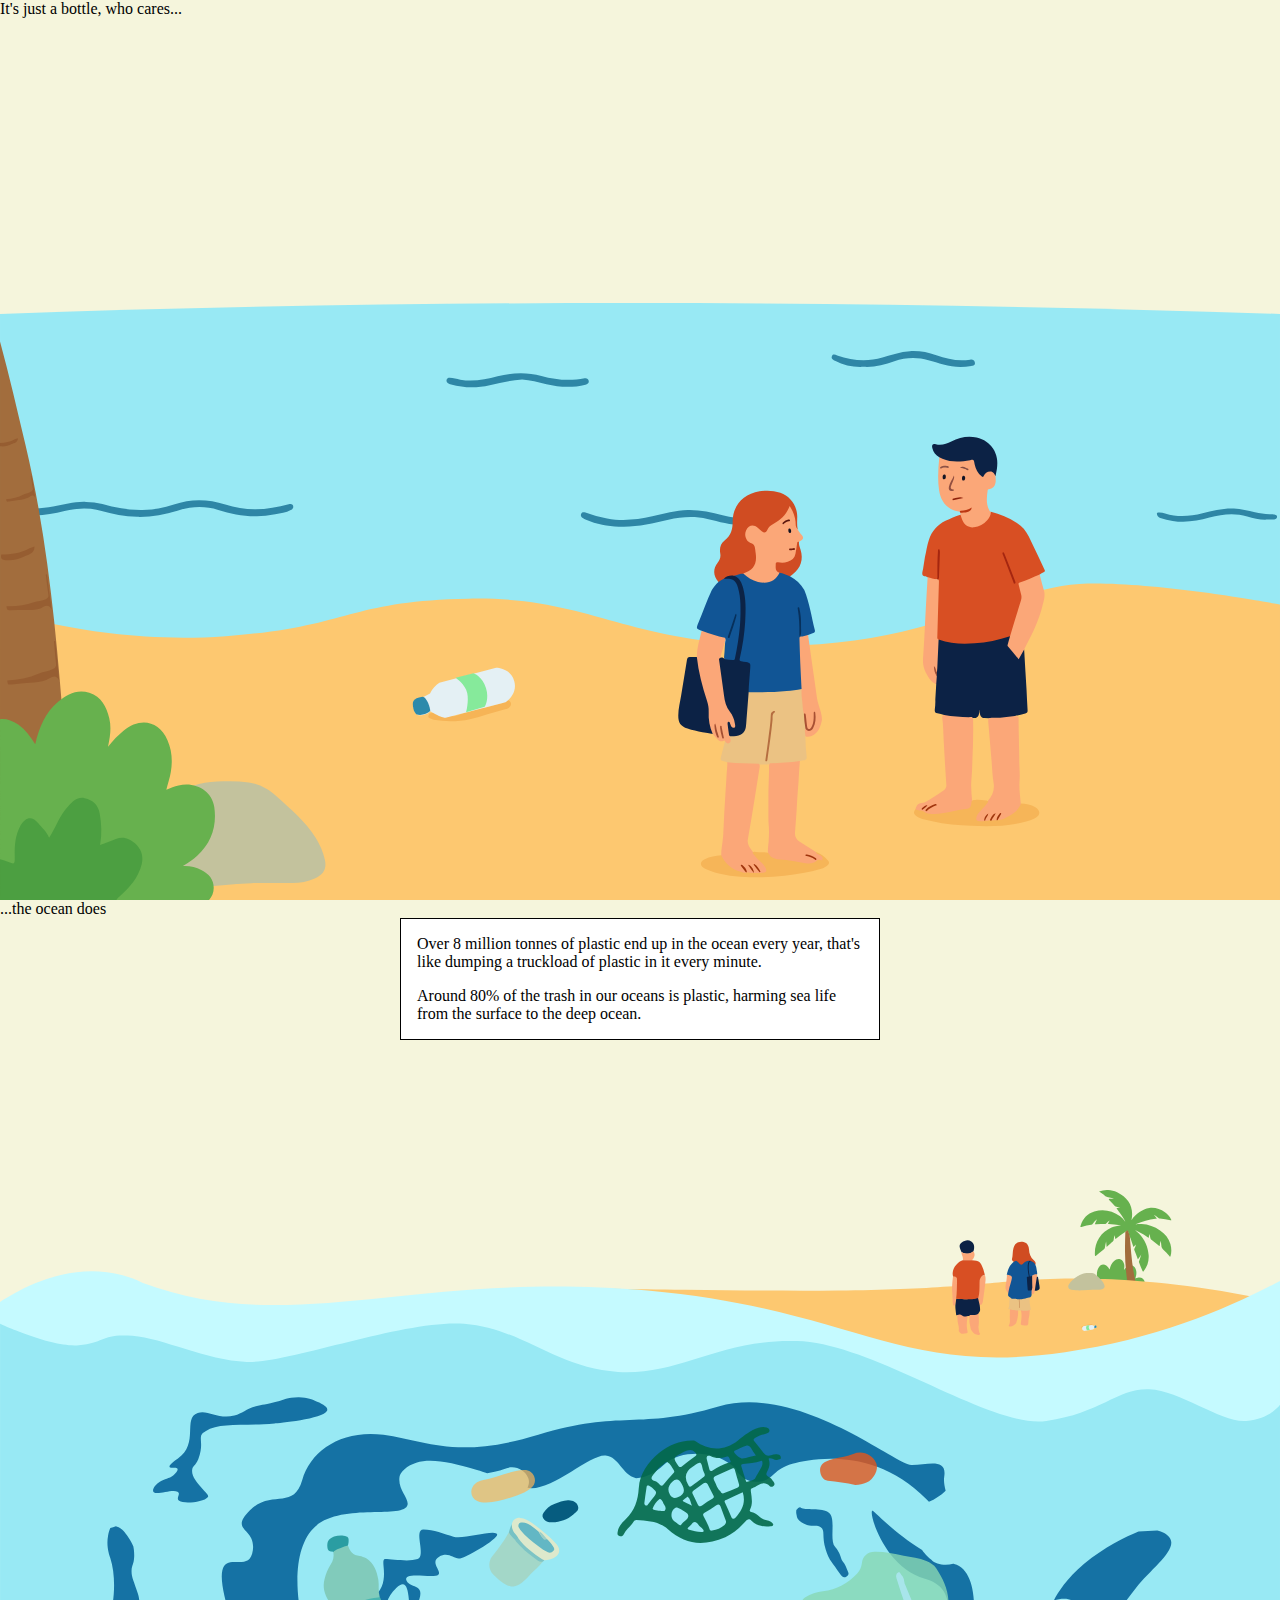
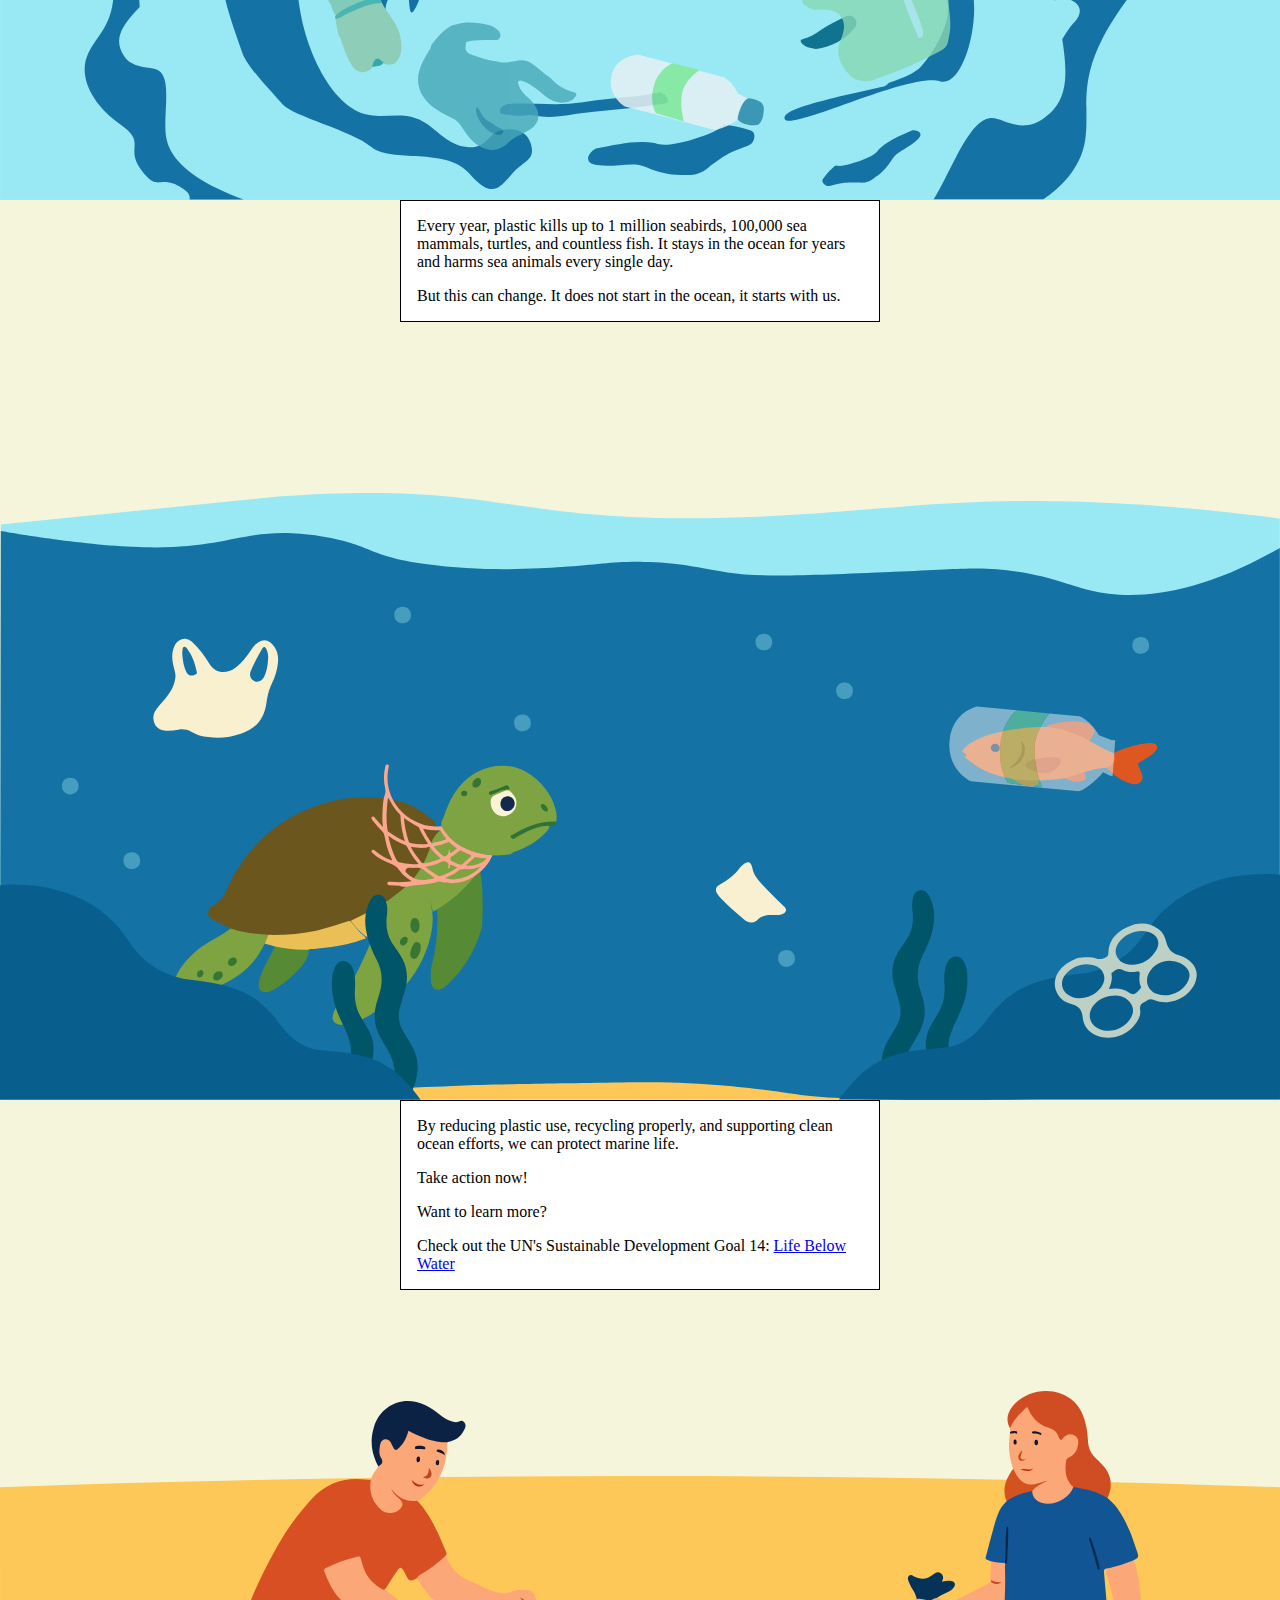
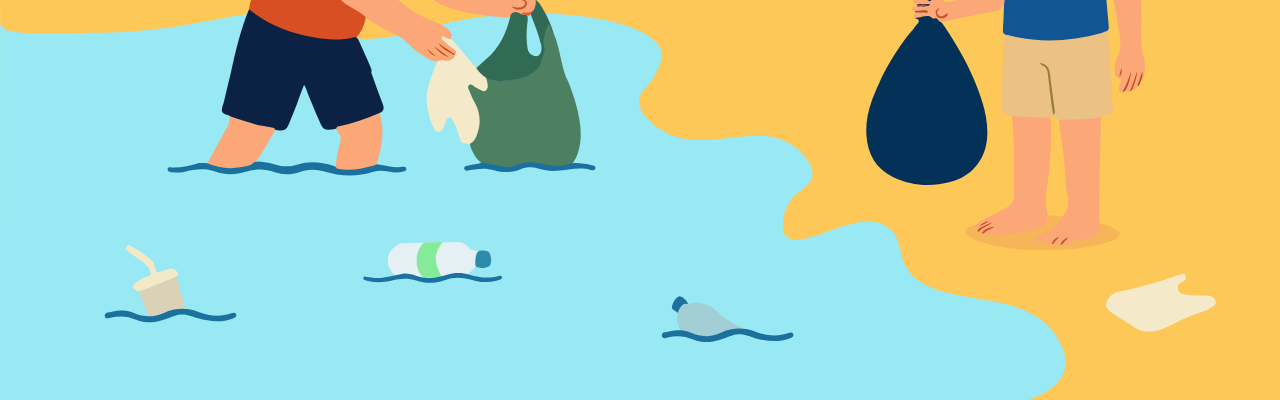
<file: test.html>
<!DOCTYPE html>
<html lang="en">
<head>
    <meta charset="UTF-8">
    <meta name="viewport" content="width=device-width, initial-scale=1.0">
    <link rel="stylesheet" href="./test.css">
    <title>Test</title>
</head>
<body>
  <main>
    <!-- Scene 1: Who cares -->
    <section class="scene scene-1">
      <svg xmlns="http://www.w3.org/2000/svg" viewBox="0 0 3364 1568.82" class="who-cares">
        <g id="Scrollytelling_-llustrations" data-name="Scrollytelling -llustrations">
          <g id="_1-scene" data-name="1-scene">
            <path id="_1-water" data-name="1-water" d="M0,1567.07h3364V28.62C2200.01-9.54,1078.67-9.54,0,28.62v1538.45Z" style="fill: #98e9f4; stroke-width: 0px;"/>
            <path id="_1-sand" data-name="1-sand" d="M9.85,1568.82h3354.15v-776.54s-304.81-58.22-505.73-55-421.56,167.47-820.92,162.39c-399.36-5.08-484.07-128.69-806.19-122.65-322.13,6.04-308.93,74.45-637.99,98.55C264.1,899.66,0,807.08,0,807.08l.04,761.74h9.81Z" style="fill: #fdc870; stroke-width: 0px;"/>
            <path id="_1-wave-5" data-name="1-wave-5" d="M1965.91,583.29c-36.36,3.46-71.42-7.53-106.79-15.64-34.53-7.91-68.43-5.62-102.5,2.32-42.89,10-85.85,20.35-130.38,17.95-29.52-1.59-58.64-6.06-86.03-18.18-2.99-1.32-5.95-2.83-8.68-4.63-4-2.64-6.32-6.27-4.02-11.16,2.44-5.17,6.65-4.82,11.15-3.04,18.37,7.27,37.54,11.47,56.86,15.25,40.12,7.86,79.7,3.24,118.92-5.54,30.87-6.91,61.39-15.57,93.28-16.29,31.22-.71,61.43,5.58,91.44,13.54,39.66,10.52,79.79,10.97,120.15,4.46,2.86-.46,5.81-.47,8.72-.49,5.3-.04,9.53,1.99,10.43,7.58,1.06,6.58-4.35,8.04-8.91,8.82-20.81,3.56-41.66,6.93-63.65,5.03Z" style="fill: #2e86a6; stroke-width: 0px;"/>
            <path id="_1-wave-4" data-name="1-wave-4" d="M671.56,560.31c-36.03.12-67.18-7.29-97.9-16.57-36.12-10.91-71.71-9.24-107.36,2.06-34.56,10.95-70.1,17.24-106.32,16.29-32.43-.86-64.22-7.55-95.52-16.16-31.73-8.73-63.24-6.88-94.93.93-38.7,9.53-77.74,16.37-117.59,6.84-8.47-2.03-16.78-4.74-25.06-7.46-2.33-.76-4.78-2.23-6.31-4.08-2.83-3.45-5.03-7.84-2.53-12.1,2.63-4.49,7.08-2.41,10.84-1.23,14.61,4.59,29.5,7.46,44.63,10.02,22.57,3.82,44.17-.35,66.09-3.74,28.69-4.43,56.56-13.83,86.25-12.42,14.66.7,29.08,1.69,43.13,5.82,34.44,10.13,69.65,16.02,105.46,15.41,28.03-.47,55.98-4.89,82.54-14.17,45.23-15.8,90.07-14.5,135.14-.17,25.85,8.22,52.59,12.73,79.48,12.49,29.45-.26,58.61-5.38,87.15-13.28,8.73-2.42,13.47,1.96,11.58,9.58-.86,3.46-3.66,4.26-6.14,5.64-12.7,7.06-26.98,8.89-40.87,11.28-18.24,3.13-36.71,5.37-51.74,5.01Z" style="fill: #2e86a6; stroke-width: 0px;"/>
            <path id="_1-wave-3" data-name="1-wave-3" d="M2269.86,167.8c-26.77,1.34-51.93-3.16-75.39-15.73-4.96-2.65-10.83-5.65-8.1-12.12,2.77-6.55,8.15-4.15,13.89-2.12,38.98,13.79,78.41,17.58,118.87,5.61,23.64-6.99,47.12-15.15,72.09-16.71,24.01-1.5,47.15,2.84,69.62,10.74,28.86,10.14,58.09,16.49,88.84,11.4,6.34-1.05,10.95.9,12.4,7.5,1.67,7.62-4.56,8.19-9.32,9.16-24.77,5.01-49.48,3.29-73.46-3.72-26.18-7.65-51.86-17.23-79.59-17.26-16.79-.02-33.22,3.16-49.17,8.35-26.38,8.59-52.78,16.86-80.68,14.9Z" style="fill: #2e86a6; stroke-width: 0px;"/>
            <path id="_1-wave-2" data-name="1-wave-2" d="M3330.97,569.16c-17.66,1.24-35.63-3.31-53.05-8.29-33.93-9.7-66.51-5.89-99.4,3.15-31.3,8.6-63.35,14.15-96.57,8.6-11.02-1.84-21.76-4.88-32.47-7.78-4.27-1.16-6.8-4.22-8.31-7.81-2.02-4.79.26-7.06,6.03-6.55,5.03.44,10.17,1.25,14.88,2.71,32.96,10.18,65.67,7.6,98.5-.51,26.82-6.62,53.47-13.43,82.3-12.27,19.32.78,37.06,6.04,55.32,9.82,13.51,2.8,26.92,5.04,40.9,4.71,2.17-.05,4.5-.12,6.51.41,4.61,1.22,11.2,1.17,10.72,7-.47,5.71-5.93,6.84-11.91,6.81-4.01-.02-8.03,0-13.45,0Z" style="fill: #2e86a5; stroke-width: 0px;"/>
            <path id="_1-wave-1" data-name="1-wave-1" d="M1372.27,201.34c-29.96,1.68-57.58,8.38-85.24,14.63-34.08,7.7-67.88,7.2-101.54-2.03-3.1-.85-6.22-2.19-8.87-3.99-2.94-2-3.89-5.3-2.6-8.76,1.29-3.47,3.77-4.63,7.69-4.54,9.6.23,18.63,3.29,27.93,4.94,33.52,5.94,65.86-.38,98.12-8.81,38.25-10,76.7-11.57,115.19-1,37.37,10.27,75.1,13.78,113.43,6.1,5.55-1.11,9.71,1.03,10.81,6.48,1.27,6.28-2.78,8.95-8.5,10.37-34.28,8.51-68.47,6.74-102.47-1.14-21.63-5.01-43.09-10.71-63.93-12.24Z" style="fill: #2e87a6; stroke-width: 0px;"/>
            <g id="_1-bottle-and-shadow" data-name="1-bottle-and-shadow">
              <path id="_1-shadow" data-name="1-shadow" d="M1272.93,1064.22c13.88-3.64,27.71-7.44,41.64-10.85,7.31-1.79,11.72-6.97,16.2-12.27,5.32,3.65,13.52,5.59,12.06,14.1-1.35,7.83-8.59,10.88-15.4,12.48-31.22,7.33-61.08,19.54-92.41,26.21-31.57,6.72-63.54,7-95.44,1.46-2.25-.39-4.44-1.37-6.52-2.36-8.73-4.13-9.04-5.21-4.41-14.11,9.93-1.6,19.66-4.09,29.38-6.6,2.93-2.62,4.97-.96,7.13,1.28,10.46,10.88,22.25,15.62,37.48,9.88,10.27-3.87,21.18-6.07,31.8-9.01,8.43-7.14,30.58-13.02,38.49-10.21Z" style="fill: #f6b456; stroke-width: 0px;"/>
              <g id="_1-actual-bottle" data-name="1-actual-bottle">
                <path d="M1171.15,1090.15l55.75-14.53,101.66-26.49s32.67-19.97,23.02-55.29c-9.66-35.32-47.72-35.22-47.72-35.22l-149.17,39.34c-9.96,5.83-18.12,15.38-24.57,28.48l-17.26,9.23-17.27,4.22s-14.04,2.46-8.31,25.72c5.73,23.26,21.76,17.57,21.76,17.57l13.27-3.74,9.44-6.26s9.06,6.65,21.87,12.01,17.53,4.94,17.53,4.94Z" style="fill: #e4f0f4; stroke-width: 0px;"/>
                <path d="M1224.9,1075.53l48.9-14.45s12.69-19.54,3.37-49.53c-9.32-29.99-32.55-38.31-32.55-38.31l-47.31,12s25.74,17.11,30.56,39.79c4.83,22.68-2.98,50.49-2.98,50.49Z" style="fill: #86ea9b; stroke-width: 0px;"/>
                <path d="M1130.6,1072.44c-8.05,8.63-26.03,12.7-36.61,8.29-3.59-3.82-6.31-8.42-7.35-13.37-4.2-20-2.64-28.55,23.45-32.79,12.03-.25,21.18,31.05,20.51,37.87Z" style="fill: #2d8aab; stroke-width: 0px;"/>
              </g>
            </g>
            <g id="_1-guy" data-name="1-guy">
              <path d="M2437.95,720.57c-4.26-3.32-12.24-1.57-13.78-7.31-1.25-4.65,1.18-10.28,1.98-15.48,1.57-10.18,3.15-20.36,4.73-30.54,3.72-15,5.45-30.41,10.55-45.17,7.83-22.64,22.09-39.16,43.53-49.59,12.73-6.19,25.41-12.54,39.22-16.13,5.37,1.02,5,6.03,6.29,9.58,3.55,9.76,8.9,17.38,19.64,20.09,3.87.97,7.64,1.36,11.5.43,18.64-4.49,33.19-13.88,39.47-33.1.57-1.75,1.16-3.49,2.97-4.41,24.13,6.7,47.21,15.92,68.6,29.07,13.9,8.55,23.74,20.72,30.8,35.22,8.69,17.87,17.2,35.83,25.79,53.75,5.18,11.08,10.15,22.27,15.66,33.19,1.98,3.93,1.79,5.95-2.34,7.76-3.5,1.53-6.73,3.67-10.08,5.53-1.58,4.46-5.75,5.7-9.46,7.3-12.18,5.25-24.32,10.65-36.93,14.79-5.03,1.65-6.52,4.07-4.87,9.03,1.37,4.11,1.79,8.56,3.29,12.59,4.4,11.83,2.53,23.13-1.08,34.81-7.81,25.33-15.97,50.55-23.34,76.01-1.01,3.47-1.82,7.15-4.96,9.58-16.89,8.99-35.64,11.43-54.01,14.98-24.57,4.76-49.45,6.5-74.5,5.82-17.48-.47-34.62-3.11-51.49-7.61-3.82-1.02-7.19-2.95-10.59-4.88-2.88-2.08-3.74-5.07-3.75-8.42-.11-30.61.94-61.2,2.38-91.77.34-7.09.12-14.18.24-21.27.12-7.76-.39-15.53,1.12-23.25.94-4.8-.43-9.51-1.37-14.18,1.53-2.25,2.68-4.48,2.64-7.47-.31-20.51.87-40.99,1.38-61.48-.53,20.56-1.67,41.11-1.42,61.68.03,2.75-.72,4.9-2.91,6.55-6.87,3.19-19.06.39-24.91-5.73Z" style="fill: #d84f23; stroke-width: 0px;"/>
              <path d="M2604.05,548.95c.39,8.88-4,15.78-9.52,22.03-9.25,10.48-20.82,17.04-34.79,18.62-13.6,1.54-25.19-5.63-30.4-18.44-1.97-4.84-3.46-9.87-5.16-14.81-.16-1.78-.32-3.57-.49-5.35,1.53-2.11,3.82-2.35,6.11-2.35,6.27,0,11.99-2.06,17.64-4.44-7.99,3.46-16.32,4.96-25.03,4.3-7.79-2.38-16.1-2.79-23.39-7.14-18.58-11.1-27.79-28.42-30.93-48.79-4.45-28.9-2.24-57.96.59-86.92,2.39-2.15,4.96-.85,7.09.11,23.29,10.51,47.33,8.92,71.54,4.62,13.19-2.34,14.72-1.22,16.97,12.34,1.45,8.74,4.96,16.68,10.35,23.71,4.99,6.52,6.36,6.55,11.97.85.97-.98,1.94-1.96,3.06-2.77,5.71-4.17,11.8-5.91,18.74-3.22,6.44,2.5,7.61,7.89,7.92,13.83.28,5.94,1.2,11.9-.05,17.81-2.02,9.58-7.52,14.91-17.18,16.62-1.77.31-3.03.64-3.32,2.65-2.52,17.76-4.85,35.49,4.15,52.33.98,1.84,2.02,3.61,4.12,4.4Z" style="fill: #fba778; stroke-width: 0px;"/>
              <path d="M2616.33,455.14c-2.88-5.97-5.52-12.36-13.63-12.42-8.56-.06-14.31,4.67-17.45,12.12-1.49,3.52-2.53,2.79-4.72,1.23-11.11-7.93-16.23-19.38-19.09-32.18-.3-1.33-.43-2.7-.71-4.04-1.8-8.7-1.79-8.6-11.1-6.88-24.55,4.51-49,6.38-72.84-3.6-2.73-1.14-5.39-2.46-8.09-3.7-9.48-5.67-15.86-13.68-18.5-24.51-1.97-8.06,1.12-11.95,9.12-9.97,14.86,3.67,27.99-.52,40.94-7.09,21.01-10.65,43.06-15.63,66.47-10.33,38.19,8.65,60.34,42.85,53.35,81.84-1.17,6.53-2.5,13.03-3.75,19.54Z" style="fill: #0c2245; stroke-width: 0px;"/>
              <path d="M2522.42,548.51c.25-1.58,1.18-2.42,2.77-2.41,10.29.05,19.74-2.87,28.54-8.73.28,9.51-11.75,14.68-30.04,13.63-.43-.83-.85-1.66-1.28-2.49Z" style="fill: #bc3813; stroke-width: 0px;"/>
              <path d="M2466.78,884.65c30.76,11.08,62.52,12.34,94.72,9.9,31.79-2.41,62.84-8.37,93.05-18.59,3.39,3.33,1.3,7.16-.03,10.05-4.67,10.18-2.66,18.21,5.56,25.67,4.53,4.11,7.94,9.47,12.03,14.12,4.51,5.12,4.97,5.03,8.52-1.13,1.83-3.18,3.32-6.56,5.4-9.59,1.4-2.03,2.55-4.48,5.6-4.5,1.11,19.39,2.19,38.79,3.34,58.18.94,15.98,1.94,31.95,2.92,47.93.89,17.83,1.64,35.66,2.76,53.48.31,4.89-1.17,7.07-6.02,8.55-8.94,2.73-18.07,4.56-27.11,6.82-7.04,6.17-15.81,4.62-24.03,5.16-2.92.19-5.9-.43-8.78.57-15.77.28-31.55.6-47.33-.32-5.67-.33-9.75-2.63-11.24-8.25-1.34-5.06-2.13-10.23-1.98-14.61-.92,2.82.02,6.74-.93,10.56-2.4,9.64-5.91,12.53-15.88,12.14-1.14-.04-2.28-.22-3.44-.18-22.01,1.36-43.84.09-65.54-3.81-2.87-.52-5.22-1.54-6.87-3.98-5.92-1.46-11.78-3.21-17.77-4.28-5.95-1.06-7.61-4.27-6.93-9.92,1.03-8.55,1.75-17.15,1.31-25.79.83-13.85,1.65-27.7,2.48-41.56-3.42-4.03-2.74-8.81-2.17-13.42.3-2.43.63-4.84.68-7.29,1.02-3.28,1.43-6.6.52-9.99,1.63-6.45,1.02-13,1.21-19.56.6-20,1.32-40.02,2.73-59.99.19-2.65.86-4.92,3.23-6.4Z" style="fill: #0c2245; stroke-width: 0px;"/>
              <path d="M2481.48,1082.86c24.18,4.22,48.54,6.06,73.08,5.49,2.77,2.02,2.85,5.02,2.92,8.03.75,33.16-.23,66.3-1.64,99.41-.79,18.7-.82,37.49-2.73,56.07-2.01,19.57.32,38.74,2.01,58.04,2.32,12.69-3.08,20.13-15.62,22.4-18.66,3.39-37.34,6.6-55.82,11.03-13.87,3.32-28.2,2.84-42.37,1.88-4.69-.32-9.42-1.52-13.33-4.88-2.61-2.25-5.94-3.05-9.54-3.3-5.05-.35-10.04-1.45-12.61-6.73,2.78-7.83,5.62-15.08,15.96-15.92,10.36-.84,18.51-7.47,26.97-12.77,10.47-6.56,20.51-13.79,30.91-20.46,5.39-3.46,7.85-7.96,7.43-14.33-1.4-21.38-2.69-42.77-4.01-64.16-.46-7.51-.72-15.03-1.28-22.55-1.56-20.92-1.98-41.93-3.08-62.9-.47-9.09-1.08-18.22-2.43-27.21-.73-4.85,1.88-5.91,5.16-7.15Z" style="fill: #fba778; stroke-width: 0px;"/>
              <path d="M2634.13,1089.35c11.12-1.26,22.25-2.52,33.37-3.78,1.33,1.17,2.96,1.34,4.54,1.02,3.97-.8,4.72,1.66,4.99,4.68.08.91.07,1.83.06,2.75-.61,35.01,1.93,69.96,1.59,104.98-.17,18.26,2.44,36.6.93,54.81-1.71,20.67,1.36,40.92,3.03,61.32,3.21,3.56,1.03,6.94-.62,10.06-3.93,7.42-10,13.11-16.62,17.95-10.35,7.57-21.75,13.39-33.94,17.53-3.1,1.05-6.22,1.56-9.22-.37-3.68-5.53,2.32-8.32,3.11-11.96-2.9,3.16-3.58,8.27-6.4,12.24-3.99,1.98-8.17,1.98-12.42,1.24-2.94-1.91-1.81-4.2-.63-6.54,1.85-3.64,4.17-6.96,6.05-9.27-4.12,3.87-5.85,10.62-10.27,15.63-3.77,2.14-7.59,2.49-11.49.38-5.17-5.1.57-8.49,1.61-11.95-1.84,3.26-5.35,6.8-2.79,11.89-5.08,3.49-16.95,4.12-21.4.96-4.56-3.24-5.07-7.87-3.89-12.89,1.65-6.99,6.37-12.16,11.11-17.03,6.22-6.39,11.38-13.75,18.1-19.67,1.42-1.25,1.96-3.06,3-4.56,12.21-13.51,18.59-28.26,15.43-47.43-3.59-21.79-3.98-44.07-6.08-66.1-3.01-31.57-5.06-63.22-8.02-94.8-.77-8.19,1.06-10.08,9.16-10.34,9.24-.3,18.52,1.07,27.72-.77Z" style="fill: #fba778; stroke-width: 0px;"/>
              <path d="M2605.44,1360.55c4.51-1.41,9.15-1.51,13.82-1.33.75-.8,1.53-.79,2.34-.09,11.09.39,20.05-5.51,29.25-10.31,12.27-6.4,23.36-14.36,29.91-27.18,1.05-2.06,1.94-4.14,1.89-6.51,13.49,1.05,26.89,2.58,38.58,10.25,14.08,9.23,13.54,20.82-1.3,28.92-13.06,7.13-27.48,10.01-41.85,12.92-41.41,8.39-83.42,8.68-125.26,6.72-34.4-1.62-68.95-4.06-102.7-12-11.57-2.72-23.47-4.27-34.45-9.27-3.39-1.54-6.5-3.36-9.2-5.88-5.64-5.27-5.81-9.85-.63-16.48,6.95,4.44,16.33,1.24,22.71,6.73,5.71,4.91,12.3,5.2,19.1,5.69,19.46,1.41,38.14-3.09,56.97-7.01,12.48-2.6,24.95-5.44,37.75-6.42,6.82-.52,10.69-7.57,10.79-18.29,1.21-5.77,6.57-4.8,10.01-5.06,9.56-.72,19.15.98,28.75,1.29,2.3.07,4.31,1.51,5.33,3.84-5.31,8.3-12.37,15.11-18.89,22.39-4.52,5.05-9.72,9.67-11.8,16.52-2.46,8.1.12,12.1,8.33,11.9,4.67-.11,9.6,1.5,14-1.44l-.05.06c4.27-.45,8.83,1.45,12.78-1.57,1.7-.47,2.9.23,3.81,1.61Z" style="fill: #f6b558; stroke-width: 0px;"/>
              <path d="M2691.61,910.6c-4.65,8.29-9.31,16.58-14.41,25.67-9.64-11.53-19.11-22.79-28.48-34.14-1.48-1.79-.47-3.92.09-5.88,1.91-6.76,3.82-13.52,5.73-20.28,9.51-31.34,18.93-62.71,28.61-94,1.76-5.69,2.01-11.02.37-16.74-2.34-8.14-4.14-16.43-6.28-24.63-.78-3-.82-4.96,2.93-6.17,17.89-5.81,35.04-13.54,52.3-20.94,3.74,14.33,7.16,28.76,11.31,42.98,4.06,13.89-1,26.64-4.18,39.56-9.08,36.82-25.08,70.86-42.84,104.15-1.83,3.42-3.44,6.95-5.15,10.43Z" style="fill: #fba778; stroke-width: 0px;"/>
              <path d="M2462.06,980.78c-.5,6.84-.99,13.69-1.49,20.53-6.83-2.6-12.69-6.89-16.75-12.72-11.22-16.11-19.58-32.74-17.99-53.88,3.5-46.61,5.23-93.35,7.78-140.04,1.35-24.71,2.89-49.4,4.34-74.1,8.3,1.24,16,5.14,24.51,5.44.49-.5.83-.41,1,.27,4.68.88,4.27,4.3,4.16,7.86-1.43,46.97-2.81,93.95-4.12,140.92-.1,3.49-1.22,7.57,3.28,9.6-1.14,24.92-2.25,49.84-3.44,74.76-.19,3.88-.74,7.75-1.12,11.62-5.16-.64-3.37-5.42-4.85-7.73,1.24,5.58,3.25,11.45,4.69,17.48Z" style="fill: #fba778; stroke-width: 0px;"/>
              <path d="M2636.61,655.05c1.87.35,2.39,1.99,2.95,3.44,9.52,24.28,19.01,48.58,28.47,72.88.83,2.14,1.81,5.07-.9,6.03-3.22,1.14-3.17-2.39-3.91-4.31-8.85-22.83-17.66-45.68-26.45-68.53-.82-2.13-1.61-4.3-2.13-6.51-.32-1.38.06-2.77,1.96-3Z" style="fill: #a52610; stroke-width: 0px;"/>
              <path d="M2463.45,726.28c-.34-.07-.67-.16-1-.27,1.36-2.55,1.16-5.33,1.16-8.07,0-21.52-.18-43.04,1.47-64.52.09-1.14.03-2.3.2-3.43.21-1.37.62-2.83,2.37-2.8,1.45.02,1.65,1.44,1.9,2.49.37,1.54.77,3.15.71,4.71-.78,21.94-1.65,43.87-2.45,65.8-.11,3.06.19,6.26-4.35,6.09Z" style="fill: #a5260f; stroke-width: 0px;"/>
              <path d="M2507.05,453.59c1.72,5.36-.14,8.88-1.52,12.43-1.81,4.67-3.94,9.22-5.61,13.93-1.73,4.89-2.75,9.75,5.07,9.94,1.2.03,2.47.47,2.42,1.82-.04,1.29-1.35,1.59-2.49,1.88-8.17,2.07-13.03-2.5-11.08-10.76,2.43-10.27,8.97-18.62,13.21-29.24Z" style="fill: #924f40; stroke-width: 0px;"/>
              <path d="M2532.02,512.5c-8.13,1.87-16.26,3.79-24.41,5.56-1.42.31-3.48,1.04-4.1-1.07-.81-2.73,1.62-2.71,3.28-3.07,8.23-1.81,16.29-5.37,25.23-1.42Z" style="fill: #8f220b; stroke-width: 0px;"/>
              <path d="M2483.51,427.68c1.12.05,1.84-.05,2.49.13,2.93.84,8.14.41,7.59,4.06-.59,3.94-4.91.54-7.52.57-3.92.04-7.74-.19-11.36,1.72-1.12.59-2.68,1.75-3.67.26-1.19-1.8.54-2.93,1.8-3.82,3.31-2.35,7.19-2.74,10.67-2.93Z" style="fill: #8d5245; stroke-width: 0px;"/>
              <path d="M2523.01,433.16c6.17-5.25,10.65-2.5,14.93-.42,2.86,1.39,8.69,2.4,7.32,5.41-1.87,4.12-5.66-.62-8.46-1.6-3.99-1.39-7.95-2.79-13.78-3.4Z" style="fill: #854d42; stroke-width: 0px;"/>
              <path d="M2536.68,459.33c-.35,3.43-.51,7.01-4.1,7.44-3.37.4-4.34-2.5-4.3-5.57.04-3.14.64-6.61,3.93-7.1,3.34-.49,4.06,2.85,4.47,5.24Z" style="fill: #121325; stroke-width: 0px;"/>
              <path d="M2485.77,456.38c-.21,3.12-.42,6.64-4.74,6.79-2.89.1-3.54-2.39-3.59-4.83-.08-3.4.59-6.78,4.49-7.28,3.38-.44,3.73,2.54,3.84,5.33Z" style="fill: #151524; stroke-width: 0px;"/>
              <path d="M2462.06,980.78c-5.56-8.06-7.67-17.07-7.57-26.75,5.8,4.28,4.3,11.75,7.73,17.01-.05,3.25-.1,6.5-.15,9.74Z" style="fill: #a25138; stroke-width: 0px;"/>
              <path d="M2461.76,1319.09c-.11,1.53-1.47,1.48-2.46,1.87-8.29,3.29-16.23,7.2-22.82,13.39-.96.9-1.96,2.14-3.35.5-1.17-1.37-.57-2.77.38-3.68,7.06-6.68,15.28-11.42,24.61-14.16,1.69-.5,3.15.09,3.64,2.09Z" style="fill: #a0360d; stroke-width: 0px;"/>
              <path d="M2437.42,1319.02c-2.88,5.32-7.69,8.63-12.34,12.09-.67.5-1.67,1.02-2.41.04-.83-1.11-.32-2.28.43-3.1,3.87-4.23,8.22-7.8,14.31-9.02Z" style="fill: #9c310c; stroke-width: 0px;"/>
              <path d="M2605.44,1360.55c-1.82.76-2.96-.09-3.81-1.62,3.89-6.98,6.23-15.32,15.2-17.87-3.04,7.04-8.33,12.59-11.39,19.48Z" style="fill: #9f370e; stroke-width: 0px;"/>
              <path d="M2621.6,1359.13c-.78.03-1.56.06-2.34.09-.09-7.14,4.44-12.14,8.22-17.45.71-1,1.86-2.3,3.34-.88,1.01.98.43,2.06-.17,3.06-3.02,5.05-6.03,10.11-9.05,15.17Z" style="fill: #9b330b; stroke-width: 0px;"/>
              <path d="M2588.9,1360.45c-1.84.17-2.64-.89-2.34-2.48,1.3-6.89,4.6-12.51,10.81-16.27-1.13,7.1-6.92,12.01-8.52,18.8,0,0,.05-.06.05-.06Z" style="fill: #9d350e; stroke-width: 0px;"/>
            </g>
            <g id="_1-gal" data-name="1-gal">
              <path d="M2113.78,754.11c13.61,33.88,18.99,69.92,27.64,105.1,1.11,4.5-.15,6.75-4.18,8.21-4.51,1.64-8.97,3.44-13.45,5.18-5.68,6.13-13.63,7.86-20.38,4.44-1.09-7.86-.35-15.77-.25-23.65.17-14.17-1.23-28.19-2.43-38.34,2.78,16.63,2.73,37.28,2.05,57.95-.06,1.74,0,3.33.62,4.93,1.23,11.46,1.57,23.02,1.75,34.45.39,25.69,2.77,51.26,3.43,76.92.22,8.54,2.97,17.08-.49,25.55-6.65,6.68-15.69,5.5-23.77,6.55-35.37,4.62-70.96,5.32-106.59,4.69-3.35-.06-6.79.26-9.81-1.7-5.61-6.25-3.3-13.72-2.65-20.66,1.47-15.79,1.73-31.66,3.48-47.42.53-4.75-1.72-7.67-6.63-8.71-3.76-.8-7.45-1.91-11.24-2.64-8.53-1.62-10.89-4.65-9.21-12.94,4.19-20.74,8.38-41.5,10.67-62.53,4.09-37.59,6.91-75.27-.83-112.78-2.95-14.32-6.87-28.27-21-36.24-1.28-.72-2.04-2.02-2.32-3.52,3.04-6.56,9.88-5.71,15.25-7.59,2.84-1,5.99-1.67,9.13-.98,5.49,2.06,9.78,6.02,14.48,9.35,15.09,10.68,31.45,16.5,50.25,13.11,10.77-1.94,19.34-7.11,25.19-16.47,1.67-2.67,3.33-5.32,6.21-6.91,10.93-1.07,20.16,2.28,27.46,10.61,15.89,8.51,28.32,20.64,37.62,36.02Z" style="fill: #115595; stroke-width: 0px;"/>
              <path d="M1953.36,710.68c-8.61.51-16.49,4.1-24.78,5.96-1.98,2.63-5,2.13-7.73,2.69-5.92,1.23-12.24,1.67-16.53,6.87-5.04,3.08-9.19,8.22-16.09,7.1-13.95-15.9-15.09-33.4-2.18-50.43,5.92-7.81,8.65-15.18,6.8-25.22-2.35-12.74.99-25.41,11.47-33.26,17.31-12.95,21.28-30.57,21.25-50.21-.06-40.69,26.59-71.58,70.57-79.21,18.51-3.21,36.83-2.47,54.81,4.01,26.01,9.38,43.88,33.98,44.26,61.71.15,11.29-1.21,22.62,1.14,33.83-4.7.73-5.74-2.89-6.53-6.04-1.11-4.41-1.82-8.93-2.09-13.53-.66-11.56-5.23-24.09-11.62-32.81-1.43.17-1.92,1.39-2.44,2.41-8.91,17.38-22.99,29.47-39.91,38.49-5.96,3.18-10.43,7.29-13.66,13.31-5.64,10.52-12.93,11.7-22.29,4.17-4.12-3.31-7.39-7.6-12.13-10.2-7.26-3.97-14.19-2.57-19.15,3.99-8.82,11.66-4.62,29.19,9.11,34.4,7.67,2.91,10.93,7.17,11.66,15.15,1.22,13.39,4.18,26.71.24,40.09-3.54,12.01-9.21,22.23-22.26,26.37-4.05,1.29-7.89,2.02-11.92.35Z" style="fill: #d04c22; stroke-width: 0px;"/>
              <path d="M1953.36,710.68c26.01-6.79,36.79-24.05,32.79-52.48-.4-2.85-.76-5.72-1.12-8.58-1.04-8.28-.94-15.74-12.37-19.02-12.34-3.54-17.37-21.17-11.94-32.99,6.21-13.54,19.22-16.64,30.67-7.16,3.7,3.06,6.87,6.79,10.65,9.73,6.21,4.82,11.62,3.84,14.46-3.42,3.25-8.3,9.18-12.83,16.69-16.86,19.17-10.28,34.29-24.65,42.16-46.64,8.4,13.58,14.15,26.78,15.51,41.8.61,6.71-.56,14.19,5.49,19.47,2.33,5.93,6.82,10.31,10.79,15.08,5.41,6.51,4.63,10.66-2.55,14.97-1.62.97-3.18,2.05-4.77,3.07-3.9,1.69-2.67,5.44-2.82,8.22-.37,6.98-1.41,13.82-2.64,20.67-3.9,21.8-22.18,29.32-41.17,28.8-1.19-.03-2.34-.51-3.54-.62-6.52-.6-7.15.48-8.11,6.73-1.15,7.52,2.29,12.6,7.15,17.37-10.39,22.24-29.96,30.46-56.5,24.12-15.2-3.63-27.45-12.12-38.83-22.27Z" style="fill: #fba778; stroke-width: 0px;"/>
              <path d="M1888.23,733.31c4.66-2.76,9.32-5.51,13.97-8.27,16.53-7.46,31.79-1.38,38.06,15.39,6.05,16.17,8.16,33.1,8.81,50.21,1.75,46.15-3.29,91.67-12.88,136.77-2.73,12.83-4.79,14.94-17.17,13.41-4.8-.59-9.59-.7-13.8-3.45-2.72-2.98-2.39-6.46-1.96-10.15,1.56-13.54,1.32-27.24,3.36-40.75.25-1.66-1-2.57-2.28-3.32-16.81-4.07-33.42-8.78-49.75-14.47-3.58-1.25-7.51-2.24-8.77-6.63-16.66-5.77-16.78-5.82-10.05-22.14,11.79-28.57,21.84-57.84,35.07-85.82,5.65-7.04,10.31-14.91,17.39-20.76Z" style="fill: #115595; stroke-width: 0px;"/>
              <path d="M2048.68,708.83q-10.4-3.12-10.16-14.55c.06-2.64.21-5.28.2-7.92-.02-4.07,1.02-5.99,5.93-5.05,8.53,1.64,17.14,1.56,25.63-1.13,10.69-3.4,18.12-9.95,20.35-21.16,1.77-8.92,2.82-17.99,4.19-26.99.44-2.87.51-6.14,5-4.36-.89,7.21,1.84,13.75,3.98,20.35,8.42,25.87.9,49.36-21.15,65.5-2.13,1.56-4.33,3.05-6.49,4.57-9.29-2.71-17.48-8.66-27.47-9.26Z" style="fill: #d04c23; stroke-width: 0px;"/>
              <path d="M1967.58,1022.95c33.35.33,66.7.56,99.94-2.89,13.09-1.36,26.21-2.61,39.11-5.44,2.96,1.75,2.98,4.71,3.1,7.61.79,18.97,3.78,37.75,4.8,56.7,1.78,13.06,2.71,26.21,4.68,39.25-1.85,3.93-.85,7.99-.43,12,.33,3.12,1.04,6.24-1.93,8.58-.2,16.48.91,32.89,2.75,49.26,1.28,11.39.17,12.85-11.02,14.48-2.12.31-4.19.93-6.29,1.4-3.3,5.02-8.72,4.48-13.6,4.96-21.4,2.1-42.8,4.4-64.36,3.52-10.19.9-20.46-.17-30.64,1.12-18.04.58-36.05-.78-54.05-1.43-5.5-.2-11.04-.56-16.57-.79-4.46-.18-8.63-.93-11.76-4.49-3.01-.76-6.01-1.54-9.03-2.28-8.84-2.17-9.51-3.12-7.33-11.8,3.44-13.65,7.01-27.27,10.53-40.9,3.59-2.04,7.02,4.67,10.34.45,2.45-3.12.35-6.86.05-10.34-.23-2.71,1.16-4.5,3.63-5.53,5.89-1.12,11.93-.77,17.81-2.18,11.34-2.71,18.49-10.23,19.88-21.8,1.26-10.45,2.27-20.96,2.83-31.45.87-16.26,2.71-32.44,3.28-48.71.13-3.67.57-7.24,4.27-9.29Z" style="fill: #ebc283; stroke-width: 0px;"/>
              <path d="M1911.31,1206.77c27.43,2.95,55.02,2.77,82.53,4.29,3.46,2.63,3.06,6.33,2.51,9.9-4.21,27.26-8.74,54.46-13.05,81.7-5.63,35.53-11.54,71.01-17.78,106.43-2.45,13.93,6.03,24.14,13.95,34.22,8.34,9.93,17.3,19.26,26.67,28.22,4.6,4.4,8.26,9.45,9.92,15.67,1.71,6.39-.37,11.03-6.58,12.2-13.78,2.61-27.72,2.09-41.6.27-1.42-.19-2.65-1.11-3.6-2.25-4.02-4.46-6.66-9.94-10.68-14.4,3.82,4.32,6.56,9.41,10.09,13.94-1.61,3.28-4.61,3.18-7.48,2.84-18.62-2.21-34.3-10.43-47.3-23.75-4.17-4.27-8.38-8.63-11.3-13.96-1.86-3.39-3.82-6.76-2.24-10.86-.03-16.36,3.79-32.32,5.01-48.56.31-4.06.61-8.12.73-12.19,1.07-34.25,3.54-68.42,5.49-102.62.94-16.51,2.24-32.99,3.05-49.49.51-10.53,2.49-21,1.65-31.6Z" style="fill: #fba778; stroke-width: 0px;"/>
              <path d="M2024.16,1209.67c26.16-.43,52.23-2.02,78.14-5.78-2.77,26.03-2.83,52.24-5.48,78.29-1.82,17.91-2.19,35.96-3.4,53.93-1.25,18.67-2.69,37.34-4.12,56-.78,10.11,3.38,17.96,11.56,23.3,14.31,9.34,28.95,18.17,43.45,27.21,2.95,3.36,7.04,5,10.84,7.02,2.35,1.25,4.66,2.58,6.58,4.35,2.24,2.07,3.06,4.92,2.32,7.95-.8,3.28-3.46,5.03-6.42,4.83-6.02-.4-10.36,2.74-15.16,5.5-7.63,4.4-16.21,4.71-24.6,3.33-18.73-3.09-37.35-6.77-56.2-9.15-6.67-.84-13.43-.62-20.08-2.06-5.96-1.29-11.65-3.01-16.62-6.63-3.65-2.66-6.29-5.97-6.13-10.84-2.05-10.65.63-21.14,1.28-31.65.98-16.13,1.5-32.19-.2-48.28-.41-3.84-.36-7.7-.37-11.56-.03-24.1.02-48.2-.02-72.29-.04-21.67,2.33-43.28,1.55-64.96-.12-3.2.31-6.29,3.06-8.49Z" style="fill: #fba778; stroke-width: 0px;"/>
              <path d="M1918.89,1138.45c-2.19,1.77-.27,3.29.16,5.02,1.16,4.62,2.75,9.94-2.25,12.98-5.07,3.08-8.26-1.29-11.31-4.66-.8-1.27-1.69-2.43-3.41-1.53-8.18,4.23-13.44-.46-18.43-6-3.5-3.88-6.99-7.75-10.49-11.63-9.44-8.68-10.33-20.76-12.43-32.2-2-10.89-2.23-21.99-1.58-33.06.4-6.9-1.49-13.36-3.64-19.73-10.8-31.92-19.67-64.34-24.62-97.69-.93-6.3-4.28-13.12.51-19.45-.36-22.19,6.76-43.06,11.43-64.36.36-1.65.06-4.17,2.99-4.11,19.45,7.15,39.11,13.63,59.41,17.99,2.82,3.03,1.33,6.22.45,9.46-4.13,15.27-9.64,30.13-13.42,45.5,4.63,26.96,7.62,54.15,11.85,81.16,1.19,7.59,2.26,15.19,3.01,22.83,1.05,10.76,4.76,20.38,10.96,29.28,7.03,10.09,12.8,20.9,15.58,33.06.49,2.12.79,4.25.78,6.42-.02,4.2-.16,8.63-4.94,10.2-4.57,1.5-7.72-1.47-10.42-4.76-1.01-1.23-1.69-2.71-3.04-4.82-.95,10.89,3.96,20.21,2.83,30.08Z" style="fill: #fba778; stroke-width: 0px;"/>
              <path d="M1831.41,930.51c3.97,39.33,14.35,77.17,26.62,114.56,3.09,9.43,5.08,18.8,4.51,28.89-1.15,20.33,2.83,39.89,10.62,58.68-9.02-1.51-18.04-3.02-27.07-4.53-13.23-2.52-26.44-5.15-39.18-9.58-18.27-6.36-24.49-15.08-24.3-34.54.18-17.93,4.75-35.27,7.6-52.83,5.05-31.12,10.41-62.19,15.27-93.34.87-5.58,2.64-8.15,8.58-7.64,5.75.5,11.56.25,17.35.32Z" style="fill: #0c2245; stroke-width: 0px;"/>
              <path d="M2021.22,1448.35c1.87,6.35,7.31,8.53,12.67,10.73,10.47,4.3,21.76,3.58,32.67,4.94,16.71,2.09,33.17,5.51,49.77,8.11,11.25,1.76,21.98,1.75,30.78-6.99,1.67-1.65,3.48-2.19,5.9-1.65,3.12.71,7.75,2.63,8.73-1.56.98-4.15-1.53-8.38-6.05-10.48-2.83-1.31-5.7-2.57-8.42-4.09-1.74-.97-2.72-2.69-2.96-4.74,12.68,5.02,23.98,11.97,32.31,23.08,3.06,4.09,2.96,7.65-.89,11.47-4.97,4.93-10.96,8.05-17.39,9.95-31.66,9.35-63.98,14.8-96.89,17.97-34.08,3.28-68.2,5.58-102.29,3.73-36.27-1.97-72.26-7.15-105.98-22.19-.44-.2-.86-.45-1.3-.64-5.41-2.4-9.68-6.29-9.84-12.26-.18-6.33,5.22-9.66,10.13-12.03,13.6-6.54,28.24-9.26,43.2-10.46,10.35,22.46,27.65,36.99,51.29,43.63,5.1,1.43,10.73,4.67,16.38.92l-.03.03c13.97,3.14,28.11,2.38,42.19,1.54,9.12-.54,10.56-3.91,7-12.32-3.04-7.18-8.71-12.08-14.17-17.06-7.5-6.84-13.6-14.84-20.2-22.44,1.85-2.83,4.8-3.4,7.66-2.88,9.09,1.63,18.24.92,27.36,1.21,3.6.12,6.68.92,8.34,4.49Z" style="fill: #f6b558; stroke-width: 0px;"/>
              <path d="M2116.85,1138.75c-.15-6.76-3.57-13.51-.09-20.29.97-.07,1.96-.11,2.82.37,8.61,4.84,12.31,3.63,16.54-5.43,3.68-7.88,5.27-17.68,4.66-28.75,1.01,9.15-1.29,22.83-5.16,29.76-2.17,3.89-4.91,7.59-9.99,6.94-5.28-.68-6.47-5.15-7.28-9.54-1.58-8.5-1.6-17.18-2.96-25.71-.38-2.36-.26-4.87-2.71-6.31-3.58-10.75-2.82-22.09-4.29-33.13-1.41-10.58-2.39-21.31-1.77-32.06-1.2-23.95-2.55-47.89-3.55-71.84-.87-20.62-1.33-41.26-2.01-61.89-.05-1.53.28-2.84,1.39-3.91.33-.55.76-.6,1.25-.22,6.95-.12,13.35-2.96,20.08-4.15,3.52,25.21,7,50.42,10.57,75.63,4.2,29.71,8.58,59.4,12.67,89.12,1.91,13.9,7.8,26.68,10.77,40.27,1.29,5.88,2.57,11.71,2.48,17.76-3.82,17.62-8.29,34.82-27.45,42.54-5.22,2.1-10.5,3.56-15.98.82Z" style="fill: #fba777; stroke-width: 0px;"/>
              <path d="M1918.89,1138.45c-1.68-.73-2.69-1.97-2.94-3.8-1.22-9.04-2.51-18.06-3.6-27.11-.31-2.58-.58-6.25,2.43-6.76,3.27-.56,3.37,3.34,4.35,5.66.09.22.24.43.31.65,1.49,5.25,4.84,10.6,10.1,9.14,4.5-1.25,2.24-7.78,1.66-11.69-1.65-11.07-6.13-21.46-12.93-30.12-10.15-12.92-13.55-27.64-15.58-43.31-4.07-31.42-8.65-62.78-13-94.17-.1-.7.08-1.43.12-2.15,5.6-4.9,10.66-2.71,15.58,1.2,6.69.77,13.43,1.3,20.06,2.41,3.7.62,5.26-.39,6.02-4.01,6.01-28.5,10.69-57.17,13.21-86.22,1.65-19.01,1.71-38,1.26-57.02-.34-14.47-2.44-28.75-6.37-42.71-5.23-18.58-12.54-23.94-31.6-23.41-1.92.05-3.85,0-5.78,0,7.08-8.18,16.39-9.33,26.37-8.4,15.63,5.15,20.73,18.45,24.48,32.4,7.87,29.24,7.03,59.13,5.38,88.95-1.82,32.95-7.11,65.45-14.53,97.59-.94,4.07.63,5.17,3.98,5.74,4.26.73,8.54,1.43,12.75,2.41,11.36,2.62,12.09,3.72,11.18,15.17-1.32,16.54-2.65,33.07-3.85,49.62-.35,4.8-.28,9.62-.4,14.44-1.88,24.16-3.75,48.31-5.66,72.46-.51,6.46-.74,12.97-1.76,19.35-2.41,14.99-13.14,23.07-31.2,23.88-3.35.15-6.71-.11-10.07-.19Z" style="fill: #0c2346; stroke-width: 0px;"/>
              <path d="M2103.71,876.75l-.61.23s-.65-.01-.65-.01c-1.8-2-1.55-4.48-1.52-6.85.31-21.87-.45-43.67-4.15-65.3-.29-1.71-1.11-4.44,1.29-4.98,2.66-.6,2.53,2.23,2.95,3.97,3.53,14.81,4.52,29.88,4.21,45.02-.19,9.31,1.52,18.76-1.54,27.92Z" style="fill: #07305b; stroke-width: 0px;"/>
              <path d="M2076.23,571c.12,1.94-1.18,2.39-2.71,2.61-4.89.71-8.96,3.07-12.78,6.08-.97.76-2.04,2.46-3.6,1.03-1.52-1.38-.24-2.81.6-3.73,3.95-4.36,8.8-7.28,14.7-8.17,1.76-.26,3.39-.04,3.79,2.18Z" style="fill: #5a160d; stroke-width: 0px;"/>
              <path d="M2081.23,649.8c-2.63-1-7.1,1.73-7.45-1.88-.42-4.29,4.37-1.9,6.74-2.82.21-.08.48-.1.71-.06,2.73.48,7.52-3.01,7.83,1.44.36,5.09-5.3,1.77-7.84,3.31Z" style="fill: #761f0e; stroke-width: 0px;"/>
              <path d="M2079.23,599.47c-.02,2.93-.33,5.72-3.15,5.12-3.55-.75-4.12-4.16-4.15-7.42-.02-2.17-.03-5.18,2.7-4.8,4.05.55,4.39,4.37,4.6,7.1Z" style="fill: #131220; stroke-width: 0px;"/>
              <path d="M1934.2,816.47c2.34,3.12,1.25,5.4.72,7.69-4.2,18.11-11.33,35.29-16.88,52.97-.54,1.7-1.17,4.19-3.78,3.36-2.12-.68-1.54-2.78-1.02-4.35,6.4-19.19,12.85-38.35,19.32-57.51.21-.63.84-1.13,1.64-2.16Z" style="fill: #07305b; stroke-width: 0px;"/>
              <path d="M2011.44,1202.45c2.72-19.72,5.42-37.58,7.59-55.5,2.58-21.26,6.34-42.42,6.69-63.9.09-5.49,2.9-8.39,7.25-10.54,1.1-.54,2.36-.48,3.35.48.81.79.99,2.03.16,2.51-7.76,4.47-5.42,12.45-6.04,18.9-3.32,35.01-8.59,69.75-13.43,104.55-.33,2.36-.36,5.36-3.41,5.56-2.04.13-2.15-2.15-2.16-2.07Z" style="fill: #b56e40; stroke-width: 0px;"/>
              <path d="M2112.69,1079.8c4.91-3.27,4.71,1.53,5.07,3.69.98,5.91,1.28,11.92,1.94,17.88.45,4.05.9,8.12,1.67,12.12.49,2.55,1.19,5.51,4.33,6.01,3.01.48,4.88-1.9,6.33-4.04,4.74-7.02,5.84-15.15,6.4-23.32.33-4.78.07-9.61.12-14.41.01-1.48.27-3.17,2.04-3.22,1.2-.03,1.89,1.38,2.05,2.63,1.84,14.07,1.28,27.93-5.83,40.59-4.77,8.5-15.28,10.11-20.05.72-2.28-12.79-3.39-25.7-4.07-38.66Z" style="fill: #a85033; stroke-width: 0px;"/>
              <path d="M1982.38,1474.14c7.95,4.92,12.37,12.49,16.27,20.44-.75.58-1.5,1.15-2.26,1.73-5.35-6.85-10.69-13.69-16.04-20.54.68-.54,1.35-1.09,2.03-1.63Z" style="fill: #9f360d; stroke-width: 0px;"/>
              <path d="M1963.05,1495.78c-1.35-.02-2.8.74-3.91-.77-3.67-4.98-7.38-9.93-11.07-14.9-.86-1.16-1.9-2.5-.38-3.69,1.07-.85,2.35-.02,3.18.81,5.31,5.36,11.47,10.19,12.16,18.57,0,0,.31.28.31.28l-.28-.31Z" style="fill: #9f360d; stroke-width: 0px;"/>
              <path d="M1981.53,1497.86c-6.97-6.9-10.6-14.31-15.68-21.21,6.69.17,15.29,11.27,15.68,21.21Z" style="fill: #9d360d; stroke-width: 0px;"/>
              <path d="M2120.69,1449.37c7.94,1.99,15.93,3.91,22.58,9.05,1.4,1.08,3.51,2.74,1.8,4.73-1.52,1.77-3-.47-4.27-1.23-6.47-3.88-13.49-6.26-20.72-8.22-1.42-.39-3.72-.74-3.04-3.14.51-1.8,2.17-1.52,3.64-1.18Z" style="fill: #9f350d; stroke-width: 0px;"/>
              <path d="M1879.53,1105.42c3.28,6.84,2.92,13.71,5.01,19.93,1.38,4.09,2.61,8.24,3.88,12.37.47,1.51,2,3.5-.08,4.42-2.15.96-3.61-1.08-4.26-2.88-3.11-8.58-6.04-17.23-6.21-26.5-.04-2.09-.67-4.31,1.65-7.34Z" style="fill: #a34d31; stroke-width: 0px;"/>
              <path d="M1892.46,1116.75c.34-2.36-.73-5.7,1.73-5.95,3.35-.34,2.31,3.27,2.75,5.35,1.62,7.71,3.2,15.43,4.75,23.15.4,1.99,1.91,4.73-.97,5.54-2.36.67-2.66-2.29-3.19-3.92-2.58-7.97-4.03-16.19-5.07-24.16Z" style="fill: #a44e32; stroke-width: 0px;"/>
            </g>
            <path id="_1-stone" data-name="1-stone" d="M288.01,1438.18c18.05-37.87,49.64-63.66,80.82-89.64,11.41-9.5,24.02-17.6,36.38-25.89,4.97-3.33,9.22-7.05,12.34-12.09,13.35-.05,22.12-10.06,32.63-15.8,37.64-20.56,76.14-35.49,120.17-36.9,28.05-.9,55.74-1.49,83.51,2.19,28.32,3.76,51.76,17.1,72.7,36.01,37.49,33.88,76.48,66.26,103.47,110.01,11,17.83,19.19,36.75,23.76,57.22,5.23,23.41-2.97,39.3-26.62,49.02-18.87,7.76-38.51,12.47-59.2,12.32-35.72-.25-71.49-1.1-107.16.19-50.83,1.84-101.33,9.56-152.25,10.06-36.08.35-72.14,1.65-108.3-1.31-26.03-2.13-52-2.62-77.71-8.59-22.21-5.16-40.07-13.71-45.64-37.98-.17-.7-.33-1.4-.51-2.11-3.07-17.3.02-33.07,11.61-46.73Z" style="fill: #c3c29d; stroke-width: 0px;"/>
            <g id="_1-tree" data-name="1-tree">
              <path d="M175.37,1226.42c-2.13-29.87-4.13-59.76-6.42-89.6-19.76-258.24-43.09-515.62-102.12-764.22C45.27,281.79,24.52,190.69,0,100.91v1467.92h181.84c3.32-114.85.69-228.92-6.47-342.41Z" style="fill: #a26d3d; stroke-width: 0px;"/>
              <path d="M155.54,992.15c-9.9-21-24.78-4.78-33.84-1.45-14.47,5.33-28.46,6.78-43.22,7.64-15.83.93-31.58,3.01-47.39,4.29-10.46.85-10.48.61-12.07-10.69,28.9-1.05,56.57-6.42,83.48-18.07,11.42-4.95,24.92-4.95,36.53-11.68,6.44-3.74,9.13-6.79,8.22-14.36-2.12-17.63-3.33-35.37-4.82-53.08-.21-2.47-2.38-6,2.6-6.51,3.5,34.64,7,69.28,10.5,103.91Z" style="fill: #975e32; stroke-width: 0px;"/>
              <path d="M135.75,806.3c-9.32-19.39-21.73-5.94-29.5-3.59-12.42,3.77-24.54,4.11-37.36,3.88-13.74-.24-27.39.54-41.11.61-9.07.05-9.1-.16-10.86-10.35,25.12,1.03,49.03-1.88,72.06-10.45,9.77-3.63,21.53-2.72,31.4-7.94,5.48-2.9,7.72-5.43,6.68-12.25-2.44-15.86-4.08-31.76-5.97-47.64-.26-2.22-2.27-5.51,2.05-5.63,4.21,31.11,8.41,62.23,12.62,93.34Z" style="fill: #975e32; stroke-width: 0px;"/>
              <path d="M77.53,644.72c3.93-1.4,7.86-2.8,13.07-4.65.18,18.91-16.91,20.82-26.92,25.94-14,7.17-30.35,11.37-46.96,9.84-8.58-.79-16.89-2.4-13.1-14.58,25.7-.73,50.99-3.33,73.9-16.55Z" style="fill: #965d31; stroke-width: 0px;"/>
              <path d="M92.48,511.47c-6.28-11.42-14.05-1.82-19.01.36-7.93,3.49-15.71,4.79-23.96,5.79-8.84,1.07-17.6,2.78-26.41,4.05-5.83.84-5.85.71-7.14-5.57,16.16-1.59,31.49-5.56,46.16-13.03,6.23-3.17,13.8-3.64,20.07-7.82,3.48-2.32,4.88-4.12,4.11-8.34-1.8-9.81-3.1-19.71-4.54-29.58-.2-1.38-1.54-3.28,1.23-3.74,3.16,19.29,6.33,38.58,9.49,57.88Z" style="fill: #975e32; stroke-width: 0px;"/>
              <path d="M39.12,358.06c-12.19,7.04-25.51,9.06-39.12,9.74v8.65c.84.14,1.71.24,2.59.32,9.98.92,19.8-1.6,28.21-5.91,6.01-3.08,16.28-4.22,16.17-15.59-3.14,1.12-5.5,1.96-7.86,2.79Z" style="fill: #965d31; stroke-width: 0px;"/>
            </g>
            <g id="_1-bush" data-name="1-bush">
              <path d="M561.69,1537.15c.09-22.61-12.96-37.49-32.82-47.21-14.06-6.88-28.75-10.95-48.17-10.2,14.82-9.47,26.95-17.21,37.54-26.99,37.69-34.8,51.86-77.85,44.97-127.71-5.8-41.95-48.58-67.59-94.08-56.89-10.62,2.5-20.76,6.96-32.02,10.82,4.04-15.5,9.18-30.73,11.81-46.36,4.79-28.5,3.04-56.73-8.74-83.71-22.15-50.73-71.77-61.09-116.38-24.17-13.92,11.52-26.44,24.51-39.96,41.43,5.84-27.25,9.05-51.22,3.29-74.92-7.23-29.72-20.41-56.35-52.4-66.69-32.13-10.38-58.49,4.22-81.97,23.71-34,28.23-49.79,66.98-60.24,111.6-13.07-21.03-26.13-38.68-44.72-51.76-15.69-11.04-31.52-16.11-47.79-14.4v374.27c6.07,1.62,12.06,3.58,18,5.73,20.37,7.37,25.7,3.65,26.39-18.22.26-8.21.11-16.43.11-24.65,0-20.82,6-39.97,16.42-57.85,8.54-14.65,20.11-16.43,32.36-4.28,9.36,9.29,17.62,19.63,26.02,29.82,8.29,10.07,13.05,9.72,20.64-.63,5.22-7.12,9.15-15.06,12.44-23.18,7.52-18.6,19.04-34.59,32.24-49.46,10.1-11.38,21.32-21.6,38.41-17.4,18.45,4.54,29.93,17.12,33.34,35.08,3.56,18.74,4.96,37.94,3.63,57.12-.34,4.91-1.11,9.79-1.21,14.73-.22,11.68,5.73,14.7,15.91,10.73,9.78-3.81,19.82-6.97,29.54-10.77,33.92-13.26,70.94,23.8,62.32,59.16-7.71,31.62-28.36,53.88-49.67,76.21-3.03,3.17-6.78,5.65-9.71,8.95-2.93,3.31-4.62,6.62-4.86,9.74h247.06c7.76-7.94,12.24-18.34,12.29-31.67Z" style="fill: #67b14e; stroke-width: 0px;"/>
              <path d="M314,1559.58c27.09-22.91,49.64-49.06,58.53-84.87,5.64-22.69-2.98-41.91-17.89-54.95-12.39-10.84-29.83-19.56-50.21-11.36-13.06,5.25-26.42,10.33-41.43,16.23,5.19-29.13,3.77-56.7-1.14-83.92-3.86-21.38-17.89-35.04-39.31-39.42-19.27-3.94-30.77,8.38-43.2,21.04-22.87,23.28-31.62,54.52-50.32,83.14-6.54-16.49-19.13-25.79-28.3-37.9-15.75-20.81-34.21-16.98-46.75,5.58-14.38,25.88-15.7,52.87-15.3,80.87.32,22.36.27,21.79-19.97,13.91-6.13-2.39-12.37-4.53-18.72-6.23v107.14h306.12c.66-2.49,3.38-5.44,7.88-9.25Z" style="fill: #4c9f41; stroke-width: 0px;"/>
            </g>
          </g>
        </g>
      </svg>
      <p>It's just a bottle, who cares...</p>
    </section>
    <!-- Scene 2: Ocean does -->
    <section class="scene scene-2">
      <svg xmlns="http://www.w3.org/2000/svg" viewBox="0 0 3364.16 1603.68" class="ocean-does">
        <g id="Scrollytelling_-llustrations" data-name="Scrollytelling -llustrations">
          <g id="_2-scene" data-name="2-scene">
            <g id="_2-bush" data-name="2-bush">
              <path d="M2892.73,197.69c-10.92,10.21-10.91,23-8.6,36.71-8.13-3.39-15.85-8.55-25.19-5.12-6.4,3.23-8.83,11.54-7.44,17.82.49,2.2,1.08,4.38,1.63,6.57,0,2.35,1.84,3.26,3.42,4.34,8.7,5.94,16.67,12.68,23.31,20.91,1.5,1.86,2.29,4.18,4.07,5.82.69.53,1.41,1.02,2.24,1.3,2.69.9,4.26-.26,4.1-3.11-.17-3.03-.99-6-.92-9.06.1-4.07,1.39-5.21,5.47-4.66,2.37.32,4.66,1.01,6.91,1.83,4,1.46,5.04.72,5.18-3.61.05-1.63.02-3.25.02-4.88,0-4.12,1.18-7.92,3.22-11.46,1.68-2.9,3.95-3.25,6.35-.85,1.84,1.84,3.46,3.89,5.11,5.91,1.63,1.99,2.56,1.92,4.05-.13,1.02-1.41,1.8-2.98,2.44-4.59,1.48-3.68,3.73-6.85,6.33-9.8,1.98-2.25,4.18-4.28,7.54-3.45,3.62.9,5.87,3.39,6.54,6.95.7,3.71.97,7.51.71,11.31-.07.97-.22,1.94-.24,2.92-.04,2.31,1.13,2.91,3.12,2.13,1.92-.76,3.89-1.38,5.8-2.13,6.66-2.63,13.92,4.71,12.23,11.72-1.51,6.26-5.56,10.67-9.75,15.1-.59.63-1.33,1.12-1.9,1.77-1.33,1.52-1.36,3.03.42,4.1,1.85,1.11,3.43,2.63,5.43,3.51,4.13.15,8.27-.28,12.39.23,8.38.27,16.67-.19,24.65-3.07,4.26-1.54,7.03-4.4,7.05-9.1.02-4.48-2.54-7.43-6.44-9.35-2.76-1.36-5.64-2.17-9.45-2.02,2.91-1.88,5.29-3.41,7.37-5.35,7.39-6.89,10.18-15.42,8.82-25.29-1.14-8.31-9.53-13.39-18.46-11.27-2.08.49-4.07,1.38-6.28,2.14.79-3.07,1.8-6.09,2.32-9.18.94-5.64.6-11.24-1.71-16.58-4.35-10.05-14.08-12.1-22.84-4.79-2.73,2.28-5.19,4.85-7.84,8.21,1.15-5.4,1.78-10.15.65-14.84-1.42-5.89-4.01-11.16-10.28-13.21-6.3-2.06-11.48.84-16.08,4.7-6.67,5.59-9.77,13.27-11.82,22.1-2.56-4.16-5.13-7.66-8.78-10.25-4.82-3.42-9.69-3.95-14.87-.97Z" style="fill: #67b14e; stroke-width: 0px;"/>
              <path d="M2887.02,295.85c1.12-1.01,2.48-.55,3.73-.55,24.36-.05,48.72-.06,73.08-.08-.41-1.92-1.82-2.98-3.48-3.55-2.76-.93-2.65-1.77-.52-3.59,5.31-4.54,9.74-9.72,11.48-16.81,1.11-4.49-.58-8.3-3.51-10.88-2.43-2.15-5.85-3.87-9.85-2.25-2.56,1.04-5.18,2.05-8.13,3.21,1.02-5.77.74-11.23-.22-16.62-.76-4.24-3.51-6.94-7.71-7.81-3.78-.78-6.04,1.66-8.48,4.17-4.49,4.61-6.2,10.8-9.87,16.47-1.28-3.27-3.75-5.11-5.55-7.51-3.09-4.12-6.71-3.36-9.17,1.1-2.82,5.13-3.08,10.47-3,16.02.06,4.43.05,4.32-3.92,2.76-3.01-1.18-6.15-2.07-9.46-2-2.79.07-4.05,1.5-4.22,4.25-.22,3.39.55,6.67.82,10.01.08,1.03,1.05,2.23-.1,2.98-1.2.79-2.51.23-3.61-.62-.34-.26-.62-.64-1.09-.25.93,3.85,1.86,7.69,2.79,11.54Z" style="fill: #4c9f41; stroke-width: 0px;"/>
            </g>
            <g id="_2-tree" data-name="2-tree">
              <path d="M2969.44,122.9c1.57,2.52,2.16,5.42,3.13,8.17,1.83,5.21,3.5,10.48,5.25,15.72.31.92.67,1.82,1.12,3.02,2.33-2.39,4.46-4.57,6.58-6.76-.66,3.93-2.3,7.43-3.85,10.94-.69,1.58-.77,2.98-.12,4.55,3.19,7.68,6.4,15.37,9,23.28.04.11.23.17.49.34,2.9-4.1,5.59-8.34,8.55-12.55-.74,2.34-1.53,4.66-2.22,7.01-1.12,3.84-3.04,7.41-3.84,11.36-.14.69-.21,1.33.05,1.99,2.93,7.55,5.39,15.29,8.99,22.56,1.35,2.74,1.67,2.78,3.58.27,9.21-12.13,13.81-25.86,12.82-41.05-1.45-22.14-10.35-41.12-25.64-57.16-3.22-3.38-6.83-6.31-10.29-9.43,7.89,3.48,15.48,7.47,22.77,12.04,3.9,2.45,7.76,4.97,11.59,7.53,1.38.92,2.07,1.03,2.18-.95.16-2.77.49-5.53.93-8.31,1.62,3.51,2.4,7.22,2.91,10.97.27,2.01,1.13,3.34,2.82,4.55,6.89,4.92,13.41,10.33,19.86,15.81,1.4,1.19,1.84.85,2.06-.72.57-4.1,1.13-8.2,1.78-12.95,1.41,4.59,2.32,8.72,2.38,12.83.08,4.62,1.94,7.74,5.32,10.76,5.74,5.13,10.92,10.87,15.8,16.86.55.68.96,1.95,1.85,1.76,1.12-.24,1.15-1.64,1.42-2.62,2.86-10.35,2.27-20.64-.59-30.88-4.33-15.48-14.06-26.83-27.19-35.63-14.64-9.81-30.64-15.58-48.28-16.59-5.29-.3-10.58-.28-15.85,1.13.19-.84.97-.87,1.51-1.12,16.1-7.34,32.91-12.11,50.52-13.98,1.14-.12,2.82.2,3.26-.9.37-.93-1-1.88-1.68-2.76-.92-1.2-1.94-2.32-2.93-3.47-.97-1.12-1.95-2.22-2.83-3.43,4.36,2.29,8.29,5.19,12.1,8.23,1.14.91,2.28,1.28,3.7,1.38,9.45.65,18.71,2.54,27.89,4.78.66.16,1.46.65,1.94.18.63-.62-.01-1.43-.29-2.08-3.43-8.04-9.2-14.15-16.2-19.14-12.29-8.76-25.92-12.84-41.04-11.13-9.57,1.08-17.85,5.37-25.73,10.67-8.58,5.77-16.15,12.46-21.11,21.7,6.7-34.5-7.11-58.65-37.79-73.67-15.1-7.39-31.02-7.97-47.55-1.89,4.27,2.92,7.93,5.43,11.6,7.95.75.51,1.61.92,2.21,1.57,3.72,4,8.46,5.25,13.71,5.77,3.95.39,7.83,1.55,11.74,2.65-3.3.35-6.61.63-9.89,1.1-1.26.18-3.11-.32-3.6,1.22-.44,1.38,1.24,2.08,2.1,2.96,4.64,4.77,9.5,9.33,13.69,14.5,1.04,1.28,2.43,1.72,3.94,1.98,3.65.64,7.2,1.65,10.73,3.11-2.63.12-5.26.22-7.88.39-.72.05-1.68-.19-2.05.63-.37.83.48,1.37.9,1.94,6.81,9.26,13.83,18.38,19.36,28.52.85,1.55,1.69,3.11,2.37,4.78-3.81-5.3-8.16-10.1-13.42-13.9-20.62-14.89-43.23-20.48-67.94-12.81-18.03,5.59-30.02,17.85-35.63,36.03-.47,1.53-1.54,3.65-.48,4.69.94.92,2.89-.48,4.37-.93,7.69-2.34,15.51-4.12,23.5-4.97,1.95-.21,3.19-1.06,4.21-2.58,3.06-4.53,6.89-8.36,11.18-11.85-1.83,4.44-4.47,8.54-5.82,13.45,1.75-.12,3.39-.23,5.02-.36,7.47-.56,14.94-.93,22.43-.91,1.34,0,2.26-.41,3.1-1.43,2.39-2.91,5.07-5.54,8.48-7.59-1.19,2.34-2.32,4.71-3.58,7.01-1.1,1.99-1.1,2.18,1.25,2.32,9.97.59,19.86,1.89,29.73,3.36.34.05.68.16,1.66.41-8.81.59-16.68,2.34-24.11,5.75-13.32,6.11-24.71,14.63-32.69,27.14-8.48,13.3-11.76,27.99-11.08,43.64.06,1.37-.16,3.29,1.28,3.84,1.16.44,2.12-1.17,3.05-1.98,6.33-5.51,12.86-10.78,19.48-15.93,1.44-1.12,2.32-2.37,2.59-4.26.78-5.29,1.77-10.55,3.08-15.84.45,4.7.91,9.4,1.4,14.59,3.4-3.11,6.46-5.94,9.55-8.74,2.19-1.98,4.4-3.93,6.63-5.85,1.38-1.19,2.16-2.59,2.36-4.44.42-3.85,1.04-7.68,2.19-11.94,1.02,2.63,1.15,4.89,1.53,7.09.53,3.06.57,3.1,2.91,1.21,7.25-5.82,14.51-11.64,22.42-16.57.5-.31,1.05-.55,1.58-.82,1.56-.1,2.45-1.38,3.65-2.11,2.15-1.3,2.55-1.25,3.29,1.22,1.29,4.33,3.35,8.4,4.1,12.9.06.38.27.7.66.86Z" style="fill: #66b14e; stroke-width: 0px;"/>
              <path d="M2969.44,122.9c-.47-5.75-3.32-10.77-4.94-16.17-.38-1.25-1.21-.95-1.94-.44-1.67,1.16-3.48,2.14-4.81,3.73-.73,14.76-.78,29.54-.96,44.32-.46,37.32,4,74.25,8.95,111.15.57,4.26,1.18,8.52,1.77,12.78,2.94,19.99,6.81,39.79,11.98,59.33.66,2.48,1.4,4.95,2.11,7.42.16.61.7.8,1.2.89,4.53.83,7.57,3.87,10.54,7.04.9.96,1.6,2.65,3.08,2.31,1.57-.36,1.16-2.24,1.59-3.47,1.58-4.5,3.27-8.94,6.69-12.46,1.43-1.48,2.98-2.76,4.9-3.58.93-.4,2.08-.65,2.26-1.95-3.6-15.48-9.95-30.1-14.16-45.39-.2-.73-.37-1.46-.55-2.19-3.04-8.56-5.27-17.37-7.8-26.08-8.9-30.63-13.36-62.02-16.23-93.68-1.25-13.84-2.28-27.69-3.41-41.54-.06-.68-.18-1.35-.27-2.02Z" style="fill: #a26d3d; stroke-width: 0px;"/>
            </g>
            <path id="_2-sand" data-name="2-sand" d="M.16,1603.68h3364c-.21-435.95-.41-871.91-.62-1307.87-193.96-43.85-353-57.29-460.39-61.65-249.58-10.14-292.13,25.79-700.76,30.08-121.25,1.27-259.88-.4-401.14-2.1-73.71-.89-136.54-1.92-186.1-2.84-59.84-1.11-80.46-2.59-120.18-2.43,0,0-76.68.32-164.57,7.37C1226.83,272.55,703.32,396.39.16,610.22v993.46Z" style="fill: #fdc870; stroke-width: 0px;"/>
            <path id="_2-water-2" data-name="2-water-2" d="M.17,1601.24h3364V238.95c-126.8,67.85-320.15,152.91-565.17,187.58-445.92,63.1-551.08-113.13-1097.14-162.29-612.9-55.17-932.34,126.17-1328-20.57-17.88-8.71-35.17-15-51.48-19.5C180.15,184.87,47.67,262.83,0,294.3c.05,435.65.11,871.29.17,1306.94Z" style="fill: #c5faff; stroke-width: 0px;"/>
            <path id="_2-water-1" data-name="2-water-1" d="M.16,1601.99h3364V564.25s-24.97,37.15-89.08,42.71c-64.11,5.56-171.68-79.74-254.47-83.37-82.79-3.64-124.47,61.81-270.49,83.37-146.02,21.56-450.22-203.83-655.26-209.99-205.04-6.16-308.36,90.85-470.42,81.2-162.05-9.65-250.65-114.5-404.63-126.64-153.99-12.15-463.34,104.46-571.52,100.44-108.18-4.02-219.28-62.31-300.3-68.59-81.02-6.29-70.16,17.65-140.74,24.54C136.68,414.8.16,351.52.16,351.52v1250.47Z" style="fill: #98e9f4; stroke-width: 0px;"/>
            <g id="_2-waves" data-name="2-waves">
              <path d="M828.76,884.36c71.18-62.86,234.54-17.8,242.36-56.81,3.73-18.63-26.14-40.68-21.08-73.59,1-6.52,4.84-13.24,13.12-20.24,41.11-34.78,103.21-24.11,190.53,2.34,10.35,3.13,19.23,5.95,26.98,8.51,6.41-1.44,12.91-2.55,19.35-3.77,9.56-1.81,18.69-4.43,27.57-8.13,24.2-10.06,51.19.91,60.98,24.91,2.93,7.18,1.81,16.49-2.02,25.25,59.26,12.55,165.14-89.65,205.18-84.9,36.2,4.29,41.16,48.46,80.09,60,27.99-2.13,50.33-15.11,71.55-34.43,28.17-25.66,64.05-31.91,101.17-29.78,33.12,1.9,62.41,13.83,86.97,36.61,2.11,1.95,3.87,3.47,4.44,6.62.26,1.45.55,2.88.86,4.29,14.44,13.14,22.88,24.87,49.37,25.62,47.5,1.35,39.07-30.66,96.42-47.16,57.35-16.49,220.4-42.56,352.38,92.89,2.24,2.3,4.42,4.52,6.53,6.66,16.18-6.68,30.78-16.29,43.9-28.94-3.42-13.62-5.4-26.5-3.81-36.26,8.5-52.26-45.02-30.83-86.58-31.58-41.56-.75-297.51-215.04-506.62-153.21-209.12,61.83-255.3,7.92-473.7,74.26-218.4,66.34-298.4,14.32-406.9,0-108.5-14.32-191.11,40.15-213.62,119.2-22.5,79.05-81.26,23.28-137.28,79.16-56.02,55.88,15.79,44.28,7.64,104.88-8.15,60.6-69.3,4.3-80.24,53.09-10.94,48.79,41.31,180.55,52.43,216.21,11.12,35.66,79.18,104.42,105.88,135.76s181.05,68.82,233.4,112.23c52.35,43.41,196.89-1.11,257.46,69.55,60.57,70.66,80.79,35.63,113.14,0,32.35-35.63,60.86-33.9,48.74-77.46-12.12-43.57-62.36-44.17-89.19-31.77-26.83,12.4-29.77,44.67-79.3,39.69-45.2-4.55-74.91-40.51-105.32-61.26-58.33-39.79-107.56-10.17-160.43-24.59-146.88-40.07-240.98-397.89-132.35-493.82Z" style="fill: #1572a4; stroke-width: 0px;"/>
              <path d="M2094.58,859.12c1.54,9.12,12.16,14.72,17.59,17.58,21.42,11.29,33.31,1.33,44.93,9.49,12.41,8.71,2.11,22.35,13.04,58.51,9.51,31.47,18.4,34.05,36.99,63.55,2.44,3.88,5.22,7.59,9.58,9.12,3.64,1.27,7.9.15,11.44-4.15,3.18-3.85,1.98-7.24.64-10.16-4.21-9.16-7.03-19.5-13.73-26.55-2.08-2.19-3.46-5.45-4.35-8.76-1.25-4.64-2.87-8.96-4.8-12.98-4.22-8.77-9.1-14.46-11.21-16.96-15.86-18.78,3.58-73.52-16.12-89.52-16.31-13.24-67.44-6.43-72.24-12.18-.25-.3-1.58-2.07-3.62-2.29-1.31-.14-2.86.43-4.77,2.19-1.65,1.74-3.3,3.48-4.95,5.22-.29,2.12-.52,5-.27,8.41,0,0,1.08,4.89,1.86,9.49Z" style="fill: #1572a4; stroke-width: 0px;"/>
              <path d="M2447.89,971.99c-7.14-5.28-13.13-11.63-18.86-18.45-2.01-2.39-3.84-4.81-5.5-7.26-65.08-39.4-117.64-93.48-128.97-102.27-15.96-12.39,23.55,146.15,136.49,177.69,112.95,31.54,44.55,170.62-10.85,231.2-14.34,15.68-45.48,29.55-83.71,42.21-7.52,7.76-11.23,9.27-11.23,9.27l-75.29,16.86-42.06,9.42c-78.53,19.94-147.51,37.84-146.01,57.46,3.14,41.1,328.86-122.58,408.24-97.17,79.38,25.42,136.96-283.33,37.57-307.78-.82-.2-1.65-.43-2.47-.64-20.09,5.79-46.47,2.18-57.36-10.54Z" style="fill: #1572a4; stroke-width: 0px;"/>
              <path d="M1963.07,1417.39c-18.85-6.42-38.59-8.79-58.23-11.73-1.1-.17-2.2-.31-3.3-.45-1.67,1.97-3.57,3.89-5.77,5.74-13.38,11.31-29.36,17.8-45.65,23.5-26.75,9.36-53.73,17.7-80.31,21.55-3.13.55-6.31.95-9.55,1.19-3.75.39-7.49.69-11.21.87-11.53.21-20.4-.75-28.42-4.33-10.87-1.63-21.77-2.97-32.66-3.07-40.36-.38-79.54,9.14-118.87,16.81-10.89,2.12-24.49,18.2-23.44,27.34,1.56,13.57,13.54,14.63,23.44,16.35,19.69,3.41,39.59,1.93,59.44.64,23.68-1.55,46.94-4.8,70.49,5.33,30.29,13.02,62.22,21.7,98.56,20.14,22.59,1.98,45.69-2.46,65.3-20.24,8.96-8.12,19.65-14.32,29.45-21.54,21.72-16,46.64-25.1,71.69-34.17,11.94-4.33,18.86-13.42,18.67-26.97-.18-13.18-11.16-14.05-19.64-16.94Z" style="fill: #1572a4; stroke-width: 0px;"/>
              <path d="M1012.32,1161.52c-15.16,25.06-97.71-49.49-37.9-86.55,59.8-37.06,20.7-104.87,37.93-104.87,17.24,0,61.88,7.58,85.26,0,23.37-7.58-11.54-77.7,15.16-77.7s54.12,11.58,78.97,18.95c24.85,7.37,96.45-16.64,113.08-8.84,16.64,7.79-77.7,62.54-95.39,65.7-17.69,3.16-29.06-19.16-56.22-3.79-27.16,15.37,19.58,46.12-8.21,49.28-27.8,3.16-86.76-9.32-76.44,13.34,10.32,22.66,57.91,4.13,25.27,68.15-32.64,64.02-1.05-99.81-52.43-49.28-51.38,50.54-13.9,90.55-29.06,115.61Z" style="fill: #1572a4; stroke-width: 0px;"/>
              <path d="M1451.85,873.33c-7.94.52-15.3-.41-21.21-6.48-5.57-5.72-6.49-12.33-2.02-18.53,7.27-10.08,15.37-19.31,28.19-23.14,12.61-3.77,24.37-10.66,38.14-9.83,10.69.65,20.26,4.22,24,14.93,3.83,10.95-4.93,16.11-12.06,22.3-15.94,13.86-34.59,19.54-55.06,20.74Z" style="fill: #065c7f; stroke-width: 0px;"/>
              <path d="M2144.86,1206.2c-12.76-2.54-25.79-3.55-35.57-13.22-7.44-7.35-6.59-11.06,3.39-13.65,16.65-4.33,30.73-13.56,44.58-23.1,19.22-13.25,40.15-23.34,61.06-33.39,16.25-7.81,27.8-3.25,31.99,10.83,1.99,6.69-.33,12.33-3.99,16.87-26.16,32.5-60.78,49.8-101.47,55.66Z" style="fill: #107390; stroke-width: 0px;"/>
              <path d="M1745.41,1323.44c3.83,5.79,7.67,11.59,11.5,17.38-.55,7.03-6.07,8.76-12.36,9.59-61.29,8.14-122.59,15.95-184.15,20.89-30.08,2.41-60.02,8.4-90.09,11.97-22.27,2.64-44.45,2.55-66.19-1.84-6.04-1.22-12.71-1.83-18.88-.92-19.83,2.93-38.75-.83-58-2.18-6.14-.43-12.73-1.35-13.63-7.61-1-7,3.59-12.66,10.71-15.99,8.54-3.99,17.9-4.67,27-4.86,48.36-1,96.35,3.27,144.85.45,23.88-1.39,47.42-6.48,71.17-9.13,36.84-4.11,73.7-8.14,110.58-11.56,17.14-1.59,33.76-6.17,50.78-8.35,6.73-.86,12.63-2.78,15.29,4.63,0,0,.94-.16,1-.34.24-.69.29-1.42.42-2.14Z" style="fill: #1572a4; stroke-width: 0px;"/>
              <path d="M2852.51,1443.5c14.24-105.4-36.77-181.6,133.07-397.24,41.67-52.91,109.88-100.1,89.08-131.93-7.04-10.77-21.4-16.3-32.74-19.32-16.52.76-33.04,1.51-49.57,2.27-32.43,13.44-90.21,40.5-142.92,85.16-46,38.98-68.63,74.83-79.73,96.4,14.24-4.06,28.41-5.49,38.11-2.89,32.4,8.68,39.85,34.63,17.01,58.62-8.38,8.81-15.25,17.82-21.07,27.22-3.92,6.33-7.7,12.71-11.93,19.03,1.26,7.47,2.53,16.05,3.8,26.03,10.69,84.28,6.21,144.51-58.83,185.92-13.1,8.34-24.32,12.33-34.32,13.55-50.47,6.15-73.41-22.21-102.27-17.88-54.22,8.13-97.72,133.51-146.16,212.8h288.1c59.47-39.3,101.81-94.41,110.37-157.73Z" style="fill: #1572a4; stroke-width: 0px;"/>
              <path d="M2167.39,1542.1c7.6-10.47,17.19-19.11,26.52-28.03.52-.5,1.05-.99,1.58-1.47,1.62.42,3.35.72,5.21.89,11.34.99,22.25-1.54,33.03-4.62,17.7-5.05,35.15-10.72,50.69-18.63,1.87-.88,3.71-1.86,5.51-2.94,2.13-1.2,4.23-2.44,6.28-3.74,6.2-4.21,10.55-8.04,13.46-12.94,5.16-4.93,10.44-9.73,16.18-13.86,21.28-15.31,45.64-24.93,69.38-35.58,6.57-2.95,19.81.49,22.67,5.73,4.26,7.79-1.71,12.84-6.32,17.45-9.17,9.18-20.29,15.85-31.31,22.59-13.15,8.04-26.71,15.03-35.42,29.22-11.2,18.25-24.9,34.81-44.77,47.58-11.25,9.51-25.17,15.8-42.24,13.71-7.8-.96-15.79-.25-23.7-.41-17.52-.36-34.15,4.14-50.84,8.7-7.96,2.17-15.03-.06-20.01-7.32-4.84-7.06.66-11.64,4.08-16.35Z" style="fill: #1572a4; stroke-width: 0px;"/>
              <path d="M859.55,580.31c-10.16,22.05-129.98,32.75-137.78,33.42-85.54,7.33-144.82-2.97-181.52,20.05-4.08,2.56-6.99,4.83-7.87,5.78-11.46,12.3,4.31,27.67-11.06,67.23-7.3,18.79-15.6,16.52-16.45,30.24-.98,15.84,11.14,30.18,26.97,48.48,12.31,14.22,17.73,17.19,14.04,22.07-9.12,12.08-61.26,19.05-75.01,9.46-9.98-6.96,5.89-18.73-4.38-24.24-13.69-7.36-50.66,8.9-61.45,2.2-7.69-4.78,1.26-19.15,15.05-28.07,13.07-8.46,23.56-7.53,35.85-17.32,7.08-5.64,14.32-14.49,9.25-18.19-4.51-3.3-15.41-.07-18.87-2.8-5.9-4.68,17.7-20.65,21.39-23.21,56.4-39.17,11.6-106,52-119.53,26.96-9.03,54.63,18.16,96.18,6.87,24-6.52,32.18-20.32,68.16-27.18,7.25-1.38,13.83-2.14,26.69-5.06,17.88-4.05,31.92-8.66,41.13-11.97,6.85-1.69,19.1-4.13,33.88-3.92,22.8.33,36.92,6.79,41.8,9.3,17.06,6.57,36.65,16.32,32,26.41Z" style="fill: #1572a4; stroke-width: 0px;"/>
              <path d="M436.74,1438.5c-9.48-55.86,16.33-152.69-19.96-175.5-17.27-10.86-42.58-2.57-73.3-20.8-6.09-3.61-11.96-9.06-17.48-17.38-27.41-41.32-8.42-74.7,29.23-116.38,4.46-4.94,8.41-9.12,11.95-12.73-.46-4.61-.61-9.13-.87-13.66-.1-1.74-.25-3.48-.46-5.24-.88-7.25-2.55-12.83-3.4-15.49-10.81-34.15-17.21-44.13-16.69-60.68.48-15.09,6.09-16.14,6.86-36.57.44-11.62-1.01-21.19-2.29-27.43-5.82-13.11-12.2-22.97-17.14-29.71-4.56-6.22-7.34-10.75-12.57-14.86-5.96-4.67-11.96-6.99-16.09-8.21-4.88,1.6-9.75,3.19-14.63,4.79-1.74,4.17-4.22,10.89-5.85,19.42-5.38,28.1,3.17,51.36,5.55,58.6,16.47,50.26,11.04,119.95-2.47,156.5-14.6,39.51-39.52,61.87-55.17,94.34-29.05,60.31,11.29,136.26,83.64,186.44,72.34,50.18,10.73,60.79,56.19,120.99,45.46,60.2,44.55,10.6,101.3,43.46,24.26,14.04,26.73,24.25,25.14,33.61h142.14c-147.02-53.64-194.93-112.24-203.62-163.49Z" style="fill: #1572a4; stroke-width: 0px;"/>
            </g>
            <g id="_2-plastic-bag-2" data-name="2-plastic-bag-2" style="opacity: .8;">
              <path d="M2230.24,1271.29c-6.27-6.3-11.23-13.48-15.87-21.08-13.39-21.94-14.92-44.28-4.73-67.86,3.32-7.67,5.67-15.89,7.43-24.07,6.42-29.86-11.69-53.06-42.83-55.01-8.81-.55-17.69-.42-26.52-.1-12.41.45-22.76-4.46-31.94-11.99-9.77-8.02-9.66-14,.92-20.73,14.08-8.95,30.04-13.95,46.36-16.05,35.87-4.61,65.64-19.91,89.89-46.64,7.07-7.79,11.19-16.46,12.34-26.78,2.06-18.46,14.73-30.11,33.72-30.39,25.88-.38,50.98,5.44,76.11,10.57,19.97,4.08,40.55,5.57,59.58,13.91,10.1,4.43,19.83,9.49,25.91,18.91,16.67,25.81,30.4,52.64,32.14,84.43,1.25,22.8,5.39,45.4,4.92,68.39-.28,13.81-3.23,27.07-6.04,40.39-2.56,12.16-10.22,19.56-21.58,25.39-53.63,27.53-107.78,53.72-165.74,71.1-19.97,13.8-62.15,6.74-74.08-12.4Z" style="fill: #88d8b4; stroke-width: 0px;"/>
              <path d="M2427.05,1162.31c.23,8.62-4.27,13.31-9.09,14.99-6.41,2.23-5.34-5.46-6.9-8.75-22.64-47.69-39.51-97.54-54.86-147.96-1.87-6.15-1.04-11.95,4.06-14.97,5.82-3.44,6.37,4.11,9.32,6.67,7.72,6.7,5.96,17.04,9.47,25.42,13.14,31.36,26.14,62.79,38.67,94.39,4.11,10.36,6.63,21.35,9.32,30.21Z" style="fill: #ade5ea; stroke-width: 0px;"/>
            </g>
            <g id="_2-bottle-2" data-name="2-bottle-2" style="opacity: .86;">
              <g>
                <path d="M1878.12,1419.05l-83.62-21.79-152.48-39.73s-49.01-29.95-34.53-82.93c14.48-52.97,71.57-52.82,71.57-52.82l223.75,59.01c14.93,8.75,27.18,23.06,36.85,42.72l25.89,13.85,25.91,6.33s21.05,3.69,12.46,38.58c-8.59,34.89-32.65,26.35-32.65,26.35l-19.9-5.61-14.16-9.39s-13.58,9.98-32.8,18.02c-19.22,8.04-26.29,7.42-26.29,7.42Z" style="fill: #e4f0f4; stroke-width: 0px;"/>
                <path d="M1797.5,1397.13l-73.34-21.67s-19.03-29.3-5.05-74.29c13.98-44.99,48.82-57.46,48.82-57.46l70.95,18s-38.6,25.67-45.84,59.69c-7.24,34.02,4.46,75.73,4.46,75.73Z" style="fill: #86ea9b; stroke-width: 0px;"/>
                <path d="M1938.95,1392.5c12.08,12.94,39.04,19.05,54.91,12.44,5.39-5.73,9.47-12.63,11.03-20.06,6.3-30,3.96-42.82-35.18-49.18-18.04-.37-31.76,46.57-30.76,56.81Z" style="fill: #2d8aab; stroke-width: 0px;"/>
              </g>
            </g>
            <g id="_2-bottle-1" data-name="2-bottle-1">
              <path d="M912.9,1227.33c-7.43-16.6-13.07-33.86-18.77-51.09-2.03-1.43-3.43-3.35-3.99-5.75-3.33-14.17-6.76-28.33-7.91-42.91.41-2.21,1.45-3.94,3.66-4.78,22.5-8.53,43.37-20.76,65.99-29.03,12.73-4.65,25.81-7.86,39.13-10.12,4.41-.75,8.98-1.69,12.73,2.04,8.87,16.92,21.13,31.62,31.26,47.72,14.36,22.83,21.71,47.43,19.83,74.5-.83,11.91-4.46,22.76-12.82,31.67-3.14,3.35-6.66,6.02-11.19,7.16-7.48.77-15.03,2.06-21.81-2.74-3.9-2.12-7.67-4.45-11.34-6.97-5.71-3.91-8.17-3.28-12.08,2.65-2.89,4.39-3.53,9.86-6.68,14.14-3.16,4.22-6.26,8.54-11.73,10.06-13.98,8.38-31.89,2.48-43.02-14.82-4.4-6.83-7.54-14.47-11.25-21.74Z" style="fill: #8eceb8; stroke-width: 0px;"/>
              <path d="M914.5,934.56c5.07,15.03,13.19,26.14,30.97,27.29,5.78.37,11.36,3.85,17.04,5.91,20.4,13.45,28.16,33.89,31.84,56.79,2.39,14.88-.98,30.16,3.52,44.84-.49,5.64-5.24,4.31-8.44,4.77-33.26,4.87-63.17,18.38-91.99,34.94-4.93,2.83-7.52,9.19-14.21,9.21-7.39-7.87-10.1-17.96-13.18-27.88-.29-.56-.58-1.13-.87-1.69-2.82-2.56-4.62-5.73-5.64-9.37-10.53-17.54-16.07-35.92-10.63-56.56,3.59-13.63,8.54-26.67,16.16-38.49,6.48-10.04,9.06-20.64,7.14-32.38-1.56-3.23.6-4.99,2.83-6.38,9.42-5.89,20.2-8.5,30.45-12.39,1.78-.68,3.62-.09,5.01,1.4Z" style="fill: #81cbbb; stroke-width: 0px;"/>
              <path d="M882.72,1117.44c19.73-18.21,44.39-27.31,68.79-36.68,13.49-5.19,27.53-8.87,42.14-9.53,1.63-.07,3.11-.53,4.21-1.84,3,5.06,4.62,10.61,5.87,16.3-21.81.35-42.32,6.5-61.96,15.21-15.45,6.85-31.52,12.57-45.79,21.87-3.7,2.41-8.87.46-11.78,4.54-5.09-2.59-4.34-6.07-1.49-9.86Z" style="fill: #4bb6b1; stroke-width: 0px;"/>
              <path d="M914.5,934.56c-12.82,3.64-25.27,8.22-36.97,14.65-.72.4-.89,1.79-1.32,2.72-1.97-1.7-4.47-1.23-6.75-1.71-5.59-1.18-8.45-4.68-8.94-10.47-1.4-16.56,2.13-22.64,17.43-29.36,8.25-1.11,16.26-3.21,24.9-1.62,12.27,2.26,14.39,4.11,13.34,16.48-.27,3.13-1.11,6.21-1.69,9.31Z" style="fill: #2a9da2; stroke-width: 0px;"/>
              <path d="M1008.55,1241.62c-7.73,11.4-20.06,10.04-31.43,11.33,3.3-5.07,3.2-11.61,7.15-16.39,4.06-4.91,8.25-8.03,14.28-2.41,3.02,2.82,6.65,5,10,7.46Z" style="fill: #37a8aa; stroke-width: 0px;"/>
            </g>
            <g id="_2-plastic-bag-1" data-name="2-plastic-bag-1" style="opacity: .8;">
              <path d="M1195.65,1142.81c30.15-9.74,60.2-5.81,90.13,1.02,9.11,2.08,16.9,7.18,23.63,13.7,5.43,5.26,7.47,11.13,4.28,18.67-2.97,7.02-8.79,6.47-14.46,6.5-22.11.15-44.27-.74-66.18,3.4-2.52.48-4.99,1.28-7.48,1.94-1.32,1.44-.7,3.29-1.07,4.94-3.53,15.94,1.01,24.57,16.91,29.26,21.41,6.32,41.98,16.07,64.87,16.72,2.55.07,4.81,1.8,7.38,2.15,15.68,2.15,30.91-1.59,46.15-4.07,15.43-2.51,28.95.59,41.45,9.86,11.56,8.58,22.29,18.12,33.19,27.48,10.39,4.83,17.06,14.21,25.75,21.13,13.86,11.03,28.84,19.48,45.96,24.19,4.05,1.11,9.72,1.41,8.48,8.3-12.14,22.67-42.52,22.48-61.46,14.7-16.41-6.73-28.15-19.83-41.81-30.3-11.26-8.64-22.87-16.54-36.33-21.3-4.01-1.42-8.83-3.37-12.27-.02-3.4,3.32-.39,7.7.84,11.34,3.28,9.7,8.76,17.82,16.58,24.78,10.7,9.51,21.65,18.73,28.59,31.98,14.54,27.76,2.26,47.15-18.1,60.39-9.14,5.94-19.13,10.61-28.87,15.58-9.03,4.61-18.21,9.37-25.12,16.63-30.79,32.37-68.1,20.42-91.59-.75-14.34-12.92-24.53-29.03-34.94-44.89-5.52-8.41-12.53-13.9-21.37-17.99-15.71-7.26-30.81-15.62-45.12-25.41-12.72-8.71-23.71-18.7-32.01-32.11-19.77-31.92-14.81-63.16,1.07-94.3,5.74-11.26,12.67-21.91,19.06-32.84.12-3.85,1.49-7.22,3.82-10.25,13.71-17.83,28.29-34.75,48.06-46.32,3.76-2.2,7.56-3.99,11.98-4.14Z" style="fill: #47a7b8; stroke-width: 0px;"/>
              <path d="M1250.95,1367.2c.45-2.55-.73-6.12,2.72-6.55,2.73-.34,4.35,2.59,5.47,4.89,6.12,12.58,13.48,25.17,25.99,31.18,10.37,4.98,18.07,13.33,28.36,17.99,4.18,1.89,10.86,3.92,8.87,9.68-2.08,6.05-8.56,8.65-15.16,7.11-16.65-3.89-29.95-13.61-39.91-26.93-8.21-10.98-15.13-23.17-16.34-37.36Z" style="fill: #21839d; stroke-width: 0px;"/>
            </g>
            <path id="_2-litter-2" data-name="2-litter-2" d="M1278.21,821.6c-9.74.18-17.09-.69-23.78-3.99-18.88-9.3-21.2-32.51-4.78-45.88,5.32-4.33,11.57-7.24,18.04-8.56,25.41-5.18,49.78-13.87,74.57-21.18,11.04-3.26,22.38-5.43,33.88-6.07,13.67-.76,23.27,5.48,27.89,17.39,4.43,11.42,1.5,21.92-8.96,30.76-10.66,9.01-23.38,14.18-36.36,18.72-26.88,9.4-54.06,17.54-80.5,18.8Z" style="fill: #fdb556; opacity: .7; stroke-width: 0px;"/>
            <path id="_2-litter-1" data-name="2-litter-1" d="M2248.01,775.06c-23.78-5.87-48.12-7.85-72.31-11.02-12.22-1.6-18.55-12-20.06-24.19-1.45-11.69,3.74-19.87,14.15-25.38,14.11-7.48,29.67-9.75,44.94-12.65,9.56-1.81,18.69-4.43,27.58-8.13,24.2-10.06,51.2.91,60.99,24.91,6.52,15.98-6.97,42.48-25.85,50.04-9.34,3.74-19.04,6.49-29.44,6.42Z" style="fill: #e4561b; opacity: .8; stroke-width: 0px;"/>
            <g id="_2-cup" data-name="2-cup" style="opacity: .9;">
              <path d="M1384.14,1020.78c-6.36,4.8-11.54,11.05-18.49,15.12-6.84,4-14.19,6.31-22.2,6.23-19.25-4.79-32.81-18.08-46.49-31.16-10.29-9.84-12.71-21.87-9.71-35.42,1.49-6.73,5.39-12.01,9.67-17.12,14.17-16.92,27.21-34.62,37.9-53.98.83-1.51,1.7-3,2.56-4.49,1.94-.81,2.21.99,2.93,1.95,4.29,5.75,9.89,10.4,13.81,16.46,9.83,11.02,19.4,22.22,31.07,31.5,7.31,5.81,14.36,11.97,21.94,17.45,5.63,4.07,10.95,9.01,18.86,7.61.79-.14,1.36.59.93,1.55-9.98,12.48-21.86,23.13-33.32,34.15-3.36,3.23-6.11,6.95-9.45,10.16Z" style="fill: #a5d6c4; stroke-width: 0px;"/>
              <path d="M1345.53,878.82c1.57-11.59,9.33-17.59,21.58-17.03,12.14.55,22.04,6.67,31.29,13.36,22.31,16.13,43.67,33.48,62.54,53.65,2.12,2.26,4.04,4.8,5.6,7.47,5.74,9.81,3.8,20.12-5.21,27.07-9,6.95-19.61,9.19-30.7,9.76-2.94.83-5.27-.47-7.64-1.99-14.67-9.42-28.5-19.92-41.66-31.34-8.05-6.98-14.1-15.65-20.56-23.99-3.37-4.72-6.87-9.33-10.5-13.85-5.57-6.93-8.08-14.41-4.75-23.12Z" style="fill: #e5eac8; stroke-width: 0px;"/>
              <path d="M1362.37,915.23c16.42,23.39,39.47,39.26,62.55,55.1,1.73,1.19,3.82,1.87,5.74,2.78-1.25,1.12-2.49,2.24-3.74,3.35-8.48,2.9-14.31-2.63-20.06-6.97-12.53-9.46-25.46-18.58-36.1-30.24-6.08-6.66-13.47-12.24-17.87-20.39,2.59-2.7,5.87-3.61,9.48-3.63Z" style="fill: #7bc1c0; stroke-width: 0px;"/>
              <path d="M1362.37,915.23c-2.64,2.58-5.79,3.82-9.48,3.63-5.26-6.23-11.68-11.51-15.5-18.92,2.44-7.15,3.71-14.75,8.15-21.12-1.46,11.49,4.03,20.15,11.24,28.23,2.18,2.44,3.74,5.43,5.59,8.18Z" style="fill: #73bec0; stroke-width: 0px;"/>
              <path d="M1437.48,917.58c6.44,5.5,11.13,12.51,16.25,19.12,2.68,3.46,4.62,8.03,1,11.75-4.22,4.33-8.65,6.82-14.62,3.97-8.68-4.14-16.66-9.39-24.11-15.41-17.13-13.83-35.44-26.38-48.8-44.35-1.28-1.71-2.42-3.53-3.53-5.36-2.21-3.64-1.35-7.3.68-10.52,2.02-3.21,5.57-3.05,8.94-2.91,8.5.37,15.91,3.66,22.58,8.68,6.53,4.92,12.88,10.08,19.31,15.13,2.52,3.84,4.84,7.79,7.42,11.6,3.74,5.51,8.08,8.82,14.89,8.3Z" style="fill: #5eb2bf; stroke-width: 0px;"/>
              <path d="M1437.48,917.58c-6.42,3.16-7.59,2.68-11.89-4.25-1.57-2.52-3.29-4.97-5.2-7.16-2.14-2.44-2.77-5.23-2.38-8.5,7.82,4.93,13.62,12.45,19.48,19.9Z" style="fill: #9cccc3; stroke-width: 0px;"/>
            </g>
            <g id="_2-people" data-name="2-people">
              <g id="_2-guy" data-name="2-guy">
                <path d="M2515.14,317.14s1.67,27.01,2.4,31.24,2.66,12.2,2.69,15.57c.03,3.37-.84,6.16.48,8.01,1.32,1.85,2.41,4.04,5.26,5.16s10.53-.26,12.89-.83c2.36-.56,4.15.37,4.29-3.19.14-3.57-3.01-10.7-2.17-21.23.83-10.53,3-22.47,3-22.47l3.59,1.31s.14,18.46,1.03,20.89,2.69,14.22,4.44,17.26c1.76,3.03,7.53,9.54,9.29,9.83s6.56,2.15,8.66,2.15,4,.2,4.54-1.42l.54-1.62s-3.17-3.22-3.95-13.26.72-7.54.7-18.46c-.01-10.93-.22-11.77-.7-16.68s.45-11.79.45-11.79l-57.43-.48Z" style="fill: #fba778; stroke-width: 0px;"/>
                <path d="M2558.58,160.94c3.82-11.07,1.74-21.07-5.81-25.85-8.98-5.68-17.74-2.05-25.06,2.86-9.46,6.36-4.69,15.09-1.34,23.06.28.64.31,1.39.44,2.09,11.12,7.11,21.68,6.03,31.76-2.16Z" style="fill: #0c2245; stroke-width: 0px;"/>
                <path d="M2526.82,163.1c.02.59.08,1.56.24,2.73.93,6.87,3.6,8.5,3.85,14.02.12,2.76,0,4.96,0,4.96l23.87-.29c.95-.9,7.47-7.23,6.51-16.07-.36-3.33-1.67-5.9-2.71-7.52-1.83,1.5-7.45,5.72-15.85,6.19-8.02.45-13.86-2.77-15.91-4.03Z" style="fill: #fba778; stroke-width: 0px;"/>
                <path d="M2504.94,226.96s-3.7,25.93-2.36,39.66c1.35,13.73,1.35,36.67,3.39,37.2s4.47-2.33,4.47-2.33c0,0,4.35-32.06,5.07-37.54.72-5.49-.01-27.88-.01-27.88,0,0-.76-5.72-2.76-7.6s-7.81-1.51-7.81-1.51Z" style="fill: #fba778; stroke-width: 0px;"/>
                <path d="M2587.84,222.83s2.74,3.17,2.55,12.25c-.18,9.08-6.17,52.19-6.85,56.21s-1.92,8.58-3.8,9.61c-1.88,1.04-10.33.72-10.33.72l-1.15,3.86-4.25-23.15,4.06-7.75,3.12-27.37,5.14-18.65,11.52-5.73Z" style="fill: #fba778; stroke-width: 0px;"/>
                <path d="M2513.35,285.57s-2.11,14.89-2.39,18.86c-.29,3.97.79,12.83,1.2,16.01l1.07,8.5s4.56-1.87,8.82-1.98c4.26-.11,8.84,5.57,12.6,5.76,3.76.18,10-1.66,10-1.66h2.84s-.66-.32,1.33-2.12,17.97,1.96,22.82-4.42c4.85-6.38,3.43-5.85,4.21-7.53s-.75-13.5-.75-13.5l-4.8-20.12s-22.82,3.76-29.27,3.55c-6.45-.22-27.68-1.35-27.68-1.35Z" style="fill: #0c2245; stroke-width: 0px;"/>
                <path d="M2515.34,237.66c-.33,16.18-.28,32.36-2.46,48.43,19.54,1.73,39.05,2.65,58.29-2.55,0-.01,0-.02,0-.03,3.73-12.23,3.03-25.04,3.31-37.46.26-11.38,1.65-19.92,13.95-23.04h0c-1.42-5.11-2.61-10.3-4.28-15.33-6.26-18.87-10.69-22.2-30.16-23.22h.01s-.01,0-.02,0c-7.89.1-15.78.2-23.67.28,0,0,0,0-.01.01-17.74,5.89-30.66,27.6-25.24,42.39,7.88-.83,10.44,2.76,10.28,10.52Z" style="fill: #d84f23; stroke-width: 0px;"/>
              </g>
              <g id="_2-gal" data-name="2-gal">
                <path d="M2646.63,222.36c1.64-.08,5.71-.08,10.1,1.93,3.8,1.74,5.92,4.13,6.84,5.3-.85,27.72-4.2,41.84-10.06,42.35-1.16.1-2.42-.33-3.78-1.3-1.55-1.44-3.72-3.75-5.27-6.91-3.13-6.41-1.56-11.89-.28-18.59,1.01-5.27,2.15-12.95,2.45-22.78Z" style="fill: #fba778; stroke-width: 0px;"/>
                <path d="M2725.81,222.8c1.73,8.95-4.47,38.96-6.09,42.68-.08.18-.37.8-.61,1.69-.25.91-.13,1.03-.38,1.81-.23.74-.55,1.37-1.01,2.27-.39.78-.77,1.3-1.36,1.73-.45.33-1.08.51-2.37.68-2.66.35-2.65-2-4.41-4.93-1.77-2.93-1.68-16.09,2.49-41.51.22-1.1.74-3.01,2.18-4.89.91-1.2,2.28-2.99,4.71-3.51,1.8-.39,4.19-.09,5.63,1.43.87.92,1.13,2.02,1.23,2.55Z" style="fill: #fba778; stroke-width: 0px;"/>
                <path d="M2692.34,194.89c9.73-7.41,19.3-5.66,26.78,4.19.18.08.36.17.54.25,4.23-5.66,1.95-10.6-2.44-14.43-8.98-7.82-12.1-17.57-12.76-29.2-.69-12.15-7.65-18.9-17.68-19.67-11.62-.89-19.34,4.7-23.01,16.6-2.9,9.36-1.31,19.29-3.96,28.79-1.25,4.51,5.34,6.01,6.87,9.94h0c1.05.03,1.98.24,2.81.58,2.68-.12,4.94,1.31,6.85,2.98,5.54,4.86,10.22,4.38,16.02-.04Z" style="fill: #d04c22; stroke-width: 0px;"/>
                <path d="M2654.43,315.24c-.43,4.81-.19,9.69-.25,14.53-.94,8.55,2.31,17.5-2.6,25.71-1.09,1.82.35,2.83,2.12,3.37,5.05,1.56,15.72-5.59,17.54-10.76,3.76-10.7,5.2-21.59,4.55-32.83-10.13-.28-17.49-1.85-21.29-2.88.03.96.02,1.91-.07,2.85Z" style="fill: #fba778; stroke-width: 0px;"/>
                <path d="M2683.73,345.61c-.56,4.48-2.84,10.15,4.63,9.7,5.43-.32,14.72,5,14.5-7.73-.11-6.31,1.71-12.66,2.66-19,.36-5.23.73-10.46,1.09-15.69-4.37,1.11-12.67,2.75-23.72,2.82,3.23,9.77,2.1,19.85.84,29.89Z" style="fill: #fba778; stroke-width: 0px;"/>
                <path d="M2653.3,284.49s-.46,18.24-1.23,21.48c-.33,1.38-2.87,6.19-1.57,7.21.28.22.67.21.95.16,2.61.47,6.32,1.11,10.79,1.75,3.25.47,10.17,1.46,16.44,1.91,10.24.73,29.85.8,30.81-3.82.09-.41.06-1.04-.52-1.9-.98-3.96-1.86-8.45-2.44-13.41-.78-6.67-.84-12.69-.59-17.82l-52.51-2.02-.13,6.47Z" style="fill: #ebc283; stroke-width: 0px;"/>
                <path d="M2679.98,309.73c-.23-4.32-.48-8.23-.62-12.15-.17-4.65-.59-9.29-.27-13.95.08-1.19-.47-1.87-1.37-2.41-.23-.14-.5-.15-.73.04-.19.15-.25.42-.08.54,1.6,1.11.94,2.79.96,4.2.07,7.64.58,15.25.98,22.87.03.52-.02,1.17.64,1.27.44.07.51-.43.51-.41Z" style="fill: #b56e40; stroke-width: 0px;"/>
                <path d="M2646.06,222.62s2.8-14.05,8.27-22.69c5.48-8.64,12.85-14.51,16.3-14.21s9.95,10.33,13.69,10.63,9.04-10.62,18.55-10.63,14.05,4.29,16.03,6.5,4.16,9.12,4.16,9.12c0,0,4.04,18.68,2.76,19.86-1.28,1.18-3.93-.25-6.91.77-2.98,1.02-4.61.79-6.03,3.18-1.41,2.4-1.26,46.08-1.45,48.27s-.12,4.91-1.6,6.37-1.51,2.19-3.98,2.48-18.61,4.79-23.21,4.77c-4.6-.02-16.72.05-20.69-.9-3.97-.95-1.88-.09-5-2.45-3.12-2.35-7.35-3.98-7.41-7.22-.06-3.24.68-8.46,2.74-17.14,2.06-8.68,8.63-28.13,7.02-31.07-1.62-2.94-3.19-2.69-6.15-4.03-2.96-1.34-7.09-1.61-7.09-1.61Z" style="fill: #115595; stroke-width: 0px;"/>
                <g>
                  <path d="M2720.66,265.01c2.47-.47,4.93-.96,7.31-1.79,3.41-1.19,4.57-2.82,4.53-6.44-.04-3.35-.89-6.57-1.41-9.86-.94-5.8-1.94-11.6-2.84-17.4-.16-1.04-.49-1.52-1.6-1.42-.51.04-1.01.05-1.52.05-1.84,12.35-3.69,24.69-5.53,37.04.36-.06.71-.12,1.07-.18Z" style="fill: #0c2245; stroke-width: 0px;"/>
                  <path d="M2713.19,255.57c-.2-5.96-.33-12.04-.37-18.24-.03-3.62-.03-7.21,0-10.75-.1-.08-.24-.16-.41-.2-.61-.17-1.15.22-1.24.29-1.25.14-2.5.24-3.74.45-.69.12-.98-.07-1.13-.75-1.12-5.31-1.99-10.66-2.47-16.08-.3-3.54-.32-7.08-.23-10.63.06-2.7.46-5.36,1.19-7.97.97-3.46,2.34-4.46,5.89-4.36.36,0,.72,0,1.08,0-.02-.02-.03-.03-.05-.05-1.27-.66-2.54-1.19-3.8-1.56-.35,0-.71.01-1.07.05-2.92.96-3.86,3.44-4.56,6.05-1.47,5.46-1.31,11.03-1,16.59.34,6.14,1.32,12.21,2.71,18.2.18.76-.12.97-.74,1.07-.8.13-1.59.27-2.38.45-2.12.49-2.25.7-2.08,2.83.24,3.09.49,6.17.72,9.26.06.89.05,1.8.07,2.69.35,4.51.7,9.01,1.05,13.51.1,1.21.45,4.96.64,6.15.34,2.13,6.64,1.87,10.3,1.02.18-2.24,1.51-4.19,1.68-6.44-.02-.19-.04-.39-.06-.6-.02-.35-.02-.67,0-.96Z" style="fill: #0c2346; stroke-width: 0px;"/>
                </g>
              </g>
            </g>
            <g id="_2-net" data-name="2-net" style="opacity: .9;">
              <path d="M2014.77,624.13c-7.11-2.66-14.09-1.44-21.2.81-20.82,6.58-37.34,20.12-54.02,33.23-34.87,27.39-75.85,28.33-112.56,1.8-2.6-1.88-4.92-1.75-7.79-1.7-33.5.59-62.88,12.28-88.08,33.86-28.25,24.18-49.78,53.55-52.32,91.57-2.11,31.59-10.55,58.55-33.91,80.76-9.43,8.97-18.77,19.04-21.27,32.85-.82,4.51-2.31,9.86,4.44,11.94,5.64,1.74,9.25-.38,11.73-5.42,6.13-12.47,18.24-20.21,25.37-31.92,1.66-2.73,4.06-5.01,7.83-4.76,29.31,1.93,58.57,3.28,82.48,24.28,44.7,39.28,90.21,46.81,150.85,21.05,20.95-8.9,37.19-24.91,52.75-41.24,4.89-5.13,9.22-8.64,16.07-2.18,14.05,13.27,31.19,17.26,50.07,14.92,2.69-.33,5.94.45,6.88-3.28.83-3.31-1.72-5.12-3.65-7.09-2.96-3.02-6.98-3.79-10.85-4.85-6.97-1.91-14.16-3.52-19.8-8.32-7.02-5.97-13.38-12.75-23.31-13.94-3.44-.41-4.96-3.31-3.37-6.28,8.28-15.38,4.49-31.28,2.49-47.13-.46-3.66-1.06-7.96,3.33-9.27,15.09-4.51,28.55-22.99,46.48-5.42,3.01,2.95,7.97,1.93,10.84-1.53,2.69-3.25,1.15-6.95-1.02-10.01-3.49-4.92-6.89-10.42-12.53-12.75-8.01-3.31-7.65-8.19-4.28-14.36,5.81-10.63,8.47-21.63,3.59-33.67,8.93-3.5,15.68,6.42,24.13,2.75,3.04-1.32,8.05.41,8.25-4.86.19-5.08-2.92-8.19-7.99-8.95-6.08-.91-12.16-.09-17.81,1.92-8.53,3.03-14.66.6-19.98-6.27-7.85-10.14-15.93-20.09-24.04-30.02-4.71-5.77.47-7.91,3.86-10.12,8.54-5.58,18.6-7.37,28.13-10.42,4.1-1.31,7.82-2.78,7.82-7.73,0-4.84-3.84-6.85-7.63-8.27ZM1859.07,699.31c2.77-1.31,5.76-1.51,8.19-.18,13.64,7.44,27.4,6.36,41.66,1.89,8.4-2.64,8.16,6.1,10.55,10.24,3.35,5.79-3.03,4.79-5.7,5.91-13.62,5.71-27.49,10.94-39.87,19.16-5.42,3.6-8.35,3.23-9.85-3.63-1.79-8.2-4.22-16.25-6.22-24.41-.76-3.1-1.32-6.33,1.25-8.99ZM1782.18,723.92c-13.31-18.97-12.9-21.22,7.47-31.41,5.35-2.68,10.68-5.54,16.29-7.56,9.6-3.46,13.74-2.29,20.51,4.61,3.78,3.69,6.57,6.52-.13,10.99-11.62,7.76-22.58,16.54-33.57,25.21-4.63,3.65-7.29,2.84-10.57-1.83ZM1821.32,726.42c.68-.42,1.42-.75,2.09-1.19,18.69-12.05,19.15-12.15,23.94,9.96,1.36,6.26,8.06,12.88,3.58,17.73-13.03,9.89-23.57,17.85-34.06,25.87-3,2.29-5.12,1.36-6.84-1.56-.61-1.03-1.12-2.13-1.7-3.18q-16.44-29.55,12.99-47.64ZM1859.58,772.86c5.15,9.95,10.26,19.93,15.48,29.84,2.09,3.97,1.29,6.22-2.81,8.61-8.97,5.25-18,10.62-26.1,17.08-6.83,5.45-9.96,2.3-12.84-3.41-4.33-8.58-8.13-17.44-12.65-25.92-2.26-4.24-.94-6.76,2.35-9.13,8.44-6.08,17.04-11.95,25.28-18.28,4.47-3.43,7.84-3.37,11.28,1.2ZM1716.79,748.55c4.71-5.98,9.6-11.82,14.09-17.32,2.63-2.11,4.57-4.38,7.05-5.51,6.21-2.83,11.27-12.75,16.45-10.31,7.83,3.7,11.64,13.58,16.64,21.23,2.82,4.31-.18,6.54-2.56,9.22-8.25,9.3-16.68,18.44-24.56,28.05-3.44,4.2-6.03,4.58-9.64.73-3.86-4.12-7.97-8.41-13.42-9.93-11.46-3.19-9.59-9.13-4.05-16.15ZM1696.91,829.08c-3.03-1.22-3.62-4.52-3.29-7.17,1.71-13.9,3.57-27.8,5.82-41.62.75-4.61,4.43-3.59,7.63-2.34,4.63,1.81,8,5.25,12.24,9.58,6.96,4.62,6.27,10.58.57,17.35-5.41,6.42-10.4,13.2-15.46,19.91-1.94,2.57-3.5,5.91-7.5,4.3ZM1716.93,839.76c-1.68-1.15-1.89-2.45-1.14-4.02,4.01-8.36,9.01-16.01,16.2-22.03,3.73-3.12,5.64.02,7.68,2.22.89,1.55,2.12,2.85,2.42,4.34,1.52,7.54,12.2,13.21,4.81,22.51-1.74,2.18-26.59-.73-29.96-3.03ZM1789.76,880.22c-1.79,2.58-4.24.39-6.17-1.06-4.47-3.35-8.98-6.65-12.17-9.01-10.75-10.38-7.9-28.61,4.02-34.83,1.97-1.03,3.67-1.01,5.61-.04,2.85,1.43,6.09,2.27,8.66,4.07,7.41,5.18,19.71,9.5,19.4,17.67-.38,9.66-13.44,14.65-19.35,23.18ZM1847.35,891.78c3.13,3.85,3.21,7.26-3.55,7.38-11.33.19-21.9-3.2-32.59-6.14-4.01-1.1-5.54-3.13-1.78-6.54,2.36-2.15,4.61-4.41,8.28-7.93,5.19-7.59,11.2-9.28,17.93,1.6,2.81,4.55,8.26,7.38,11.72,11.63ZM1760.9,801.11q-10.5-18.18,5.48-33.69,15.02-14.58,24.62,3.98c.55,1.06,1.23,2.06,1.79,3.12,8.53,16.43,5.58,25.28-11.52,32.99-8.39,3.79-15.58,1.89-20.37-6.4ZM1818.6,829.75c-8.33-4.08-15.32-7.48-22.28-10.97-.61-.3-.92-1.2-2.04-2.73,4.55-3.51,12.11-10.85,13.24-9.97,6.93,5.41,7.27,14.75,11.07,23.66ZM1907.48,868.97c1.91,4.98-.13,8.42-3.17,11.56-9.24,8.64-20.59,12.04-32.45,14.56-4.24.9-5.92-.8-7.04-4.25-3.71-11.47-9.65-21.91-15.29-32.46-2.26-4.22-2.51-6.98,2.11-9.82,10.54-6.49,20.82-13.4,31.13-20.24,5.33-3.53,8.92-2.24,11.06,3.58,4.55,12.36,8.91,24.79,13.64,37.08ZM1933.51,860.65c-4.86,5.35-8.74,4.98-11.7-1.71-5.51-12.44-10.72-25.02-16.55-37.3-2.73-5.74,1.74-6.01,4.65-7.38,13.75-6.51,27.58-12.85,42.19-19.63,8.56,27.1-1.76,47.49-18.58,66.03ZM1942.06,772.8c1.46,4.77.27,7.76-4.2,9.61-11.47,4.75-22.95,9.47-34.42,14.22-3.85,1.59-7.06,1.3-9.61-4.28-8.65-7.09-11.36-19.23-17.01-29.72-2.79-5.19-.58-8.68,3.87-10.73,14.54-6.71,29.26-13.02,43.86-19.6,4.02-1.81,5.82-.41,6.91,3.53,3.41,12.36,6.84,24.71,10.6,36.97ZM2003.86,716.05c.72,5.51-1.36,10.33-3.86,14.89-5.36,9.8-11.03,19.44-15.8,27.79-6.89,5.44-14.05,5.73-20.28,8.38-2.39,1.01-3.21-1.68-3.79-3.55-3.94-12.6-7.78-25.22-11.77-37.8-1.29-4.06,1.17-4.76,4.18-5.44,15.61-3.5,32.02-2.31,47.22-8.3,3.35-1.32,3.76,1.49,4.1,4.04ZM1973.83,678.21c3.38,6.65,8.1,12.63,12.84,19.81-13.29,1.32-24.54,8.4-37.67,7.37-4.68-.37-19.73-12.92-19.75-17.37,0-.97.64-2.49,1.4-2.83,10.08-4.6,20.03-9.68,30.48-13.23,4.74-1.61,9.77.47,12.71,6.26Z" style="fill: #026849; stroke-width: 0px;"/>
            </g>
            <path id="_2-stone" data-name="2-stone" d="M2809.73,247.84c2.98-6.24,8.18-10.5,13.32-14.78,1.88-1.57,3.96-2.9,6-4.27.82-.55,1.52-1.16,2.03-1.99,2.2,0,3.65-1.66,5.38-2.61,6.21-3.39,12.55-5.85,19.81-6.08,4.62-.15,9.19-.25,13.77.36,4.67.62,8.53,2.82,11.98,5.94,6.18,5.59,12.61,10.92,17.06,18.14,1.81,2.94,3.16,6.06,3.92,9.43.86,3.86-.49,6.48-4.39,8.08-3.11,1.28-6.35,2.06-9.76,2.03-5.89-.04-11.79-.18-17.67.03-8.38.3-16.71,1.58-25.1,1.66-5.95.06-11.89.27-17.85-.22-4.29-.35-8.57-.43-12.81-1.42-3.66-.85-6.61-2.26-7.52-6.26-.03-.12-.06-.23-.08-.35-.51-2.85,0-5.45,1.91-7.7Z" style="fill: #c3c29d; stroke-width: 0px;"/>
            <g id="_2-bottle-on-beach" data-name="2-bottle-on-beach">
              <path d="M2861.56,356.34c1.99-.27,3.98-.51,5.96-.81,1.04-.16,1.88.26,2.72.7.51-.74,1.47-1.41.85-2.4-.57-.91-1.67-.92-2.63-.77-4.43.71-8.92.73-13.33,1.53-4.44.8-8.61,2.44-12.47,4.8-.27.17-.51.4-.73.64-.93.98-.91,1.13.14,2.01,1.37-.32,2.76-.51,4.15-.7.51.18.69-.14.86-.53.81-1.92,2.1-3.13,4.37-3.2,1.53-.05,3.06-.34,4.59-.53,1.46.46,4.63.04,5.52-.72Z" style="fill: #f6b456; stroke-width: 0px;"/>
              <g>
                <path d="M2872.35,366.93l-7.96,1.2-14.52,2.18s-5.27-.73-5.87-5.67c-.6-4.94,4.32-6.99,4.32-6.99l21.33-3.15c1.59.19,3.15.94,4.66,2.23l2.71.22,2.45-.41s1.94-.45,2.42,2.77-1.89,3.37-1.89,3.37l-1.91.25-1.55-.27s-.82,1.32-2.2,2.69-2.01,1.57-2.01,1.57Z" style="fill: #e4f0f4; stroke-width: 0px;"/>
                <path d="M2864.64,368.01l-7.07.84s-2.66-1.76-3.03-6.01c-.37-4.26,2.2-6.55,2.2-6.55l6.74-1.06s-2.43,3.53-1.86,6.63,3.03,6.15,3.03,6.15Z" style="fill: #86ea9b; stroke-width: 0px;"/>
                <path d="M2876.66,362.52c1.49.64,4.03.18,5.16-.94.26-.67.37-1.39.25-2.07-.51-2.73-1.15-3.71-4.75-2.83-1.57.62-1.11,5.03-.67,5.85Z" style="fill: #2d8aab; stroke-width: 0px;"/>
              </g>
            </g>
          </g>
        </g>
      </svg>
      <p>...the ocean does</p>
      <div class="text">
        <p>Over 8 million tonnes of plastic end up in the ocean every year, that's like dumping a truckload of plastic in it every minute.</p>
        <p>Around 80% of the trash in our oceans is plastic, harming sea life from the surface to the deep ocean.</p>
      </div>
    </section>
    <!-- Scene 3: Impact below -->
    <section class="scene scene-3">
      <svg xmlns="http://www.w3.org/2000/svg" viewBox="0 0 3365.59 1596.6" class="impact-below">
        <g id="Scrollytelling_-llustrations" data-name="Scrollytelling -llustrations">
          <g id="_3-scene" data-name="3-scene">
            <path id="_3-sand" data-name="3-sand" d="M2.37,1595.09h3362.74V186.5s-208.09-24.55-953.97-46.37C1665.25,118.31,2.37,325.63,2.37,325.63v1269.46Z" style="fill: #fdc858; stroke-width: 0px;"/>
            <path id="_3-water-2" data-name="3-water-2" d="M0,1564.69c764.93,13.42,1119.63,2.82,1295.12-12.29,40.88-3.52,190.76-17.5,392.38-11.02,146.11,4.7,253.47,18.03,281.14,21.25,173.33,20.22,545.53,31.99,1396.47,2.06V67.45c-100.77-13.66-250.61-30.97-432.8-40.31-426.12-21.86-592.01,22.25-959.32,35.9-653.01,24.27-627.55-96.59-1241.69-53.78L2.22,82.72,0,1564.69Z" style="fill: #98e9f4; stroke-width: 0px;"/>
            <path id="_3-water-1" data-name="3-water-1" d="M0,1574.54c706.93-.21,1038.44-8.24,1208.97-16.19,66.64-3.11,180.32-4.87,407.67-8.4,71.84-1.11,160.42-2.26,276.57,7.03,101.24,8.1,175.16,20.27,190.48,22.65,123.6,19.25,452.61,27.67,1281.42-5.09V144.56c-233.65,134.22-394.66,136.39-500.39,111.13-54.87-13.11-93.77-33.34-187.43-48.43-93.89-15.12-138.74-8.3-327.62,0-230.02,10.11-346.88,14.89-437.33,1.56-72.51-10.68-106.39-22.08-190.48-26.56-97.19-5.17-137.2,5.51-243.81,12.5-68.15,4.47-211.69,13.24-359.62-7.81-155.86-22.18-141.21-52.52-275.81-73.42-205.6-31.92-229.25,40.51-493.71,28.12C193.04,134.35,2.13,99.86,2.13,99.86L0,1574.54Z" style="fill: #1572a4; stroke-width: 0px;"/>
            <g id="_3-bottle-fish" data-name="3-bottle-fish">
              <g id="_3-fish" data-name="3-fish">
                <path d="M2665.65,753.18c-5.69-2.36-12.5-3.1-18.93-4.31-45.28-8.52-78.54-27.68-106.81-51.31-1.04-.87-2.79-2.33-2.3-2.95,5.28-6.76-.24-9.84-6.09-13.46-3.34-2.07.23-5.59,2.52-8.16,7.47-8.39,16.84-15.72,28.37-21.77,23.92-12.55,50.47-20.07,78.19-25.44,35.83-6.93,71.65-12.17,107.52-10.48,2.05.1,3.5-.8,5.05-1.58,12.6-1.8,22.79,1.94,33.45,4.19,26.64,5.61,49.1,15.89,71.21,26.46,3.38,1.62,5.61,3.77,5.84,6.83,18.89,9.54,36.12,20.46,55.85,29.29,2.77,1.24,5.13,3.16,9.29,2.64,10.22,10.53,9.4,22.37-2.22,32.25-4.44,3.77-9.54,6.66-16.64,6.82-21.02.58-40.96,5.03-59.93,13.04-14.94,9.3-31.77,14.46-50.72,15.03-22.73,3.77-45.38,4.98-68.02,5.6-10.81,4.28-21.55,3.24-32.03,2.43-11.56-.89-23.97-.39-33.62-5.1Z" style="fill: #f1702f; stroke-width: 0px;"/>
                <path id="_3-fin" data-name="3-fin" d="M2909.98,722.19c7.04-4.07,14.89-7.4,18.79-13.71,3.95-6.36,4.65-12.17,1.02-17.85-1.48-2.32-3.26-4.61-.96-7.51,28.39-13.8,59.18-22.1,91.77-25.66,19-2.08,27.79,7.32,18.96,19.77-7.86,11.08-21.86,18.6-35.32,26.3-13.66,7.82-13.98,7.72-8.87,17.84,3.8,7.52,6.13,15.4,8.43,23.29,1.53,5.24-.8,10.42-4.97,15.22-5.62,6.46-15.55,7.81-26.71,4.24-24.35-7.8-41.88-20.51-56.09-35.62-1.99-2.12-4.03-4.21-6.05-6.31Z" style="fill: #de5721; stroke-width: 0px;"/>
                <path d="M2863.69,651.2c-31.1-16.85-64.88-30.61-106.06-35.88-1.63-.21-2.97-1.05-4.44-1.6,1.92-1.95,4.84-2.96,7.72-3.77,27.87-7.92,56.06-12.47,83.54-7.66,36.51,6.39,43.75,25.89,19.24,48.91Z" style="fill: #de5721; stroke-width: 0px;"/>
                <path d="M2799.33,750.25c17.3-4.15,33.82-10,50.72-15.03,2.08,3.66,4.2,7.3,4.72,11.41.9,7.09-3.01,10.5-13.8,12-13.7,1.9-24.38-1.94-35.12-5.62-2.29-.78-4.34-1.83-6.51-2.75Z" style="fill: #df5721; stroke-width: 0px;"/>
                <path d="M2665.65,753.18c20.81.61,40.72,4.58,62.41,1.96,1.06-.13,2.16.45,3.24.7-2.88,13.61-11.25,17.66-30.01,14.46-15.34-2.61-25.51-9.87-35.64-17.13Z" style="fill: #de5620; stroke-width: 0px;"/>
                <path d="M2737.95,697.63c9.12-2.19,20.09-1.83,31.01-2.58,17.87-1.23,24.5,5.23,17.78,16.87-5.46,9.46-13.07,17.99-27.7,22.79-15.82,5.19-27.67.36-39.73-3.61-5.9-1.94-11.2-4.63-16.55-7.18-9.64-4.61-8.37-13.39,2.54-18.63,9.66-4.64,9.92-4.7,32.65-7.67Z" style="fill: #dd5521; stroke-width: 0px;"/>
                <path d="M2650.85,725.03c33.76-22.68,42.02-47.14,33.25-73.78,12.85,8.01,14.58,27.27,4.65,46.19-6.48,12.35-22.98,25.08-37.9,27.6Z" style="fill: #d3461a; stroke-width: 0px;"/>
                <path d="M2628.64,669.9c.49,6.17-3.15,10.3-9.78,11.12-7.22.89-13.19-3.67-13.59-10.38-.33-5.6,3.84-10.45,9.55-11.1,7.06-.8,13.31,3.88,13.83,10.35Z" style="fill: #143058; stroke-width: 0px;"/>
              </g>
              <g id="_3-bottle" data-name="3-bottle" style="opacity: .5;">
                <path d="M2922.25,649.42l-32.61-12.63c-15.03-24.7-31.98-41.38-50.93-49.72l-79.86-7.52c-8.49,10.55-37.43,49.46-38.86,91.04-1.67,48.76,20.04,103.38,20.04,103.38l-88.91-11.54s-27.73-35.67-20.44-101.25c6.19-55.67,34.33-82.76,42.7-89.68l-104.53-9.84s-65.92,14.09-72.23,90.81c-6.3,76.72,56.15,105.79,56.15,105.79l183.81,16.65,100.8,9.13s8.28-.91,28.89-16.82c20.6-15.91,34.32-33.08,34.32-33.08l18.19,9.41,6.72.77,6.8-94.18-10.06-.73Z" style="fill: #e4f0f4; stroke-width: 0px;"/>
                <path d="M2630.68,661.19c-7.29,65.58,20.44,101.25,20.44,101.25l88.91,11.54s-21.71-54.62-20.04-103.38c1.42-41.58,30.37-80.5,38.86-91.04l-85.47-8.05c-8.37,6.92-36.51,34.01-42.7,89.68Z" style="fill: #86ea9b; stroke-width: 0px;"/>
              </g>
            </g>
            <g id="_3-bubbles" data-name="3-bubbles">
              <path id="_3-bubble-8" data-name="3-bubble-8" d="M1058.37,299c12.88-.15,22.12,8.65,22.41,21.35.3,13.22-8.11,22.18-21.05,22.44-13.76.27-22.86-8.38-22.91-21.78-.04-13.08,8.54-21.86,21.55-22.01Z" style="fill: #469dc0; stroke-width: 0px;"/>
              <path id="_3-bubble-7" data-name="3-bubble-7" d="M1373.34,582.49c12.88-.15,22.12,8.65,22.41,21.35.3,13.22-8.11,22.18-21.05,22.44-13.76.27-22.86-8.38-22.91-21.78-.04-13.08,8.54-21.86,21.55-22.01Z" style="fill: #469dc0; stroke-width: 0px;"/>
              <path id="_3-bubble-6" data-name="3-bubble-6" d="M2008.08,369.81c12.88-.15,22.12,8.65,22.41,21.35.3,13.22-8.11,22.18-21.05,22.44-13.76.27-22.86-8.38-22.91-21.78-.04-13.08,8.54-21.86,21.55-22.01Z" style="fill: #469dc0; stroke-width: 0px;"/>
              <path id="_3-bubble-5" data-name="3-bubble-5" d="M2067.63,1201.69c12.88-.15,22.12,8.65,22.41,21.35.3,13.22-8.11,22.18-21.05,22.44-13.76.27-22.86-8.38-22.91-21.78-.04-13.08,8.54-21.86,21.55-22.01Z" style="fill: #469dc0; stroke-width: 0px;"/>
              <path id="_3-bubble-4" data-name="3-bubble-4" d="M2220.16,498.04c12.88-.15,22.12,8.65,22.41,21.35.3,13.22-8.11,22.18-21.05,22.44-13.76.27-22.86-8.38-22.91-21.78-.04-13.08,8.54-21.86,21.55-22.01Z" style="fill: #469dc0; stroke-width: 0px;"/>
              <path id="_3-bubble-3" data-name="3-bubble-3" d="M346.1,944.84c12.88-.15,22.12,8.65,22.41,21.35.3,13.22-8.11,22.18-21.05,22.44-13.76.27-22.86-8.38-22.91-21.78-.04-13.08,8.54-21.86,21.55-22.01Z" style="fill: #469dc0; stroke-width: 0px;"/>
              <path id="_3-bubble-2" data-name="3-bubble-2" d="M184.25,748.73c12.88-.15,22.12,8.65,22.41,21.35.3,13.22-8.11,22.18-21.05,22.44-13.76.27-22.86-8.38-22.91-21.78-.04-13.08,8.54-21.86,21.55-22.01Z" style="fill: #469dc0; stroke-width: 0px;"/>
              <path id="_3-bubble-1" data-name="3-bubble-1" d="M2999.09,378.69c12.88-.15,22.12,8.65,22.41,21.35.3,13.22-8.11,22.18-21.05,22.44-13.76.27-22.86-8.38-22.91-21.78-.04-13.08,8.54-21.86,21.55-22.01Z" style="fill: #469dc0; stroke-width: 0px;"/>
            </g>
            <g id="_3-turtle" data-name="3-turtle">
              <g>
                <path d="M1143.41,1055.59c.51-76.39,9.5-97.1,18.97-99.01,3.78-.76,5.8,1.84,20.41,4.27,12.41,2.06,22.26,2.07,30.28,2.05,22.93-.08,23.31-3.42,28.96-1.71,26.38,8.02,26.91,83.63,27.2,123.21.17,23.72-.99,43.43-2.11,57.2-9.92,36.25-23.3,62.68-33.42,79.73-5.58,9.39-10.54,16.59-14.09,21.67-13.03,18.63-27.89,35.81-44.53,51.37-2.88,2.69-6.02,5.23-9.39,7.26-16.74,10.09-30.8,3.14-32.37-16.34-1.8-22.41.91-40.61,1.2-41.59,13.81-47.6,17.94-111.7,14.49-152.19-1.35-15.82-3.88-28.46-5.59-35.93Z" style="fill: #578a35; stroke-width: 0px;"/>
                <path d="M606.57,1145.23c-14.52-7.01-29.09-13.93-43.54-21.08-8.38-4.15-16.11-9.26-15.88-20.07.22-9.91,6.9-14.9,14.68-20.08,13.64-9.09,24.98-19.88,32.1-36.07,55.92-127.15,151.67-208.02,287.07-239.47,58.11-13.5,117.2-12.35,175.19,4.07,23.18,6.56,43.95,18.22,62.82,33.12,5.57,4.39,10.83,8.98,17.38,12.06,6.49,3.05,7.71,10.15,10.2,16.04,1.75,4.13,2.25,8.81,5.59,12.21,2.18,1.56,2.38,3.73,1.87,6.1-10.73,12.97-15.28,28.96-20.72,44.33-13.87,39.17-34.28,74.01-65.13,102.26-14.87,13.62-30.96,25.71-47.74,36.89-10.73,6.74-21.18,13.88-32.3,20.04-21.25,11.78-42.45,23.58-65.66,31.2-2.29.39-4.04,1.94-6.11,2.83-35.78,12.03-71.57,24.01-109.1,29.46-33.72,4.89-67.58,7.82-101.71,6.07-27.55-1.38-54.96-4.14-81.81-10.65-6.27-1.52-13.71-2.06-17.18-9.28Z" style="fill: #6b571e; stroke-width: 0px;"/>
                <path d="M1019.13,1072.99c16.22-12.8,33.35-24.42,48.45-38.67,28.48-26.88,48.13-59.19,61.06-95.93,2.28-6.47,4.52-23,16.85-38.91,6.14-7.92,12.64-13.23,17.09-16.43,4.82,7.94,12.82,19.11,25.37,29.56,4.72,3.93,13.55,10.65,32.02,19.02,14.59,6.61,36.38,14.8,64.87,19.67-13.99,26.75-37.73,64.16-76.61,99.67-25.05,22.88-49.79,38.96-70.29,50.16-4.31-20.04-8.38-38.51-8.71-38.42-.02,0-.21.12-.2.14,0,.02.17-.04.18-.04.36-.06,6.48,29.15,7.98,46.26,4.04,46.02-17.3,97.02-25.39,114.74-27.68,60.65-74.04,104.58-127.96,141.6-22.64,15.54-46.41,28.55-74.19,32.35-6.52.89-12.98.97-19.46-.54-11.52-2.67-17.31-10.93-15.3-22.55,1.78-10.29,6.8-19.17,12.6-27.67,39.84-58.42,70.14-121.71,96.04-187.27-2.46-3.58-.93-7.09.41-10.46,8.82-22.25,19.29-43.81,27.65-66.27,1.45-3.9,4.42-7.13,7.55-10.01Z" style="fill: #7ea341; stroke-width: 0px;"/>
                <path d="M1165.81,854.14c9.63-28.54,20.58-56.47,40.04-80.04,31.68-38.36,71.92-59.01,122.33-57,21.28.85,41.47,6.98,59.33,18.71,36.22,23.79,63.13,54.94,73.83,97.99,2.47,9.93,3.11,20.15,1.13,30.35-5.42,4.89-12.51,3.56-18.68,4.04-27.09,2.12-51.96,10.67-75.55,23.62-6.53,3.58-13.89,5.82-20.49,12.15,5,.2,7.71-1.97,10.54-3.45,21.59-11.27,42.97-23.13,67.34-27.37,6.21-1.08,13.23-4.29,18.86,2.07.16,5.75-2.49,10.12-6.34,14.22-24.52,26.08-53.83,44.38-88.14,54.63-6.04,7.68-15.33,7.05-23.36,7.92-50.49,5.48-95.59-9.77-137-37.57-8.48-5.69-15.68-13.21-21.6-21.53-8.71-12.23-11.01-25.29-2.25-38.75Z" style="fill: #7ea342; stroke-width: 0px;"/>
                <path d="M606.57,1145.23c32.1,11.41,65.74,13.62,99.26,16.59,2.06,9.78-2.14,17.18-8.97,23.57-.92,1.04-2.14,1.93-2.73,3.14-27.62,56.91-74.09,91.9-132.19,113.1-26.59,9.7-53.98,15.68-82.52,12.05-19.27-2.45-26.66-14.15-20.39-32.57,9.77-28.74,29.14-50.96,50.75-71.38,16.62-15.7,36.1-27.39,55.95-38.45,14.14-7.87,27.82-16.43,40.84-26.05Z" style="fill: #7ea341; stroke-width: 0px;"/>
                <path d="M696.86,1185.39c1.67-8.36,6.02-15.7,8.97-23.57,43.29.63,86.26-2.1,128.6-11.77,27.97-6.39,55.13-15.55,82.39-24.34,3.79-1.5,6.04,1.12,7.87,3.48,10.4,13.49,21.33,26.45,34.56,37.32,1.51,1.24,2.75,2.94,1.98,5.21-29.22,10.84-59.45,17.7-90.18,22.33-15.08,2.27-30.31,3.65-45.5,5.14-5.01.49-10.29-1.36-14.96,1.88-1.73,2.65-4.37,3.31-7.3,3.45-24.93,1.24-49.41-2.09-73.7-7.27-2.89-.62-4.94-2.59-6.69-4.87-8.68-2.33-17.35-4.66-26.03-6.99Z" style="fill: #eabf56; stroke-width: 0px;"/>
                <path d="M722.89,1192.38c24.53,4.36,49.03,9.07,74.11,8.9,4.53-.03,9.06-.14,13.59-.21,2.4,12.33-3.32,22.39-9.62,31.96-11.3,17.16-26.03,31.32-41.45,44.72-12.42,10.79-25.83,20.28-40.19,28.35-5.2,2.92-10.69,5.23-16.62,6.26-13.89,2.41-22.92-4.97-22.51-19.07.38-13.24,5.61-25.29,10.49-37.37,8.93-22.1,22.39-41.89,32.2-63.53Z" style="fill: #568a34; stroke-width: 0px;"/>
                <path d="M1019.13,1072.99c-10.53,29.46-24.01,57.71-35.6,86.74-4.82,2.24-9.39,5.13-14.81,5.85-3.1,1.92-6.14,1.21-8.7-.8-14.64-11.46-26.66-25.41-37.73-40.23,23.62-10.72,47.03-21.84,69.35-35.12,9.17-5.46,18.32-10.96,27.48-16.44Z" style="fill: #ebbf56; stroke-width: 0px;"/>
                <path d="M1444.5,875.22c-24.06-.49-45.42,8.5-66.3,19.04-9.11,4.6-18.14,9.39-26.95,14.54-4.79,2.8-5.89-1.27-8.01-3.43-3.05-3.11-.03-4.41,2.1-5.63,36.31-20.83,73.82-37.74,117.13-35.59,1.36,7.27-1.51,10.28-8.98,9.65-2.94-.25-5.99.9-8.99,1.42Z" style="fill: #317236; stroke-width: 0px;"/>
                <path d="M1106.27,1194.42c.11,10.94-3.68,19.02-9.45,26.26-2.9,3.63-6.96,5.06-11.4,3.54-4.44-1.52-6.5-4.92-6.61-9.79-.19-8.75,2.04-16.85,6.37-24.29,2.8-4.8,5.76-10.77,12.71-9.12,7.46,1.77,8.58,8.15,8.37,13.39Z" style="fill: #387634; stroke-width: 0px;"/>
                <path d="M1102.99,1137.47c.18,11.82-4.13,18.9-11.03,19.04-6.25.13-11.6-6.83-12.71-16.66-.61-5.44.33-10.68,2.41-15.71,1.62-3.91,4.1-6.75,8.81-6.59,4.35.15,7.44,2.18,9.37,6.1,2.28,4.65,3.38,9.54,3.15,13.82Z" style="fill: #387633; stroke-width: 0px;"/>
                <path d="M1072.05,1174.16c.14,7.59-7,15.99-12.84,15.49-4.8-.42-7.6-3.35-7.78-8.42-.22-6.33,6.91-14.04,13.2-14.29,5.74-.23,7.12,3.44,7.42,7.23Z" style="fill: #367433; stroke-width: 0px;"/>
                <path d="M1290.07,813.27c-.67-9.34,3.9-16.73,14.53-20.46,6.38-2.24,12.5-5.21,18.77-7.78,12.67-5.19,14.02-4.89,23.71,4.91,11.12,11.24,13.86,24.76,7.86,38.79-5.53,12.94-19.36,21.61-33.87,21.22-16.89-.45-31.1-16.51-31.01-36.68Z" style="fill: #fbf3d5; stroke-width: 0px;"/>
                <path d="M1291.14,793.8c-3.05.12-4.71-.84-5.39-2.96-.89-2.79-.12-5.51,2.7-6.28,14.25-3.86,27.65-9.76,41.08-15.77,4.89-2.19,7.97,2.29,9.79,5.96,1.16,2.35-.58,5.34-3.92,4.89-15.06-2.01-26.68,7.29-39.74,11.81-1.81.63-3.44,1.78-4.52,2.34Z" style="fill: #2e7032; stroke-width: 0px;"/>
                <path d="M1264.99,759.04c-.16,8.1-7.54,15.76-15.09,15.36-4.93-.26-7.69-2.71-7.58-8.13.16-8.36,7.45-17.1,14.76-16.96,6.28.12,8.02,4.26,7.91,9.73Z" style="fill: #357433; stroke-width: 0px;"/>
                <path d="M1440.5,832.73c.05,3.35-.95,5.55-4.96,4.64-7.48-1.7-11.39-7.19-13.53-13.81-1.13-3.51,1.31-6.04,5.21-5.79,5.32.33,13.21,9.43,13.28,14.97Z" style="fill: #337333; stroke-width: 0px;"/>
                <path d="M1219.99,797.37c-4.75-.18-7.65-3.06-7.58-7.4.08-4.97,3.89-7.62,8.64-7.3,4.18.28,7.82,2.62,7.65,7.47-.18,5.24-3.87,7.09-8.71,7.23Z" style="fill: #327333; stroke-width: 0px;"/>
                <path d="M560.47,1273.63c-.2-8.37,7.09-16.32,15.2-16.39,5.98-.05,9.88,2.9,10.28,8.95.5,7.42-8.96,16.16-17.11,15.98-5.32-.12-8.41-2.93-8.37-8.54Z" style="fill: #377634; stroke-width: 0px;"/>
                <path d="M608.08,1243.64c-4.09-.13-7.95-1.8-8.35-7.62-.52-7.53,5.91-14.5,13.46-14.72,6.55-.19,9.33,3.75,9.64,9.49.32,5.89-7.32,12.66-14.76,12.85Z" style="fill: #367533; stroke-width: 0px;"/>
                <path d="M518.07,1264.6c.48-4.75,3.36-9.45,9.44-10.02,5.01-.47,7.72,3.48,7.38,8.42-.42,6.09-4.17,10.25-10.08,10.81-4.75.45-6.81-3.3-6.74-9.21Z" style="fill: #367533; stroke-width: 0px;"/>
                <path d="M1315.83,817.45c-.11-10.94,8.11-19.75,18.67-20.03,9.95-.26,18.71,8.54,18.82,18.9.11,10.51-8.73,19.9-18.89,20.07-10.18.17-18.49-8.3-18.6-18.94Z" style="fill: #122a4d; stroke-width: 0px;"/>
              </g>
              <g>
                <path d="M1079.18,920.32c-2.24-.51-3.75-1.55-4.54-3.98-6.4-19.68-11-39.71-12.56-61.53,12.64,9.2,25.25,16.73,38.33,23.47.96.5,1.55,1.98,2.03,3.13,5.98,14.32,14.51,27.21,22.9,41.02-16.04,2.66-31.14,1.27-46.16-2.12Z" style="fill: none; stroke-width: 0px;"/>
                <path d="M1051.46,845.05c1.65,1.57,1.57,3.36,1.61,5.32.18,8.84,1.28,17.59,2.54,26.34,1.89,13.14,5.56,25.89,8.89,39.22-15.83-5.97-29.03-15.05-42.13-24.27-2.34-1.65-3.37-4.04-3.8-7.1-3.41-24.55-2.52-49.05.31-73.55.36-3.14.39-6.46,2.29-9.88,8.68,16.27,17.31,31.61,30.28,43.92Z" style="fill: none; stroke-width: 0px;"/>
                <path d="M1277.86,951.12c-14.75-2.08-33.56-6.52-53.48-16.15-27.2-13.14-42.54-29.21-46.84-34.32-.43-.51-.9-1.08-.9-1.08-7.79-9.44-12.81-17.53-15.96-23.23-8.39.92-20.49,1.39-34.65-1.08-7.34-1.28-31.27-7.2-54.51-24-40.61-29.37-60.58-80.33-49.67-129.24.72-3.24,1.97-6.66-2.65-7.83-4.96-1.26-5.64,2.56-6.47,6-4.69,19.47-3.92,38.94.33,58.35,1.09,4.97.81,9.3-1.02,14.26-5.51,14.98-5.46,30.93-6.28,46.64-.64,12.25-.84,24.54,1.42,38.82-7.8-8.73-14.4-15.92-20.73-23.33-2.12-2.48-3.58-6.07-7.54-3.48-4.3,2.81-1.78,6.31.28,8.87,8.25,10.27,16.8,20.32,26.18,29.59,2.88,2.84,4.4,6,5.19,10.03,4.24,21.55,9.5,42.82,19.33,62.66.46.93.57,2.04.94,3.45-16.87-5.71-31.54-14.46-44.77-25.64-2.58-2.18-4.96-3.99-7.79-1.3-3.01,2.86-1.02,5.47,1.31,7.72,12.46,12,27.28,20.44,43.38,26.03,10.94,3.8,20.05,8.71,26.35,18.75,3.06,4.88,7.46,8.93,11.26,13.35.02.12.04.24.06.35.13-.25.25-.5.38-.75,6.38,6.23,13.64,11.34,22.03,16.39-10.66,1.44-20.34,2.66-30.14,1.95-.2.13-.4.24-.6.39-8.16-.3-16.32-.62-24.48-.89-1.71-.06-3.44-.1-5.13.07-2.73.27-4.3,1.79-4.31,4.64-.02,3.58,2.43,4.06,5.22,4.2,9.44.46,18.87.94,28.31,1.42,1.93,2.15,4.56,2.2,7.14,2.38,4.53.33,9.12.24,13.53-.61,26.18-5.04,53.3-3.93,78.97-12.19,4.16-1.34,8.07-.15,12,1.07,3.3,1.03,6.6,2.1,10.01.39,2.92.63,5.83,1.26,8.75,1.89,34.68,1.93,62.65-12.62,87.09-35.62,7.47-7.02,12.36-13.77,15.25-18.27.62-.96,1.61-2.57,2.71-4.46,3.43-5.88,5.86-10.95,7.46-14.57M1102.45,881.41c5.98,14.32,14.51,27.21,22.9,41.02-16.04,2.66-31.14,1.27-46.16-2.12-2.24-.51-3.75-1.55-4.54-3.98-6.4-19.68-11-39.71-12.56-61.53,12.64,9.2,25.25,16.73,38.33,23.47.96.5,1.55,1.98,2.03,3.13ZM1119.36,933.01c.92-.41,1.86-.8,2.85-1.13,2.97-.41,6.16-3.23,8.85.2,8.11,10.35,16.87,20.06,27.74,28.68-12.32,5.58-24.52,8.79-36.73,12.12-7.9,2.16-13.57.66-17.91-6.48-2.25-3.7-5.2-6.99-7.87-10.43-6.24-7.54-11-16.01-16.29-25.56,13.76,3.06,26.58,3.29,39.35,2.6ZM1173.68,910.39c-10.6,3.87-20.91,7.35-31.72,8.87-.97.46-1.95.92-2.94,1.36-1.56.76-3.35,1.83-4.56-.17-7.4-12.25-15.81-23.94-21.87-37.7,14.4,2.95,28.25,4.35,42.25,4.13,2-.03,3.49.14,4.72,2.34,2.72,4.87,5.97,9.43,9.01,14.12,0,.03,0,.05-.01.07,1.63,2.23,3.28,4.48,5.12,6.98ZM1184.11,946.92c-2.43-3.17-.3-7.37-2.25-11.02-3.03,5.03-1.24,11.17-5.11,15.45-3,1.86-6.3,5.98-9.51,3.75-10.12-7.04-19.18-15.42-26.72-26.34,13.39-2.19,25.61-5.41,37.21-10.65,1.78-.8,3.34-.73,4.66.78,5.39,6.19,12.59,10.2,19.06,15.62-5.28,5.1-11.3,8.77-17.33,12.42ZM1236.95,956.82c-7,6.09-13.94,12.25-20.76,18.53-2.21,2.03-4.47,2.43-7.1,1.46-8.08-2.96-16.25-5.74-23.56-10.45-2.92-3.11-.75-6.1.2-9.11,7.01-5,14.52-9.34,20.83-15.26,2.33-2.19,4.33-1.95,6.94-.66,7.52,3.72,15.08,7.4,22.78,10.74,3.49,1.51,3.13,2.61.66,4.75ZM1225.1,978.54c6.98-6.24,14.04-11.95,20.32-18.43,2.54-2.62,4.55-3.24,7.77-2.55,8.42,1.79,16.91,3.1,26.32,2.73-9.37,13.79-40.69,23.45-54.42,18.25ZM1170.3,1012.41c10.88-6.09,22.43-9.33,31.3-16.83,7.6-6.43,15.43-7.71,24.96-6.56,12.47,1.51,24.61-1.58,37.45-6.76-24.27,27.37-65.6,40.63-93.7,30.14ZM1153.32,1006.78c-12.22-6.4-23.22-14.51-34.77-23.59,13.61-3.37,26.57-6,38.21-11.92,8.19-4.17,14.78-3.81,21.31,2.32,2.17,2.21,1.47,4.68.84,7.27-.57,2.33-1.9,5.03,1.46,6.7,3.05-3.1,1.75-7.6,3.96-10.81,6.06,2.55,12.12,5.1,19.02,8-14.22,9.21-28.23,16.49-43.26,21.79-2.26.8-4.32,1.52-6.77.24ZM1074.16,985.45c6.02.08,12.1.7,18.05.1,9.51-.96,18.34-.92,24.47,8.03.33.49,1.1.67,1.62,1.04,8.1,5.79,16.19,11.58,24.55,17.57-36.97,10.37-54.92,6.62-76.58-16.17-.39-5.77,2.14-9.37,7.88-10.57ZM1022.38,902.11c6.18,5.02,12.9,9.29,19.93,12.96,7.04,3.68,14.36,6.85,21.62,10.11,2.6,1.17,4.93,2.28,6.25,5.14,5.19,11.17,12.1,21.31,19.18,31.34,0,.02,0,.03,0,.05.02-.03.04-.05.06-.08,3.53,4.49,7.06,8.99,10.98,13.98-6.81.78-12.94,1.15-19.09.13,0,0,0,0,0-.01-.02.01-.04.03-.06.04-9.8.21-19.21-2.38-28.79-3.88-4.92-.77-7.85-3.05-10.26-7.47-10.01-18.36-15.7-38.14-20.16-58.37-.28-1.26-1.81-2.78.34-3.94ZM1021.18,801.13c8.68,16.27,17.31,31.61,30.28,43.92,1.65,1.57,1.57,3.36,1.61,5.32.18,8.84,1.28,17.59,2.54,26.34,1.89,13.14,5.56,25.89,8.89,39.22-15.83-5.97-29.03-15.05-42.13-24.27-2.34-1.65-3.37-4.04-3.8-7.1-3.41-24.55-2.52-49.05.31-73.55.36-3.14.39-6.46,2.29-9.88Z" style="fill: #fca68f; stroke-width: 0px;"/>
              </g>
            </g>
            <g id="_3-algae" data-name="3-algae">
              <path id="_3-algae-3" data-name="3-algae-3" d="M2387.46,1575.08c-16.18-.77-32.37-1.55-48.55-2.32-24.97-47-29.57-93.91.41-140.77,6.1-9.53,12.08-19.15,17.69-28.96,10.8-18.86,13.93-39.09,8.56-60.14-4.14-16.27-9.36-32.27-14.07-48.4-10.49-35.92-4.31-68.88,17.56-99.08,3.23-4.46,6.09-9.2,9.48-13.52,19.77-25.17,24.99-53.81,20.64-84.83-1.54-11.01-1.14-21.99,1.5-32.8,2.85-11.62,9.99-18.81,19.08-19.78,11.6-1.23,18.47,5.57,23.22,14.63,12.8,24.4,15.93,50.15,11.42,77.4-4.66,28.19-15.07,54.22-28.21,79.11-15.74,29.82-16.4,60.02-6.64,91.47,4.88,15.72,10.47,31.35,11.62,47.99,1.84,26.65-6.46,50.63-19.67,73.25-4.47,7.66-9.01,15.28-13.67,22.82-20,32.35-23.4,66.83-13.78,103.17,1.79,6.74,2.31,13.82,3.41,20.75Z" style="fill: #015569; stroke-width: 0px;"/>
              <path id="_3-algae4" data-name="3-algae4" d="M2459.01,1581.25c-16.07-1.48-32.14-2.97-48.2-4.45,5.4-8.88,10.9-17.69,16.17-26.64,13.01-22.08,16.77-45.53,10.78-70.62-7.21-30.21-3.51-58.85,13.23-85.46,5.54-8.8,10.63-17.88,16-26.78,14.13-23.4,18.45-48.93,16.31-75.78-1.23-15.37-.39-30.53,3.15-45.53,1.57-6.64,4.36-12.73,8.72-18.01,10.9-13.21,28.61-12.25,37.93,2.14,6.66,10.28,9.1,21.86,10.16,33.88,3.7,41.96-7.82,80.47-26.33,117.46-6.02,12.03-11.71,24.19-16.18,36.94-6.28,17.93-9.34,36.01-5.23,54.9,5.9,27.16-.01,52.11-14.3,75.49-6.85,11.21-13.07,22.82-22.21,32.46Z" style="fill: #015568; stroke-width: 0px;"/>
              <path id="_3-algae-2" data-name="3-algae-2" d="M1029.13,1586.91c16.18-.77,32.37-1.55,48.55-2.32,24.97-47,29.57-93.91-.41-140.77-6.1-9.53-12.08-19.15-17.69-28.96-10.8-18.86-13.93-39.09-8.56-60.14,4.14-16.27,9.36-32.27,14.07-48.4,10.49-35.92,4.31-68.88-17.56-99.08-3.23-4.46-6.09-9.2-9.48-13.52-19.77-25.17-24.99-53.81-20.64-84.83,1.54-11.01,1.14-21.99-1.5-32.8-2.85-11.62-9.99-18.81-19.08-19.78-11.6-1.23-18.47,5.57-23.22,14.63-12.8,24.4-15.93,50.15-11.42,77.4,4.66,28.19,15.07,54.22,28.21,79.11,15.74,29.82,16.4,60.02,6.64,91.47-4.88,15.72-10.47,31.35-11.62,47.99-1.84,26.65,6.46,50.63,19.67,73.25,4.47,7.66,9.01,15.28,13.67,22.82,20,32.35,23.4,66.83,13.78,103.17-1.79,6.74-2.31,13.82-3.41,20.75Z" style="fill: #015569; stroke-width: 0px;"/>
              <path id="_3-algae-1" data-name="3-algae-1" d="M957.59,1593.09c16.07-1.48,32.14-2.97,48.2-4.45-5.4-8.88-10.9-17.69-16.17-26.64-13.01-22.08-16.77-45.53-10.78-70.62,7.21-30.21,3.51-58.85-13.23-85.46-5.54-8.8-10.63-17.88-16-26.78-14.13-23.4-18.45-48.93-16.31-75.78,1.23-15.37.39-30.53-3.15-45.53-1.57-6.64-4.36-12.73-8.72-18.01-10.9-13.21-28.61-12.25-37.93,2.14-6.66,10.28-9.1,21.86-10.16,33.88-3.7,41.96,7.82,80.47,26.33,117.46,6.02,12.03,11.71,24.19,16.18,36.94,6.28,17.93,9.34,36.01,5.23,54.9-5.9,27.16.01,52.11,14.3,75.49,6.85,11.21,13.07,22.82,22.21,32.46Z" style="fill: #015568; stroke-width: 0px;"/>
            </g>
            <path id="_3-paper" data-name="3-paper" d="M1976.28,1129.4c-8.38.12-15.25-4.11-21.31-9.33-20.42-17.58-40.86-35.15-59.61-54.55-3.28-3.39-6.43-7.02-9.01-10.95-6.71-10.22-5.05-18.6,5.69-24.55,20.92-11.59,39.87-25.32,53.89-45.1,1.87-2.63,4.52-4.74,6.96-6.93,12.93-11.62,22.22-9.01,25.33,8,3.63,19.88,16.82,33.57,29.5,47.33,15.79,17.13,32.94,32.99,49.25,49.65,4.6,4.69,12.38,9.52,9.1,16.82-3.23,7.17-11.86,9.11-19.63,9.67-7.25.52-14.57.14-21.85.32-11.91.3-22.9,2.83-31.92,11.62-4.35,4.24-9.37,8.22-16.38,8Z" style="fill: #f8f0d0; stroke-width: 0px;"/>
            <g id="_3-rocks" data-name="3-rocks">
              <path id="_3-rocks-2" data-name="3-rocks-2" d="M2233.55,1560.08c29.85-35.53,64.81-63.13,109.24-78.77,46.18-16.26,94.61-17.55,142.28-23.1,26.74-3.11,48.51-13.65,69.29-29.06,26.34-19.53,42.24-48.17,63.57-72.07,22.64-25.37,48.46-45.78,79.35-59.44,45.73-20.23,94.71-27.34,143.8-33.26,52.07-6.28,97.09-27.39,134.75-63.55,18.42-17.69,32.1-39.3,46.89-60.09,39.73-55.83,94.19-92.1,158.21-115.28,37.26-13.49,75.74-20.63,114.96-22.4,23.13-1.04,46.51-2.75,69.68.56v591.41h-1159.61c8.3-12.3,17.99-23.55,27.57-34.96Z" style="fill: #085f8e; stroke-width: 0px;"/>
              <path id="_3-rocks-1" data-name="3-rocks-1" d="M1079.44,1561.76c-28.46-33.88-61.8-60.2-104.16-75.11-44.03-15.5-90.22-16.73-135.67-22.03-25.49-2.97-46.26-13.02-66.07-27.71-25.11-18.62-40.28-45.93-60.62-68.72-21.59-24.19-46.2-43.65-75.66-56.68-43.61-19.29-90.31-26.07-137.12-31.71-49.65-5.99-92.58-26.12-128.49-60.6-17.56-16.86-30.61-37.48-44.72-57.3-37.88-53.24-89.82-87.82-150.86-109.92-35.53-12.86-72.22-19.67-109.62-21.36-22.05-.99-44.35-2.62-66.44.54v563.93h1105.73c-7.91-11.73-17.15-22.46-26.29-33.33Z" style="fill: #085f8e; stroke-width: 0px;"/>
            </g>
            <path id="_3-can-rings" data-name="3-can-rings" d="M3136.67,1238.94c-9.99-12.76-23.33-19.92-38.64-24.24-17.81-5.03-27.58-17.98-31.76-35.06-3.2-13.06-8.66-24.45-19.5-32.4-25.74-18.89-53.61-18.69-81.54-6.31-30.42,13.48-50.57,35.28-51.11,70.76-.03,1.69-.08,3.23-1.33,4.76-5.37,6.63-21.03,11.19-29.02,8.29-8.76-3.18-17.83-4.26-28.67-3.71-21.52-.78-40.85,8.51-58.14,22.79-19.59,16.18-27.94,40.91-21.14,62.2,6.75,21.14,22.03,32.82,42.98,37.95,17.14,4.2,26.32,15.52,27.71,32.63,1.94,23.88,14.25,40.93,36.52,49.76,33.63,13.34,74.4,2.77,97.81-25.01,10.35-12.27,19.7-26.23,17.04-42.65-1.77-10.94,2.48-15.2,10.05-19.51,2.74-1.56,5.72-2.78,8.24-4.63,5.88-4.31,11.17-4.26,18.15-1.25,42.23,18.19,97.23-7.72,110.05-51.36,4.58-15.58,2.49-29.98-7.71-43.02ZM2837.66,1328.3c-6.46.22-12.59-.92-18.61-3.09-27.24-9.81-35.41-38.6-16.3-60.17,18.44-20.82,41.76-29.84,69.6-24.27,30.47,6.09,41.17,36.49,21.51,60.5-14.53,17.74-33.54,26.21-56.19,27.03ZM2974.37,1378.25c-16.06,29.84-54.21,43.88-84.08,30.97-27.05-11.69-33.02-41.49-13.55-63.61,15-17.04,33.77-23.78,58.44-24.19,12.43.68,25.91,5.16,35.75,17.58,9.77,12.32,10.89,25.42,3.45,39.26ZM2998.07,1303.87c-2.3,2.55-4.77,4.96-7.24,7.35-6.48,6.25-11.72,9.57-21.56,2.69-15.22-10.63-33.61-12.41-53.28-9.47,5.2-13.65,9.63-26.03,6.5-39.56-.45-1.96.73-3.27,2.22-4.27,8.35-5.58,15.47-12.55,27.57-6.13,11.19,5.94,24.33,6.42,37.01,3.76,5.86-1.22,8.01.59,7.4,6.46-1.16,11.18-1.69,22.35,3.06,32.99,1.18,2.63-.14,4.47-1.68,6.17ZM2981.29,1240.43c-20.27,0-33.96-4.48-42.76-18.66-6.19-9.97-6.72-20.38-1.75-31.16,13.43-29.13,53.31-46.46,83.74-36.25,24,8.05,31.9,28.07,18.81,49.54-14.15,23.2-35.2,35.37-58.04,36.55ZM3125.15,1280.27c-11.78,30.14-51.77,48.38-82.09,37.35-27.76-10.11-35.9-39.72-16.89-63.5,12.24-15.31,28.7-23.2,48.15-24.02,17.06,1.09,32.56,5.14,44.65,17.71,9.09,9.45,10.94,20.28,6.18,32.46Z" style="fill: #bcd0c6; stroke-width: 0px;"/>
            <path id="_3-plastic-bag" data-name="3-plastic-bag" d="M731.04,443.48c.99-14.17-1.56-27.8-9.67-39.3-13.24-18.78-28.24-23.15-47.25-7.72-6.05,4.91-10.53,11.13-14.86,17.52-11.43,16.87-23.51,33.28-40.22,45.37-24.41,17.64-52.7,15.57-68.97-11.05-11.98-19.6-25.02-38.43-42.06-54.11-5.19-4.77-10.91-8.89-17.99-10.27-12.36-2.42-24.98,5.31-31.49,19.24-8.89,18.99-5.81,38.27-.97,57.49,1.99,7.89,4.42,15.58,3.63,23.98-2.01,21.43-12.55,38.73-25.8,54.79-8.02,9.72-17.09,18.56-24.35,28.92-5.5,7.85-8.64,16.15-7.67,26.15,1.62,16.61,11.41,27.61,27.85,30.06,12.67,1.89,25.14.05,37.52-2.22,12-2.2,23.24-.57,33.81,5.34,14.05,7.86,28.91,12.98,45.09,13.75,30.03,5.4,58.9.08,87.39-9.25,39.3-12.87,60.26-40.49,65.55-80.82,2.29-17.46,6.64-34.3,14.21-50.29,8.64-18.26,14.84-37.24,16.27-57.58ZM515.86,475.69c-9.01,5.66-19.27,7.4-25.56-4.41-6.21-11.65-8.53-24.52-10.08-37.46-.77-6.43-1.82-12.95-.29-21.11.5-1.84-.9-6.97,3.41-8.1,4.15-1.09,7.27,2.88,9.58,5.96,13.56,18.13,20.32,39.06,24.59,60.97.36,1.86-.04,3.15-1.64,4.15ZM695.15,482c-4.71,11.26-16.1,16.76-25.9,12.68-10.48-4.36-14.64-15.13-9.92-26.89,8.23-20.51,19.59-39.44,30.31-58.68,3.28-5.88,6.99-5.7,10.23.32,6.52,12.1,5.81,25.11,3.79,39.95-.99,10.1-3.9,21.59-8.51,32.61Z" style="fill: #f9f0d0; stroke-width: 0px;"/>
          </g>
        </g>
      </svg>
      <div class="text">
        <p>Every year, plastic kills up to 1 million seabirds, 100,000 sea mammals, turtles, and countless fish. It stays in the ocean for years and harms sea animals every single day.</p>
        <p>But this can change. It does not start in the ocean, it starts with us.</p>
      </div>
    </section>
    <!-- Scene 4: Take action -->
    <section class="scene scene-4">
      <svg xmlns="http://www.w3.org/2000/svg" viewBox="0 0 3366.52 1601.94" class="take-action">
        <g id="Scrollytelling_-llustrations" data-name="Scrollytelling -llustrations">
          <g id="_4-scene" data-name="4-scene">
            <path id="_4-sand" data-name="4-sand" d="M.6,1601.94h3365.92V252.96c-566.31-19.7-1132.64-29.45-1698.99-29.27C1111.66,223.87,555.82,233.63,0,252.96c.2,449.66.4,899.32.6,1348.98Z" style="fill: #fdc858; stroke-width: 0px;"/>
            <path id="_4-water" data-name="4-water" d="M0,1601.94h2698.33s172.77-39.71,73.43-177.23c-99.34-137.53-366.48-41.33-402.67-211.33-8.15-38.3-13.37-50.58-36.62-67.1-76.23-54.14-224.61,68.54-264.72,25.09-19.71-21.36-1.28-69.87,0-73.14,18.43-47.04,63.23-51.95,68.66-85.73,5.51-34.26-34.48-67.07-41.86-73.13-102.4-84.03-250.45,29.68-365.09-54.46-9.65-7.09-53.27-39.1-48.76-73.14,3.41-25.74,31.98-34.92,50.76-82.98,7-17.93,10.16-28.03,9.63-36.97-5.53-93.38-340.57-146.9-611.9-69.86-271.33,77.05-223.55-14.91-351.06-37.5s-258.9,49.66-517.78,51.63c-175.22,1.33-248.34,7.84-259.74-23.77-.21-.57-.35-1.05-.45-1.36l-.16,991Z" style="fill: #98e9f4; stroke-width: 0px;"/>
            <g id="_4-gal" data-name="4-gal">
              <path d="M2914.08,466.91c-8.36-.91-11.21,2.32-10.4,11.06,4.38,47.17,8.02,94.42,12.5,141.58.74,7.83-1.47,11.47-8.69,13.18-3.48.83-6.78,2.41-10.16,3.66-2.12,4.7-6,7-10.81,8.31-26.72,7.27-53.82,11.78-81.51,13.78-18.53,1.34-37.01,2.03-55.54,1.86-28.76-.27-57.33-2.82-85.4-9.28-7.19-1.66-15.44-2.3-19.34-10.45-5.52-1.81-7.33-4.93-6.92-11.3,1.52-23.17,2.04-46.4,2.95-69.61,1.12-8.27,2.04-16.34-1.73-24.49-2.29-4.94-1.69-10.91-.82-16.23,2.54-15.6,1.59-31.28,1.95-46.93.14-5.99,1.62-11.51,4.22-16.79,4.62-19.28,2.52-39.02,3.79-58.54.4-6.16-.4-12.36.08-15.78.79,16.76-1.2,36.19-1.15,55.68.02,6.57-.16,13.1-4.03,18.88-7.7,4.62-14.52,3.84-20.29-3.29-9.45-.93-17.75-5.41-26.5-8.52-5.52-1.96-4.07-5.7-2.98-9.74,5.29-19.53,10.41-39.1,15.6-58.66,5.12-16.9,8.73-34.25,15.36-50.7,5.33-13.22,12.59-25.1,23.16-34.81,1.71-1.97,1.39-5.26,3.46-6.7,19.32-13.42,39.91-23.22,64.33-21.45,3.96,2.61,4.79,7.17,6.7,11.03,6.09,12.3,16.06,17.93,29.63,19.02,28.3,2.26,47.75-12.14,64.12-32.79,2.24-2.82,3.4-6.5,6.75-8.46,8.03-3.14,15.64.17,23.36,1.55,18.23,3.26,35.78,8.78,52.81,15.99,6.37,2.7,12.8,5.53,14.21,13.52,28.3,23.01,44.52,54.14,58.44,86.81,1.27,2.98,2.6,5.95,3.9,8.92,5.01,14.59,10.16,29.14,14.99,43.79,5.48,16.6,5.36,16.64-9.74,24.8-1.62,4.42-4.91,6.92-9.24,8.47-13.95,4.99-27.97,9.67-42.4,13.22-5.23,1.29-9.79-.81-14.68-.59Z" style="fill: #115595; stroke-width: 0px;"/>
              <path d="M2823.2,252.72c-10.97,30.81-52.87,51.54-83.92,41.28-14.81-4.89-23.71-14.85-24.58-30.98,2.13-14.26,14.11-16.75,24.92-20.61-6.72,2.44-13.22,5.78-20.08,7.31-20.91,4.66-50.48-15.58-54.94-36.81-.63-2.99.95-5.71.25-8.58-11.03-29.97-13.93-60.71-8.77-92.22.2-1.47.39-2.95.59-4.42-.12-3.24-.25-6.48-.37-9.71-.62-9.59,3.13-17.4,8.78-25.02,7.25-9.77,16.01-17.99,24.67-26.31,8.81-8.46,14.62-7.56,21.03,2.73,4.63,7.43,8.99,15.04,14.87,21.57,9.81,10.9,22.56,17.24,36.05,22.05,10.77,3.84,19.68,9.23,24.14,20.45,2.7,6.79,6.67,7.25,12.57,2.56,9.02-7.18,19.48-8.6,29.76-2.98,10.72,5.87,13.01,16.24,11.75,27.4-1.76,15.65-8.42,28.93-22.39,36.94-7.86,4.51-9.83,10.66-10.29,18.87-.98,17.41,2.84,33.28,13.1,47.5,1.93,2.67,4,5.32,2.85,8.98Z" style="fill: #fba778; stroke-width: 0px;"/>
              <path d="M2823.2,252.72c-21.29-18.93-23.13-43.27-19.1-69.16.65-4.15,3.07-6.65,7.35-8.51,17.06-7.37,23.21-22.07,24.59-39.37.74-9.36-3.62-16.58-11.97-20.28-8.24-3.65-16.53-2.11-23.46,3.92-3.28,2.85-6.06,6.27-9.02,9.38-4.47-1.3-6.17-5.09-7.12-8.03-4.78-14.78-15.94-20.5-29.77-25.2-21.92-7.46-37.71-22.92-48-43.83-1.57-3.18-2.32-6.96-5.9-9.28-17.09,16.77-35.76,32.19-44.5,55.62-11.13-20.5-7.25-39.68,6.39-57.04,36.25-46.12,110.65-54.9,156.4-18.03,22.62,18.23,32.77,44.19,38.2,71.88,2.51,12.82,3.49,26,4.4,39.07,1.17,16.8,7.31,30.96,19.65,42.5,6.12,5.73,12.07,11.67,17.8,17.79,24.14,25.76,28.68,55.17,13.66,87.33-27.31-17.53-58.38-23.38-89.6-28.77Z" style="fill: #d04c22; stroke-width: 0px;"/>
              <path d="M2664.86,204.33c5.1,9.58,9.44,19.5,16.9,27.77,11.49,12.73,25.43,16.48,41.55,12.56,9.8-2.38,19.34-5.86,29.09-8.87,0,.73.2,1.71-.03,1.83-13.69,6.8-27.51,13.39-37.67,25.4-24.09,4.72-47.05,12.3-67.27,26.75-13.08-32.33-1.74-59.69,17.43-85.44Z" style="fill: #d45120; stroke-width: 0px;"/>
              <path d="M2484.7,620.26c33.88,51.27,64.74,104.15,86.56,161.88,14.46,38.25,26.09,77,25.58,118.55-.78,63.5-36.77,111.9-98.38,127.88-51.24,13.28-102.06,9.79-150.11-13.5-44.73-21.69-66.02-59.62-69.47-108.24-3.85-54.32,14.15-96.17,34.21-140.25,29.5-64.83,74.69-124.59,84.21-134.37,5.53-5.67,9.01-13.11,14.47-18.84,2.01-2.11,5.59-5.68,4.7-9.02-.61-2.29-3.2-3.97-5.02-5.14-1.99-1.29-3.85-1.97-5.12-2.34,5.07-2.67,15.2-7.08,28.46-6.75,18.7.45,31.27,10.01,34.84,12.8,7.78,6.09,12.46,12.87,15.06,17.35Z" style="fill: #043158; stroke-width: 0px;"/>
              <path d="M2644.73,640.62c84.61,23.14,168.76,18.89,252.6-4.23,1.86,1.47,4.19,2.13,6.15,1.08,10.13-5.44,10.38-.16,11.32,8.4,3.84,35,3.79,70.26,7.88,105.26,2.27,19.43,1.96,39.16,2.81,58.76.25,5.81-.02,11.7.85,17.41,2.57,16.76,1.92,18.09-14.25,23.69-5.8,2.01-11.58,4.1-17.36,6.15-4.1,4.78-8.61,8.57-15.43,8.95-26.37,1.45-52.72,3.45-79.17,2.44-3.65-.14-7.18-.8-10.72-1.5-8.82-2.2-17.66-4.39-18.39-15.92.96-16.85-3.53-33.14-5.52-49.68-2.57-21.32-4.99-42.65-7.61-63.96-.65-5.25-1.53-10.17-6.91-12.83,5.78,2.83,6.4,8.17,7,13.67,3.17,28.94,6.93,57.81,10.75,86.67,1.13,8.58,3.96,17.04,2.09,25.88-1.52,6.71-6.33,9.43-12.57,10.45-11.51,4.97-23.74,3.4-35.46,2.49-16.6-1.29-33.35-.79-49.83-3.83-4.05-.75-7.79-1.65-10.55-4.91-25.89-8.34-27.85-8.41-26.93-37.15,1.12-35.21-1.23-70.47,2.32-105.68,1.96-19.46.45-39.24,2.63-58.82.52-4.71-.24-9.57,4.31-12.8Z" style="fill: #ebc283; stroke-width: 0px;"/>
              <path d="M2662.4,855.07c26.05,1.43,52.1,2.85,78.16,4.3,6.23.35,12.33-.39,18.33-2.05,4.31,3.23,4.68,7.91,4.76,12.74.84,52.01.26,103.91-7.85,155.5-2.31,14.68-3.16,29.6-5.02,44.38-2.09,16.61,2.95,32.42,5.36,48.52,1.74,21.68-2.74,28.28-23.89,36.6-21.6,8.49-44.69,9.26-67.12,13.41-9.99,1.85-20.15,2.53-30.19,4.08-15.4,2.37-30.25-.48-44.65-5.99-5.5-3.15-3.09-6.4.17-9.25,3.55-3.1,8.09-4.54,11.23-6.09-8.12,1.66-13.48,9.4-20.74,14.35-3.65.07-6.28-1.46-7.69-4.89-1.08-6.13,3.84-8.17,7.7-10.51,5.88-3.57,12.24-6.31,17.11-8.77-8.03,2.72-15.53,10.08-25.74,11.48-6.25-2.77-8.52-6.8-4.12-12.93,10.08-9.19,21.72-15.56,34.31-20.89,16.43-6.96,32.01-15.77,47.52-24.68,11.88-6.83,16.68-16.84,16.72-29.62.15-45.59.94-91.2-.32-136.75-.67-24.28-3.21-48.57-4.01-72.91Z" style="fill: #fba778; stroke-width: 0px;"/>
              <path d="M2787.51,863.69c29.81.44,59.62.24,89.34-2.31,6.04-.52,11.93-2.78,17.88-4.24.73,57.23-2.11,114.42-2.88,171.63-.42,31.64-.5,63.37-1.44,95.04-.14,4.75-.23,9.52,2.25,13.86,12.6,13.09,1.35,33.87-13.85,38.96-12.76,4.27-25.86,7.22-39.12,8.71-10.27,1.15-19.72,3.96-29.04,8.07-4.66,2.06-9.67,3.42-14.43-.13-2.78-3.25-1.44-5.98.98-8.4-3.67,2.38-3.12,8.41-8.03,10.12-6.36,1.51-12.71,2.57-18.82-.95-3.24-4.22.78-7.04,1.79-10.04-1.48,2.01-2.45,4.81-4,7.28-5.46,5.97-12.18,3.89-18.28,2.13-6.27-1.81-5.98-6.3-2.53-10.69-3.22,3.27-4.55,9.04-11.04,9.03-7.33,0-16.05-5.5-16.89-11.54-1.14-8.14,4.2-11.9,10.82-14.22,25.48-8.92,46.2-24.3,62.54-45.71,16.6-15.72,18.8-35.14,14.78-56.29-4.48-23.61-5.06-47.64-6.97-71.49-3.11-38.77-8.63-77.19-14.62-115.57-.72-4.59-2.75-9.28,1.56-13.26Z" style="fill: #fba778; stroke-width: 0px;"/>
              <path d="M2914.08,466.91c22.39-6.14,44.81-12.2,66.31-21.1,6.89,5.24,6.67,13.5,8.36,20.73,12.82,54.94,15.33,110.92,12.79,166.88-1.04,22.96.15,44.56,6.48,66.56,4.84,16.81,5.05,34.52.33,51.74-.76,2.78-.05,8.22-6.08,6.95-3.06-2.61.02-5.32-.14-7.97-2.06,8.79-6.39,16.82-8.61,25.56-4.89,3.25-7.46,10.52-15.23,8.76-1.94-8.13,4.05-14.24,5.57-21.52.95-4.58,2.9-8.96,3.43-12.28-2.84,12.41-8.04,25.46-13.55,38.39-5.6,4.21-9.41-.45-13.69-2.76,3.37-15.14,11.87-28.68,13.01-41.21-3.08,14.54-8.7,31.44-19.01,46.47-9.23,2.75-10.87-3.34-10.79-10.02.07-6.17,2.01-12.18,4.55-17.88,2.66-6,1.9-9.82-5.78-10.14-7.33-.3-9.83-4.97-9.99-11.75-.33-13.92-.62-28.11,6.36-40.52,10.34-18.38,9.48-37.43,6.71-57.22-7.32-52.28-15.98-104.24-32.6-154.55-.68-2.06-1.13-4.28-2.22-6.11-4.16-6.96-2.45-12.44,3.79-17Z" style="fill: #fba778; stroke-width: 0px;"/>
              <path d="M2796.04,1190.24c4.87,3.82,9.35.58,13.14-1.57,15.11-8.57,32.4-7.29,48.45-11.45.7-.18,1.46-.13,2.17-.27,28.93-5.63,32.92-10.4,32.86-39.29,17.79,2.26,33.25,10.38,47.99,19.82,6.54,4.19,5.57,11.33-1.56,17.06-9.94,7.99-22.03,11.37-33.94,14.62-35.92,9.81-72.4,15.22-109.76,16.94-25.88,1.2-51.76,2.47-77.53,1.34-46.17-2.03-92.27-6.15-136.58-20.67-12.06-3.95-24.1-8.46-34.59-16.04-9.82-7.09-9.72-17.71.98-23.53,6.3-3.42,13.64-4.93,20.51-7.3-.6,5.43,1.6,9.15,6.74,11.08,2.07,2.94-2.47,5.52-.46,8.45,2.44,1.47,4.89,2.94,7.33,4.41,1.87-1.39,3.75-1.99,5.65-.03,6.47-1.81,12.05-2.03,18.33,2.55,6.32,4.61,15.03,2.57,22.4,1.69,29.54-3.52,59.13-6.9,88.24-13.24,5.66-1.23,11.07-3.58,16.59-5.42,14.12-4.69,22.25-13.35,19.38-29.28,2.29-2.46,4.86-4.3,8.43-4.41,9.49-.29,18.75,1.8,28.11,2.82,2.82.31,5.39,2.3,5.19,5.97-15.22,22.66-36.77,36.78-62.12,45.56-4.64,1.61-9.7,2.4-9.7,8.42,0,4.13,3.41,6.38,7.21,7.1,4.66.88,9.55,6.05,13.73-2.04,2.46-4.76,6.65-9.43,14.23-10.89-2.05,6.84-9.12,9.57-9.42,16.76,6.19.88,12.4,1.89,18.79.85,1.9-.58,2.47.81,3.1,2.1,6.46-.21,12.91-1.86,19.37-.07,2.42-.11,3.84-3.5,6.74-2.06Z" style="fill: #f6b558; stroke-width: 0px;"/>
              <path d="M2466.19,599.32c-4.27.98-8.91,1.78-13.9,2.29-18.61,1.87-34.52-1.24-45.94-4.75,5.82-12.75,6.83-23.34,6.89-29.72.05-4.32.27-25.12-12.26-44.28-3.29-5.03-7.48-13.1-11.74-23.27-1.76-4.2-2.59-9.6,1.28-13.4,3.91-3.84,8.42-1.15,12.14.76,18.23,9.37,35.16,9.33,51.68-4.42,5.22-4.35,12.62-8.73,19.87-3.12,7.6,5.88,8.4,13.66,2.75,22.55,8.91-2.16,16.77-3.33,24.67-2.03,4.93.81,8.12,2.77,9.37,5.6,1.68,3.84-.86,8.33-1.81,10.02-9.35,16.52-44.26,20.34-53.65,37.3-4.01,7.23-5.36,20.45,10.67,46.48Z" style="fill: #053257; stroke-width: 0px;"/>
              <path d="M2954.06,792.1c-.35-.61-1.16-1.51-.98-1.79,10.17-16.52,16.07-34.77,21.88-53.13-1.5,17.61-6.08,34.26-14.89,49.67-2,1.75-4,3.5-6,5.26Z" style="fill: #c3481d; stroke-width: 0px;"/>
              <path d="M2973.75,789.6c-.48-.5-1.47-1.23-1.36-1.47,7.49-16.9,12.82-34.55,18.69-52.09-1.07,17.16-7.16,33-12.77,48.96-1.52,1.53-3.04,3.06-4.56,4.59Z" style="fill: #c3491c; stroke-width: 0px;"/>
              <path d="M2993.53,776.25c-3.96-5.05,1.52-8.43,2.46-12.55,1.97-8.66,4.93-17.1,8.19-25.5,1.75,7.07-.96,13.69-1.9,20.46-2.85,5.9-4.03,12.63-8.75,17.59Z" style="fill: #c6491c; stroke-width: 0px;"/>
              <path d="M2865.37,385.29c3.73.6,4.2,3.46,4.98,5.68,8.07,23.01,15.91,46.1,21.21,69.95.69,3.11,2.42,7.61-1.64,8.47-4.61.98-3.59-4.35-4.4-7.06-6.93-23.36-13.67-46.77-20.46-70.17-.6-2.08-1.39-4.18.31-6.87Z" style="fill: #032b50; stroke-width: 0px;"/>
              <path d="M2646.8,454.52c-1.28-.28-2.56-.55-3.83-.83,3.8-32.08-.18-64.63,5.11-96.53,2.66-.19,3.27,1.21,3.32,2.65,1.11,29.94-1.54,59.79-2.58,89.67-.06,1.7-1.31,3.36-2.01,5.04Z" style="fill: #02284a; stroke-width: 0px;"/>
              <path d="M2687.15,155.84c4.27,9.07-14.9,26.09,10.73,24.3-7.12,4.19-15.4,4.43-17.85,0-5.31-9.6,2.49-15.74,7.12-24.3Z" style="fill: #c14a1f; stroke-width: 0px;"/>
              <g id="_4-gal-brows" data-name="4-gal-brows">
                <path d="M2656.68,107.69c2.73-2.05,5.9-2.52,9.15-2.26,3.74.3,9.83-.37,9.53,4.13-.38,5.72-5.61.56-8.64,1.29-3.44.84-7.08.87-10.63,1.25.2-1.47.39-2.95.59-4.42Z" style="fill: #1f1e33; stroke-width: 0px;"/>
                <path d="M2722.05,105.81c4.35.8,9.77,1.27,14.55,4.11,1.68,1,2.96,2.47,2.21,4.41-1.03,2.65-2.82.92-4.35.33-4.4-1.7-8.89-2.75-13.69-2.63-2.6.07-6.93,1.2-6.8-2.86.1-3.23,4.14-3.34,8.08-3.35Z" style="fill: #151735; stroke-width: 0px;"/>
              </g>
              <path d="M2717.75,202.28c-8.88,13.78-20.89,6.6-34.98,5.11,12.7-6.42,25.23,4.31,34.98-5.11Z" style="fill: #b32f0b; stroke-width: 0px;"/>
              <path d="M2730.3,135.78c-.85,2.87-1.24,6.96-5.28,6.59-3.89-.36-4.48-4.42-4.23-7.58.24-3.03.77-7.3,5.06-6.79,3.71.44,4.08,4.36,4.45,7.78Z" style="fill: #111425; stroke-width: 0px;"/>
              <path d="M2669.86,127.68c4.19,1.23,3.98,4.67,3.88,7.86-.08,2.44-.05,5.52-3.82,5.09-3.72-.42-4.25-3.75-4.2-6.46.05-2.61.22-5.96,4.14-6.48Z" style="fill: #100f1b; stroke-width: 0px;"/>
              <path d="M2771.92,851.19c-.7-.2-1.4-.42-2.08-.66-5.91-31.9-8.89-64.2-12.72-96.37-1.64-13.8-.87-27.93-17.46-33.71-1.52-.53-2.59-2.48-3.7-3.91-.33-.42-.05-1.3-.05-1.99,16.73,4.25,23.47,12.25,25.32,27.64,3.69,30.72,7.99,61.37,12.01,92.05.75,5.73,2.38,11.55-1.31,16.95Z" style="fill: #9a7c42; stroke-width: 0px;"/>
              <path d="M2574.46,1159.46c-7.29-3.22-.42-5.68.46-8.46,11.51-5.71,23.03-11.42,34.54-17.14-9.54,11.79-26.31,12.88-35,25.59Z" style="fill: #c64c20; stroke-width: 0px;"/>
              <path d="M2587.44,1163.84c-1.88.01-3.77.02-5.65.03,7.25-13.22,20.31-15.51,33.3-17.99-8.8,6.71-20.69,8.47-27.65,17.96Z" style="fill: #c74e24; stroke-width: 0px;"/>
              <path d="M2574.29,1145.45c7.62-7.22,16.82-12.08,26.99-15.24-7.61,7.27-17.41,10.87-26.99,15.24Z" style="fill: #c1461b; stroke-width: 0px;"/>
              <path d="M2796.04,1190.24c-2.13,1.08-3.6,4.28-6.74,2.06,3.91-7.83,8.7-14.71,20.23-17.83-4.81,6.95-10.89,10-13.49,15.77Z" style="fill: #c85125; stroke-width: 0px;"/>
              <path d="M2769.93,1192.38c-1.03-.7-2.06-1.4-3.1-2.1,3.11-7.79,7.12-14.65,18.88-17.48-6.59,7.67-13.21,12.14-15.78,19.58Z" style="fill: #c65326; stroke-width: 0px;"/>
              <path d="M2944.42,752c-.14-8.46,2.5-15.04,4.93-23.13,1.94,10.18.95,14.78-4.93,23.13Z" style="fill: #c85326; stroke-width: 0px;"/>
              <path d="M2482.02,606.55c-5.8,1.75-9.12.83-11.09-.37-4.2-2.56-4.68-7.23-8.38-8.2-1.63-.43-3.58-.28-6,.75-1.05.45-3.22-.17-4.06-1.06-2.15-2.27-4.36-3.73-6.62-4.62-4.73-1.86-9.53-1.17-26.06,1.74-3,.53-7.6,1.31-13.31,2.11-.7-.63-4.15-3.82-3.74-7.97,0,0,.25-2.53,2.49-4.95,6.35-6.87,30.11-3,31.49-2.76-6.4-4.86-13.84-2.8-20.66-2.23-5.17.43-9.79-.09-14.53-1.59-.54-.39-2.01-1.57-2.43-3.56,0,0-.53-2.46,1.15-4.84,2.6-3.69,9.27-2.26,17.68-2.54,6.32-.21,12.92,1.74,18.94-1.8-.17-.45-.33-.89-.52-1.33-9.42-2.54-19-.66-28.49-1.1-.5.04-1,.08-1.5.13-.42-.31-5.69-4.34-4.84-8.64.81-4.08,6.59-5.63,9.76-6.49,6.62-1.78,8.36.43,22.48,1.62,4.59.38,8.37,1.68,11.75,4.59,10.63-10.85,22.05-12.23,31.18-3.76,15.11,8.58,29.45,4.17,43.5-2.8,26-12.9,51.92-25.97,77.88-38.95,2.71-1.35,4.83-3.18,6.06-5.98,5.64-2.6,10.15,2.89,14.77,2.15-4.88-2.02-12.33-.46-15.16-8.04,2.22-16.87,2.57-25.34,2.39-29.95-.06-1.43-.32-6.42,1.04-12.77.45-2.1.96-3.8,1.31-4.89,4.32,1.04,9.15,1.99,14.43,2.68,5.89.77,11.34,1.1,16.21,1.16,1.55-.97,2.91-1.09,3.83.83,1.63,53.39.55,93.12-1.94,104.56-.65,2.99-2.16,9.9-7.87,14.72-3.54,2.99-7.28,3.98-8.85,4.38-20.37,5.18-97.96,19.89-118.19,24.09-4.83,1-13.37,2.86-24.09,5.68Z" style="fill: #fba778; stroke-width: 0px;"/>
              <path d="M2607.59,497.47c7.99,4.2,16.45,5.84,25.56,5.03-8.06,9.22-16.63,4.71-25.17.86-1.31-1.89-2.82-3.76-.39-5.89Z" style="fill: #c65023; stroke-width: 0px;"/>
              <path d="M2405.38,578.81c9.7-.67,19.42-1.24,29.11-2.07,4.56-.39,5.53,2.41,6.08,5.89-9.43.03-18.86-.16-28.28.2-3.55.14-5.35-1.41-6.91-4.02Z" style="fill: #a35624; stroke-width: 0px;"/>
              <path d="M2440.73,566.07c-10.11-1.54-20.61,1.97-30.51-2.3,0,0,.09-.19.09-.19,10.44-1.03,20.96-3.63,31.07,1.62l-.64.88Z" style="fill: #f6a56b; stroke-width: 0px;"/>
              <path d="M2470.32,570.96c-2.01,6.33-10.03,11.88-2.21,18.42,9.37,7.83,16.58-1.26,25.25-5.69-1.11,10.74-8.65,12.8-15.88,14.02-7.99,1.35-13.27-3.39-15.8-10.58-2.84-8.07,2.17-12.7,8.64-16.17Z" style="fill: #c75427; stroke-width: 0px;"/>
              <path d="M2441.37,565.19c-10.23-2.89-20.78.3-31.07-1.62,5.72-4.58,12.42-1.59,18.63-2.28,5.85-.65,11.82.16,18.03-.68-1.86,1.52-3.73,3.05-5.59,4.57Z" style="fill: #2a1011; stroke-width: 0px;"/>
            </g>
            <g id="_4-guy" data-name="4-guy">
              <path d="M655,574.08c1.74-19.59,10.09-37.04,18.05-54.54,23.02-50.64,48.57-99.95,78.02-147.19,19.99-30.99,42.69-59.78,67.47-87.17,38.9-43,86.78-59.43,143.63-52.28,4.32.54,8.72.51,13.08.75,5.67,2.2,3.97,7.08,3.67,11.08-1.84,24.48,6.52,45.03,24.1,61.74,12.94,12.3,31.17,12.8,43.61,1.99,7.97-6.93,8.36-12.64,1.21-20.24-4.99-5.3-10.41-10.2-15.29-15.61-2.95-3.27-5.56-6.76-6.45-11.23-.37-1.86-.29-3.81,1.07-5.14,1.87-1.82,4.08-.94,6.08,0,3.07,1.44,4.91,4.26,7.17,6.61,12.54,13,26.61,22.61,45.88,21.33,4.29-.29,8.91-.1,11.39,4.65,22.15,24.08,38.75,51.73,52.34,81.32,1.41.79,1.98,2,1.83,3.59,6.84,15.83,13.62,31.69,20.56,47.48,1.8,4.09,3.59,7.93-.3,11.76-.95,7.03-5.53,11.69-10.65,15.87-18.34,14.95-37.34,28.95-58.26,40.17-5.18.99-8.84,4.96-13.56,6.89-9.82,4.02-13.71,2.98-19.03-6.02-3.52-5.96-6.17-12.4-9.68-18.37-5-8.51-8.74-8.97-14.5-1.06-9,12.37-17.21,25.28-25.37,38.22-3.65,5.78-6.42,12.38-12.88,15.96-4.3,1.4-7.79-.44-11.23-2.72-22.03-14.53-38.59-33.3-46.02-59.18-.4-1.4.17.33-.31-1.05q-7.79-22.74-30.63-15.69c-17.77,5.55-35.37,11.47-52.25,19.53-8.31,3.96-10.57,8.66-6.97,17.2,14.76,34.98,33.71,66.4,68.91,84.78,7.76,4.05,14.84,9.3,22.32,13.86,4.68,2.85,9.19,6.12,10.46,12.07-3.31,20.99-11.54,39.71-25.84,55.6-9.68,5.81-20.51,7.15-31.45,7.9-71.51,4.86-137.95-13.22-201.37-44.74-13.41-6.67-25.73-15.17-38.19-23.43-5.47-3.63-8.71-8.6-10.59-14.69Z" style="fill: #d84f23; stroke-width: 0px;"/>
              <path d="M1097.68,288.85c-29.3,3.76-51.54-8.05-68.61-31.63,4.13,12.66,14.42,19.79,23.01,28.28,8.61,8.51,8.89,15.06.65,24.06-13.45,14.71-36.84,15.51-52.16,1.37-22.74-20.99-30.29-47.13-25.34-77.29,3.08-13.73,12.22-24.03,19.91-35.15,4.41-8.87,4.6-17.41.91-27.01-3.53-9.21-2.38-19.49-.9-29.21,1.47-9.67,9.53-18.03,17.44-18.92,9.73-1.09,15.57,4.72,20.23,12.21,8.84,14.21,13.47,14.19,22.92-.37,4.77-7.35,8.1-15.43,11.54-23.47,4.14-9.68,9.06-11.45,18.05-6.32,25.42,14.51,53.06,21.67,81.81,25.25,3.68.46,7.3.75,9.49,4.34-.18,56.78-18.28,105.72-62.57,143.26-5.02,4.26-9.93,8.6-16.39,10.59Z" style="fill: #fba778; stroke-width: 0px;"/>
              <path d="M1176.64,135c-31.35.54-59.28-7.73-102.4-30.38-4.2,16.05-10.72,30.91-22.49,42.89-10.39,10.58-13.03,10.12-19.36-2.72-.8-1.63-1.64-3.25-2.35-4.92-3.2-7.57-8.19-13.93-16.95-12.71-9.22,1.29-12.72,9.35-13.92,17.58-1.52,10.51-2.92,22.15,2.82,31.06,7.6,11.79,2.05,17.16-6.84,22.7-18.03-32.87-22.97-67.38-11.76-103.41,18.36-59,78.41-84.82,134.17-58.04,13.87,6.66,26.39,15.46,38.54,24.83,8.95,6.91,18.14,13.47,28.96,17.28,7.32,2.58,14.78,4.86,22.28,1.12,4.85-2.42,9.16-2.67,12.87,1.47,3.9,4.34,5.4,9.41,3.14,15.18-7.22,18.49-19.79,31.11-39.38,36.08-2.45.62-4.89,1.31-7.33,1.97Z" style="fill: #0c2245; stroke-width: 0px;"/>
              <path d="M1494.29,763.95c12.81,32.16,23.86,64.85,29.54,99.12,4.99,30.12,5.8,60.04-4.14,89.54-3.17,9.41-7.64,18.03-13.15,26.2-1.32,6.85-7.1,7.92-12.36,8.69-24.24,3.59-48.41,4.58-72.41-2.26-18.97-5.41-37.75-5.89-56.58,1.85-18.29,7.51-37.3,8.24-56.58,3.33-10.55-2.68-21.31-4.54-32.02-6.5-4.49-.82-8.45-2.18-10.67-6.55-13.09-8.83-19.87-22.27-26.24-35.98-.84-1.8-1.57-3.5-1.57-3.5-1.93-5.19-2.01-9.97-1.74-13.3-.21-52.23-1.73-78.14-3.2-92.16-.43-4.07-2.31-21.04-3.48-44.46-.24-4.8-.39-8.66-.52-12.17-.59-16.47-6.84-58.94,1.68-62.03,2.69-.97,6.05,2.26,9,5.04,7.19,6.73,33.29,31.2,51.27,39.33,13.77,6.23,26.28,4.47,47.64,1.47,23.83-3.35,40.12-11.95,50.05-17.27,9.63-5.16,14.96-9.31,19.49-14.37,5.23-5.83,9.28-12.81,12.22-21.13,5.05-14.29,11.23-27.71,5.18-43.03-.52-16.29,3.9-31.56,9.73-46.5,1.17-3.01,3.13-6.44,6.7-6.55,4.04-.12,4.17,4.31,5.72,6.93,3.11,5.27,2.57,12.15,7.35,16.71,10.95,24.69,15.87,51.08,21.8,77.19,4.09,18.01,8.02,36.07,17.3,52.37Z" style="fill: #4d8061; stroke-width: 0px;"/>
              <path d="M1101.79,485.47c24.52-16.04,49.42-31.58,70.32-52.47,11.95,28.29,28.67,51.45,58.7,63.98,26.81,11.18,51.87,26.57,80.5,33.43,10.14,2.43,20.38,2.81,30.03-1.39,14.19-6.17,29-6.62,43.94-5.78,14.77.84,21.97,9.14,23.67,26.02,7.32,15.86,4.81,25-9.62,35.1-8.2,3.43-17.73-1.92-25.59,3.81-2.6,1.7-5.84,2.34-8.26.93-8.42-4.91-15.05-.83-21.79,3.53-4.09,2.91-8.62,3.41-13.52,3.14-20.72-1.17-41.19-4.65-61.8-6.72-34.65-3.48-68.31-10.91-100.48-24.14-18.05-7.42-33.85-18.34-44.95-35.15-7.01-10.61-16.53-19.39-22.5-30.84-2.64-5.07-3.95-9.44,1.34-13.45Z" style="fill: #fba778; stroke-width: 0px;"/>
              <path d="M1397.95,581.48c11.41-8.1,11.29-20.13,11-32.22,8.95,6.21,14.02,15.53,19.44,24.5,11.51,19.05,20.16,39.4,26.79,60.62-6.54-.88-4.37-7.17-6.51-10.76-1.99-3.34-2.42-7.58-6.22-10.79-7.47,16.25-11.49,33-13.66,50.29.65,2.52-.79,2.93-2.8,2.76-3.49-1.99-4.74-5.6-5.67-9.02-5.95-21.83-14.16-42.85-22.41-63.86-1.08-2.76-1.58-5.59-1.61-8.52.34-1.11.9-2.11,1.65-3Z" style="fill: #306a55; stroke-width: 0px;"/>
              <path d="M976.37,740.12c9.97,27.67,19.36,55.57,30.18,82.9,4.64,11.73,2.98,19.05-8.56,23.95-1.51,3.94-4.24,6.6-8.12,8.3-32.66,14.26-66.19,25.66-101.52,31.21-7.14,3.06-14.85,3.49-22.37,4.54-11.14,1.56-17.64-4.84-22.04-14.2-12.23-26.02-22.6-52.82-33.66-79.34-3.16-7.59-5.17-15.73-10.45-24.57-6.86,16.95-12.26,32.6-18.11,48.07-6.57,17.35-13.52,34.56-20.56,51.71-8.29,20.19-12.61,22.38-34.02,18.91-2.52-.41-5.05-.7-7.5-1.47-32.82-3.5-64.39-12.28-95.53-22.75-7.14-2.4-14.96-4.15-19.09-11.67-6.73-5.38-19.26-4.85-21.24-13.26-1.78-7.55,3.11-16.68,5.11-25.11,6.27-26.41,12.56-52.82,18.85-79.22,12.16-55.71,25.27-111.16,47.27-164.03,49.54,40.75,107.83,61.72,169.7,73.9,36.68,7.22,73.63,8.29,110.3-1.15,4.98,1.7,7.09,5.97,8.97,10.31,10.07,23.23,21.17,46,30.67,69.48,1.77,4.38,3.97,8.64,1.73,13.51Z" style="fill: #0c2245; stroke-width: 0px;"/>
              <path d="M1112.2,226.69q16.37-2.31,15.8-24.4c6.21,6.18,9.17,17.58,5.29,22.75-5.08,6.78-11.63,5.67-21.09,1.65Z" style="fill: #bb481d; stroke-width: 0px;"/>
              <path d="M1082.53,233.36c9.76,9.55,19.22,17.25,34.39,11.07-13.34,12.4-29.04,7.1-34.39-11.07Z" style="fill: #b5310e; stroke-width: 0px;"/>
              <g id="_4-guy-brows" data-name="4-guy-brows">
                <path d="M1105.83,144.04c.45.04,2.79-.18,4.75.57,3.21,1.23,8.71,1.52,8.16,5.72-.66,5.02-5.72,2.64-9.12,2.51-3.64-.14-7.29-.12-10.9-.51-2.78-.3-7.45,2.18-7.37-3.36.06-4.22,4.03-4.53,7.29-4.9,1.8-.2,3.64-.04,7.19-.04Z" style="fill: #0f1732; stroke-width: 0px;"/>
                <path d="M1170.47,168.75c-6.88-4.36-12.62-6.24-18.4-8.14-1.78-.58-4.49-1.75-3.48-4.5.86-2.34,3.32-2.64,5.46-1.98,6.9,2.11,14.53,3.47,16.41,14.62Z" style="fill: #11142c; stroke-width: 0px;"/>
              </g>
              <path d="M1104.73,179.02c-.15,3.8-.35,8.15-4.8,8.32-3.96.15-4.62-3.88-4.37-7.18.27-3.58.96-7.68,5.62-7.59,4.04.07,2.97,4.05,3.55,6.45Z" style="fill: #121226; stroke-width: 0px;"/>
              <path d="M1151.23,181.23c4.26.65,3.75,4,3.75,6.7,0,3.19-.21,7.32-4.27,7.42-3.86.09-5.09-3.47-4.78-7.08.29-3.43,1.6-6.22,5.3-7.04Z" style="fill: #1d1a27; stroke-width: 0px;"/>
              <path d="M1134.96,748.85c5.38-13.83,10.76-27.66,16.15-41.49,2.2-6.16,6.31-6.82,12.06-4.86,7.29,2.49,14.81,3.71,22.45.95,4.47-1.61,7.2-4.74,8.71-9.1-.03-1.51.71-2.27,2.22-2.28,3.08-6.02-2.11-7.32-5.52-9.63-10.52-7.12-20.59-14.82-29.42-23.99-2.46-2.55-4.58-5.66-6.04-8.88-1.64-3.62-.17-7.2,2.48-9.95,2.78-2.89,5.34-.33,7.79.91,6.46,3.25,12.86,6.6,19.29,9.91,24.88,24.08,43.98,53.17,67.76,78.2,14.16,4.1,27.65,22.53,29.11,39.77.11,3.94,1.85,7.72.34,11.84-2.82,7.71-7.11,12.03-15.61,7.72-5.51-2.79-10.8-6.01-16.27-8.87-5.26-2.75-10.61-9.89-16.37-5.53-6.59,4.98-.53,12.22,1.6,17.79,4.01,10.49,9.01,20.66,14.21,30.64,15,28.78,15.16,57.81,2.49,87.34-3.75,8.75-9.18,15.64-18.25,19.22-18-.3-20.81-2.24-26.39-19.6-4.44-13.84-8.73-27.73-15.69-40.56-2.38-4.39-5.03-9.93-10.95-9.31-5.79.61-7.51,6.28-9.09,11.16-2.12,6.57-3.92,13.3-8.05,18.97-7.78,10.69-16.42,10.42-22.65-1.3-9.3-17.47-13.45-36.64-17.34-55.9-5.87-29.05,2.07-56.16,10.96-83.19Z" style="fill: #f4e9c8; stroke-width: 0px;"/>
              <path d="M605.01,855.7c29.22,9.65,58.21,20.1,88.66,25.51,9.27,1.65,18.5,3.57,27.75,5.37,2.66,4.43,1,8.52-1.29,12.32-16.5,27.37-31.05,55.98-51.28,81.01-3.96,5.6-9.26,8.77-15.97,10.48-32.37,8.25-64.56,8.93-96.59-1.54-5.03-1.64-11.04-2.46-11.28-9.76,18.9-30.98,33.76-64.19,52.86-95.09,5.07-8.21,5.51-18.66,7.14-28.31Z" style="fill: #fba778; stroke-width: 0px;"/>
              <path d="M886.25,882.87c38.57-7.84,75.84-19.76,111.74-35.91,15.29,45.84,6.08,90.27-7.7,134.44.21,4.42-2.68,6.86-6.21,7.9-29.7,8.8-59.59,16.11-90.91,9.47-2.15-.46-4.24-1.01-6-2.39-8.45-10.06-2.59-21.09-1.34-31.43,1.66-13.68,4.83-27.25,8.84-40.49,2.76-9.1,1.66-16.94-3.94-24.72-3.47-4.82-8.05-9.94-4.47-16.89Z" style="fill: #fba778; stroke-width: 0px;"/>
              <path d="M887.58,993.76c31.79,6.31,62.48.27,93.01-8.09,3.54-.97,7-1.64,9.71-4.27,23.3,2.99,46.15,10.68,70.12,6.82,3.55-.57,6.77-.06,7.96,3.86,1.4,4.58-1.49,6.86-5.3,8.02-12.46,3.77-25.27,4.37-37.86,1.59-14.5-3.2-29.03-5.12-43.19-.37-43.92,14.71-87.41,12.15-131.03-1.26-20.83-6.41-41.73-5.23-62.33,1.84-21.74,7.47-44.01,8.33-65.54.87-25.84-8.95-50.94-9.23-76.95-1.15-26.77,8.31-54.13,8.61-80.67-.91-27.6-9.89-54.46-5.46-81.64,1.1-11.08,2.68-22.54,1.38-33.8.67-4.22-.26-9.65-1.8-9.31-7.33.38-6.06,6.08-5.46,10.3-5.22,22.58,1.27,44.18-3.58,65.64-9.76,9.27-2.67,18.86-1.04,28.32-1.07,24.04,10.15,49.03,14.84,75.07,11.94,10.77-1.2,21.37-3.89,32.08-5.66,6.39-1.06,11.49-4.03,15.54-8.98,12.7-4.51,25.16-1,37.6,1.32,6.07,1.13,12.13,2.53,18,4.45,20.04,6.53,40.03,6.7,60.06.06,31.47-10.42,62.42-6.22,93.27,3.1,4.97,1.5,7.93,4.81,10.94,8.45Z" style="fill: #1a719e; stroke-width: 0px;"/>
              <path d="M1265.92,977.36c21.43,3.81,42.82,7.96,64.32,11.3,11.85,1.84,23.2-2.45,33.87-6.68,20-7.91,39.73-7.1,59.86-1.52,27.68,7.68,55.21,6.56,82.57-1.67,16.91-1.35,33.38,1.76,49.75,5.31,4.18.91,10.79,1.13,9.5,8.01-1.15,6.12-6.24,6.08-11.32,4.61-30.12-8.72-59.84-.29-89.65,2.35-17.04,1.51-33.33-1.93-49.4-6.25-15.78-4.24-31.1-4.2-46.08,1.86-22.54,9.11-45.4,10.12-68.41,3.12-21.23-6.46-42.26-5.48-63.49-.79-2.13.47-4.25,1.2-6.4,1.34-4.45.28-9.46.53-10.13-5.47-.6-5.29,3.83-6.45,7.87-7.24,8.21-1.61,16.43-3.24,24.69-4.52,4.37-.68,8.58-1.54,12.44-3.76Z" style="fill: #1a709f; stroke-width: 0px;"/>
              <path d="M1268.45,746.85c-7.74-6.5-12.64-13.38-15.55-18.2,9.16-8.31,18.18-16.79,27.52-24.9,35.18-30.55,52.53-70.75,62.66-114.92,8.78-13.35,18.59-6.44,28.3-1.43,4.78-1.79,9.55-3.33,14.15.47,4.36,8.7,1.85,17.87.96,26.64-2.09,20.68-2.49,41.24.99,61.76,1.33,7.83,4.91,14.33,12.26,18.31,6.33,3.43,11.83,3.93,15.99,1.81,5.89-3,7.28-10.51,7.96-14.24,2.68-14.88-5.5-27.05-3.68-28.05.74-.41,2.89,1.17,8.77,9.04,4.96,10.86,4.81,21.74.02,32.58-5.2,11.76-5.84,25.2-15.98,35.21-18.66,18.4-41.55,25.94-66.6,28.76-18.62,2.09-36.15,7.06-55.26.08-12.4-4.53-21.37-11.94-22.51-12.9Z" style="fill: #326b55; stroke-width: 0px;"/>
              <path d="M1369.74,543.59c1.48.87,2.97,1.7,4.42,2.61,5.68,3.57,13.81,5.91,11.62,14.83-2.15,8.73-9.52,12.38-17.88,13.81-7.43,1.28-15.36-1.55-22.54-8.36,6.88.73,12.2,3.38,18.07,3.19,7.5-.25,14.32-2.19,17.25-9.12,3.37-7.94-5.6-8.55-9.27-12.3-.98-1-1.91-2.06-2.86-3.09.39-.52.79-1.04,1.18-1.56Z" style="fill: #c95125; stroke-width: 0px;"/>
              <path d="M1384.11,589.1c-4.2-.85-8.73.76-12.72-1.7,2.93-6.44,8.88-4.43,13.9-4.92,4.21-.41,8.44-.66,12.66-1,.04.85.09,1.71.13,2.57-2.49,7.68-7.33,8.86-13.97,5.04Z" style="fill: #d8663a; stroke-width: 0px;"/>
              <g id="_4-guy-right-arm" data-name="4-guy-right-arm">
                <path id="_path_" data-name="&amp;lt;path&amp;gt;" d="M960.15,593.13c-11.77-10.56-25.79-17.86-39.33-25.52-36.72-20.78-53.2-55.73-67.64-92.47-1.82-4.64-.59-7.29,3.89-9.59,26.79-13.78,55.2-22.91,84.3-30.23,4.9-1.23,6.3.77,7.41,5.08,1.99,7.76,4.64,15.35,7.05,23.01,8.6,27.29,27.55,45.59,51.66,59.41,5.72-.79,9.49,2.77,13.55,5.89,21.06,16.16,40.77,34.01,62.9,48.89,17.09,11.49,35.27,20.25,54.36,27.63,15.6,6.04,31.51,11.93,43.06,24.95,5.17,5.83,9.76,12.18,4.68,20.53-5.37,3.43-9.63-.38-14.29-2.1-3.18-1.18-7.04-5.44-9.69-1.82-2.96,4.04,1.95,7.09,4.52,9.89,7.94,8.64,17.8,15.01,26.79,22.42,3.97,3.27,11,6.85,3.55,13.59-14.07-5.21-26.02-13.83-35.78-21.6,8.41,9.8,24.09,13.44,34.74,24.16-2.81,11.53-10.82,16.03-26.04,13.75-6.2-.93-12.13-2.13-17.94,1.13-12.52,2.39-22.85-3.54-32.7-9.59-17.08-10.49-33.21-22.39-46.82-37.29-7.98-8.73-17.37-15.21-28.07-20.31-23.99-11.43-46.95-24.79-69.88-38.2-5.38-3.15-10.32-6.72-14.28-11.57Z" style="fill: #fba778; stroke-width: 0px;"/>
                <path d="M1196.56,692.07c-.74.76-1.48,1.52-2.22,2.28-21.65-10.79-34.81-20.69-41.4-31.95,12.63,12.77,28.84,20.13,43.62,29.67Z" style="fill: #c44418; stroke-width: 0px;"/>
                <path d="M1181.35,701.05c-16.33-5.61-29.09-16.2-39.89-29.52,13.3,9.84,26.59,19.68,39.89,29.52Z" style="fill: #c44518; stroke-width: 0px;"/>
                <path d="M1123.4,677.83c7.95,6.88,15.91,13.75,23.86,20.63-10.1-4.35-18.13-11.13-23.86-20.63Z" style="fill: #c04416; stroke-width: 0px;"/>
              </g>
            </g>
            <g id="_4-bottle-wave-2" data-name="4-bottle-wave-2">
              <path d="M1217.77,1278.42l-56.89,1.43-103.74,2.6s-36.47-10.04-36.94-46.2c-.47-36.16,35.68-46.46,35.68-46.46l152.35-3.37c11.04,2.82,21.4,9.65,31.1,20.33l18.91,4.05,17.55-.71s14-1.5,14.91,22.15c.91,23.64-15.87,22.62-15.87,22.62l-13.61.07-10.67-3.37s-6.78,8.79-17.48,17.37c-10.7,8.59-15.29,9.48-15.29,9.48Z" style="fill: #e4f0f4; stroke-width: 0px;"/>
              <path d="M1162.76,1279.22l-50.36-.37s-17.38-15.08-16.72-46.1c.66-31.02,20.44-45.25,20.44-45.25l48.18-1.52s-19.76,23.27-18.15,46.12c1.61,22.85,16.61,47.11,16.61,47.11Z" style="fill: #86ea9b; stroke-width: 0px;"/>
              <path d="M1251.43,1250.54c10,5.99,28.17,4.95,37.01-2.12,2.36-4.61,3.69-9.72,3.33-14.7-1.47-20.13-5.28-27.82-31.21-24.73-11.48,3.05-11.63,35.26-9.13,41.55Z" style="fill: #2d8aab; stroke-width: 0px;"/>
              <path d="M1272.6,1291.68c-7.18.27-18-1.34-28.08-4.75-25.34-8.56-50.2-9.75-75.63-.4-24.44,8.98-49.61,9.23-74.13.91-21.7-7.37-42.58-5.56-64.09.12-19.6,5.17-39.7,5.82-59.76,2.15-4.15-.76-8.19-2.26-12.16-3.75-2.8-1.05-3.64-3.54-2.78-6.31.87-2.81,3.1-2.65,5.55-2.3,6.43.94,12.97,1.27,19.32,2.53,14.85,2.96,29.39.28,43.66-2.88,10.76-2.38,21.48-4.99,32.34-6.93,12.73-2.27,24.98,1.01,36.68,4.82,27.97,9.1,55.1,6.46,82.41-2.54,19.58-6.45,39.1-6.26,59.18-.04,25.12,7.78,50.99,10.33,76.98,3.33,3.44-.93,6.62-.91,7.94,2.56,1.71,4.49-2.32,6.12-5.37,7.1-12.45,3.99-25.24,6.2-42.06,6.38Z" style="fill: #1b719f; stroke-width: 0px;"/>
            </g>
            <g id="_4-cup-wave" data-name="4-cup-wave">
              <path d="M387.58,1374.77c-7.24-18.98-14.48-37.96-21.73-56.94,1.44-3.48,4.85-4.27,7.83-5.28,27.81-9.36,54.53-21.54,82.03-31.68,3.66-1.35,7.14-4.21,10.88-.29,2.9,12.52,5.81,25.05,8.71,37.57,5.83,14.19,7.88,29.35,11.34,44.15,1.43,6.12-2.35,8.88-7.43,9.99-21,4.59-41.75,10.37-63.11,13.16-7.27.95-14.58.42-21.59-2.17-3.99-1.48-7.28-3.52-6.94-8.52Z" style="fill: #dbd1b6; stroke-width: 0px;"/>
              <path d="M361.27,1315.77c-14.17-8.29-14.5-15.44-1.17-24.84,9.6-6.76,20.15-11.55,31.32-15.02,5.08-1.58,6.13-3.9,4.78-9.55-3.25-13.52-12.51-21.64-22.89-29.29-13.16-9.7-27.67-17.57-39.56-29.03-2.4-2.31-5.72-4.23-2.03-7.71,3.07-2.9,4.82-9.02,11.19-5.26,19.13,11.3,37.77,23.37,54.84,37.6,7.69,6.41,8.49,16.76,11.22,25.61,2.35,7.6,4.46,10.04,12.4,6.29,7.47-3.53,15.67-5.85,23.79-7.62,11.6-2.52,18.84,1.73,23.07,12.22.63,6.18-4.02,7.93-8.38,9.78-18.36,7.82-36.94,15.09-55.57,22.27-14.14,5.45-27.6,12.85-43,14.55Z" style="fill: #f4e9c7; stroke-width: 0px;"/>
              <path d="M320.25,1366.28c11.55-.73,22.07,2.21,32.13,6.7,26.18,11.67,52.25,11.65,78.37-.09,30.06-13.51,60.46-14.69,91.38-2.9,28.39,10.82,57.14,13.8,86.54,3.56,4.01-1.4,10.18-3.09,12.36,2.98,2.33,6.49-2.78,8.72-7.94,10.63-30.78,11.37-61.5,8.34-92.19-.27-9.81-2.75-19.36-6.71-29.31-8.64-11.06-2.14-22.02-1.62-33.28,2.24-22.95,7.86-45.28,18.6-70.78,16.65-10.34-.79-20.39-2.05-29.72-6.31-21.81-9.94-44.12-11.61-67.15-5.36-1.4.38-2.89.46-4.29.84-4.61,1.25-9.11,1.55-10.58-4.19-1.47-5.71,1.85-9.61,7.06-10.38,12.57-1.87,24.77-6.36,37.39-5.46Z" style="fill: #1b719e; stroke-width: 0px;"/>
            </g>
            <path id="_4-plastic-bag" data-name="4-plastic-bag" d="M2911.17,1341.47c6.84-14.64,18-21.9,34.25-25.25,49.09-10.11,97.12-24.43,144.67-40.27,4.86-1.62,9.8-3.02,14.72-4.47,5.44-1.6,11.34-3.6,13.7,4.03,2.02,6.54-.5,11.7-6.99,14.33-8.02,3.26-14.58,6.63-13.72,17.65.71,9.18,4.6,13.64,13.06,15.37,19.84,4.05,39.93,4.56,60.07,4.3,9.5-.12,18.04,1.72,24.41,9.44,5.68,9.52.35,15.35-6.98,20.34-12.88,8.77-27.81,12.91-42.18,18.21-24.44,9.01-47.45,20.95-70.93,32.08-40.15,19.03-69.16,22.06-104.01-4.75-11.93-9.18-25.34-15.99-38.03-23.94-4.7-2.94-9.13-6.19-13.58-9.47-9.7-7.14-13.46-16.01-8.45-27.6Z" style="fill: #f4e9c8; stroke-width: 0px;"/>
            <g id="_4-bottle-wave-1" data-name="4-bottle-wave-1">
              <path d="M1809.63,1347.8c-19.2,11.48-25.12,29.21-23.73,50.38-5.53-4.94-2.36-11.36-1.98-16.76.42-6.05.7-9.71-5.96-12.77-5.08-2.33-12.62-6.71-10.58-13.36,3.13-10.18,7.22-21.11,17.97-26.09,5.87-2.72,19.11,8.11,24.29,18.6Z" style="fill: #1b719e; stroke-width: 0px;"/>
              <path d="M1790.6,1422.04c-4.29-6.93-5.12-15.06-7.86-22.53-3.09-15.63-1.42-30.48,8.21-43.59,3.63-4.93,8.21-9.46,15.52-6.79,30.08-7.27,56.91-2.31,79.83,19.93,14.99,14.54,32.08,26.27,51.09,35.28,8.04,3.81,16.52,7.83,20.12,17.18-1.59,3.36-4.64,4.34-7.97,4.87-19.4,3.07-37.94,9.61-56.98,14.15-31.08,7.42-61.2,3.37-90.86-6.94-5.54-1.93-11.14-4.13-11.1-11.56Z" style="fill: #a3cfd4; stroke-width: 0px;"/>
              <path d="M1785.5,1418.39c11.55-.73,22.07,2.21,32.13,6.7,26.18,11.67,52.25,11.65,78.37-.09,30.06-13.51,60.46-14.69,91.38-2.9,28.39,10.82,57.14,13.8,86.54,3.56,4.01-1.4,10.18-3.09,12.36,2.98,2.33,6.49-2.78,8.72-7.94,10.63-30.78,11.37-61.5,8.34-92.19-.27-9.81-2.75-19.36-6.71-29.31-8.64-11.06-2.14-22.02-1.62-33.28,2.24-22.95,7.86-45.28,18.6-70.78,16.65-10.34-.79-20.39-2.05-29.72-6.31-21.81-9.94-44.12-11.61-67.15-5.36-1.4.38-2.89.46-4.29.84-4.61,1.25-9.11,1.55-10.58-4.19-1.47-5.71,1.85-9.61,7.06-10.38,12.57-1.87,24.77-6.36,37.39-5.46Z" style="fill: #1b719e; stroke-width: 0px;"/>
            </g>
          </g>
        </g>
      </svg>
      <div class="text">
        <p>By reducing plastic use, recycling properly, and supporting clean ocean efforts, we can protect marine life.</p>
        <p>Take action now!</p>
        <p>Want to learn more?</p>
        <p>Check out the UN's Sustainable Development Goal 14: <a href="https://sdgs.un.org/goals/goal14">Life Below Water</a></p>
      </div>
    </section>
  </main>
</body>
</html>

<!-- Source for text: -->
<!-- https://sustainabledevelopment.un.org/content/documents/Ocean_Factsheet_Pollution.pdf -->
</file>
<file: test.css>
* {
  box-sizing: border-box;
  padding: 0;
  margin: 0;
}

html {
  scroll-snap-type: y mandatory;
}

/* GLOBAL */
/* COMPONENTS */
.scene {
  width: 100%;
  height: 100vh;
  background-color: beige;
  position: relative;
  scroll-snap-align: start;
}

.text {
  width: min(80%, 60ch);
  background-color: white;
  border: 1px solid black;
  margin-inline: auto;
  padding: 1rem;
  display: flex;
  flex-direction: column;
  gap: 1rem;
}

/* SCENE 1 */
.who-cares {
  width: 100%;
  height: auto;
  position: absolute;
  bottom: 0;
  z-index: 1;
  opacity: 1;
}

/* SCENE 2 */
.ocean-does {
  width: 100%;
  height: auto;
  position: absolute;
  bottom: 0;
  z-index: 1;
  opacity: 1;
}

/* SCENE 3 */
.impact-below {
  width: 100%;
  height: auto;
  position: absolute;
  bottom: 0;
  z-index: 1;
  opacity: 1;
}

/* SCENE 4 */
.take-action {
  width: 100%;
  height: auto;
  position: absolute;
  bottom: 0;
  z-index: 1;
  opacity: 1;
}

/* UTILITY CLASSES *//*# sourceMappingURL=test.css.map */
</file>
